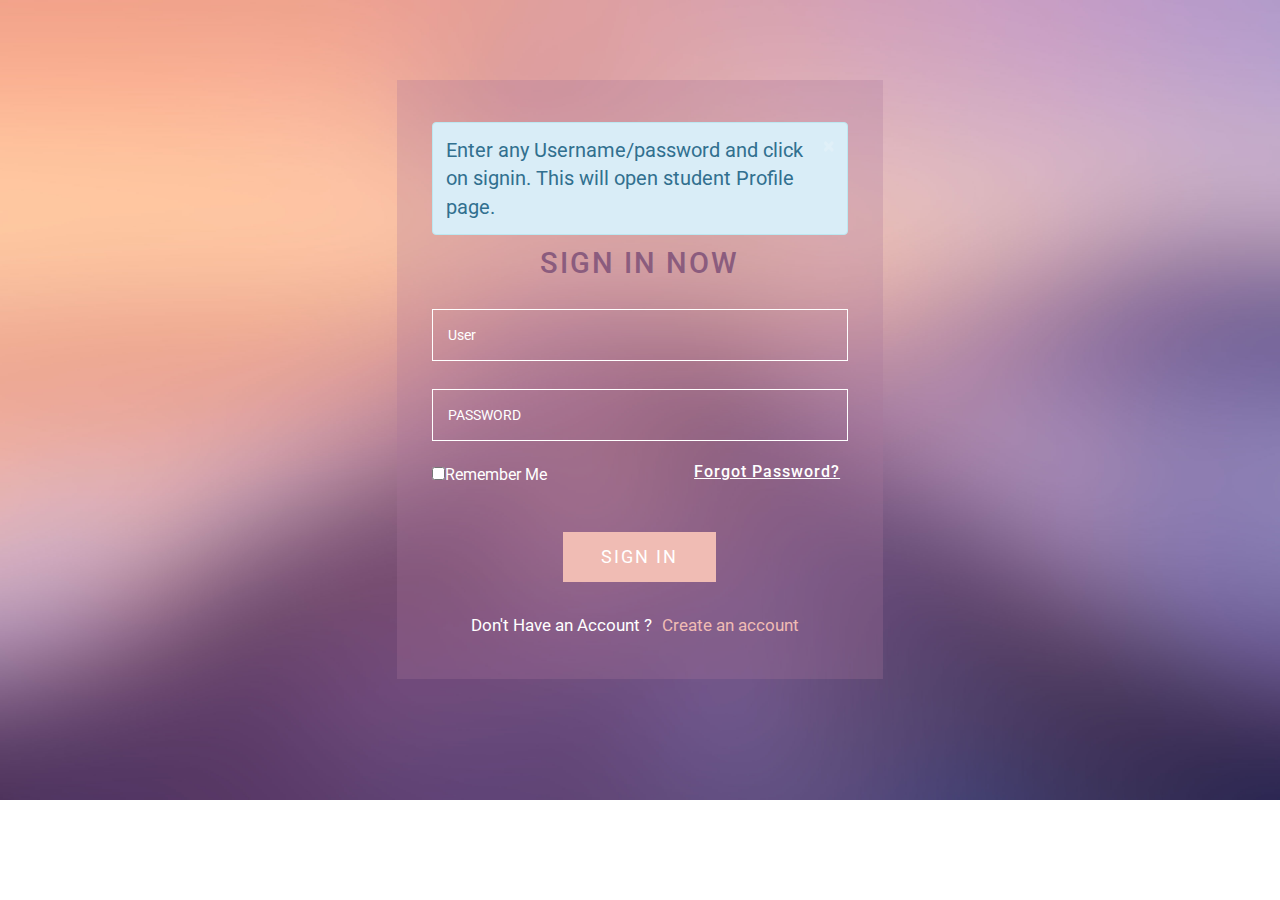
<file: index.html>
<!--A Design by W3layouts
Author: W3layout
Author URL: http://w3layouts.com
License: Creative Commons Attribution 3.0 Unported
License URL: http://creativecommons.org/licenses/by/3.0/
-->
<!DOCTYPE html>
<head>
<title>Visitors an Admin Panel Category Bootstrap Responsive Website Template | Login :: w3layouts</title>
<meta name="viewport" content="width=device-width, initial-scale=1">
<meta http-equiv="Content-Type" content="text/html; charset=utf-8" />
<meta name="keywords" content="Visitors Responsive web template, Bootstrap Web Templates, Flat Web Templates, Android Compatible web template, 
Smartphone Compatible web template, free webdesigns for Nokia, Samsung, LG, SonyEricsson, Motorola web design" />
<script type="application/x-javascript"> addEventListener("load", function() { setTimeout(hideURLbar, 0); }, false); function hideURLbar(){ window.scrollTo(0,1); } </script>
<!-- bootstrap-css -->
<link rel="stylesheet" href="css/bootstrap.min.css" >
<!-- //bootstrap-css -->
<!-- Custom CSS -->
<link href="css/style.css" rel='stylesheet' type='text/css' />
<link href="css/style-responsive.css" rel="stylesheet"/>
<!-- font CSS -->
<link href='//fonts.googleapis.com/css?family=Roboto:400,100,100italic,300,300italic,400italic,500,500italic,700,700italic,900,900italic' rel='stylesheet' type='text/css'>
<!-- font-awesome icons -->
<link rel="stylesheet" href="css/font.css" type="text/css"/>
<link href="css/font-awesome.css" rel="stylesheet"> 
<!-- //font-awesome icons -->
<script src="js/jquery2.0.3.min.js"></script>
</head>
<body>
<div class="log-w3">
<div class="w3layouts-main">
	<div class="alert alert-info" style="font-size: 20px">
		<a href="#" class="close" data-dismiss="alert" aria-label="close">&times;</a>
		Enter any Username/password and click on signin. This will open student Profile page.
	</div>
	<h2>Sign In Now</h2>
		<form target="_parent" action="home.html" method="post">
			<input type="text" class="ggg" name="User" placeholder="User" required="">
			<input type="password" class="ggg" name="Password" placeholder="PASSWORD" required="">
			<span><input type="checkbox" />Remember Me</span>
			<h6><a href="#">Forgot Password?</a></h6>
				<div class="clearfix"></div>
			<input type="submit" value="Sign In" name="login">
		</form>
		<p>Don't Have an Account ?<a href="registration.html">Create an account</a></p>
</div>
</div>
<script src="js/bootstrap.js"></script>
<script src="js/jquery.dcjqaccordion.2.7.js"></script>
<script src="js/scripts.js"></script>
<script src="js/jquery.slimscroll.js"></script>
<script src="js/jquery.nicescroll.js"></script>
<!--[if lte IE 8]><script language="javascript" type="text/javascript" src="js/flot-chart/excanvas.min.js"></script><![endif]-->
<script src="js/jquery.scrollTo.js"></script>
</body>
</html>
</file>
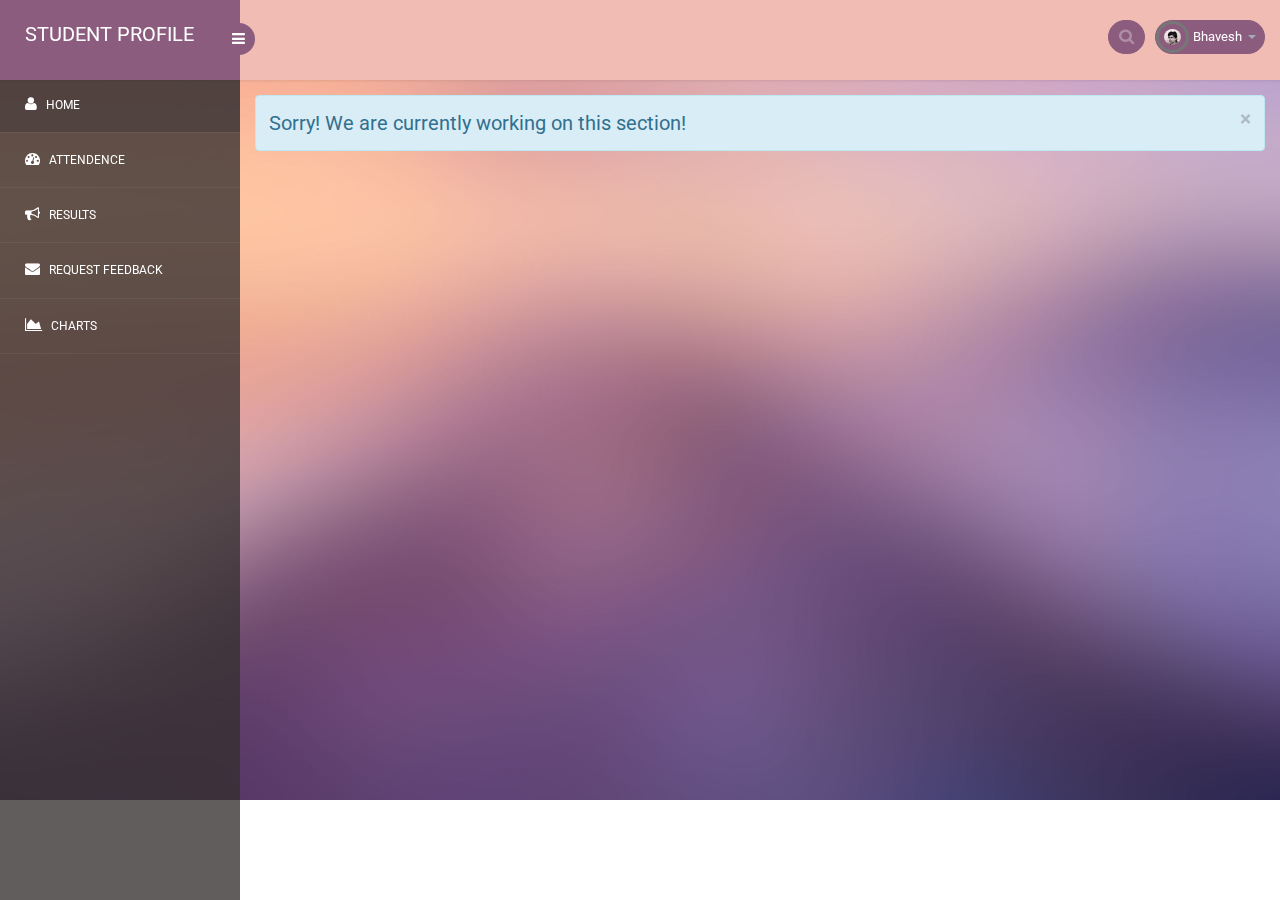
<file: attendence.html>
<!--A Design by W3layouts
Author: W3layout
Author URL: http://w3layouts.com
License: Creative Commons Attribution 3.0 Unported
License URL: http://creativecommons.org/licenses/by/3.0/
-->
<!--
					<li class="sub-menu">
						<a href="javascript:;">
							<i class=" fa fa-bar-chart-o"></i>
							<span>Charts</span>
						</a>
						<ul class="sub">
							<li><a href="chartjs.html">Chart js</a></li>
							<li><a href="flot_chart.html">Flot Charts</a></li>
						</ul>
					</li>
					-->
<!DOCTYPE html>
<head>
    <title>SchoolBase Admin Page</title>
    <meta name="viewport" content="width=device-width, initial-scale=1">
    <meta http-equiv="Content-Type" content="text/html; charset=utf-8" />
    <meta name="keywords" content="Visitors Responsive web template, Bootstrap Web Templates, Flat Web Templates, Android Compatible web template,
Smartphone Compatible web template, free webdesigns for Nokia, Samsung, LG, SonyEricsson, Motorola web design" />
    <script type="application/x-javascript"> addEventListener("load", function() { setTimeout(hideURLbar, 0); }, false); function hideURLbar(){ window.scrollTo(0,1); } </script>
    <!-- bootstrap-css -->
    <link rel="stylesheet" href="css/bootstrap.min.css" >
    <!-- //bootstrap-css -->
    <!-- Custom CSS -->
    <link href="css/style.css" rel='stylesheet' type='text/css' />
    <link href="css/style-responsive.css" rel="stylesheet"/>
    <!-- font CSS -->
    <link href='//fonts.googleapis.com/css?family=Roboto:400,100,100italic,300,300italic,400italic,500,500italic,700,700italic,900,900italic' rel='stylesheet' type='text/css'>
    <!-- font-awesome icons -->
    <link rel="stylesheet" href="css/font.css" type="text/css"/>
    <link href="css/font-awesome.css" rel="stylesheet">
    <link rel="stylesheet" href="css/morris.css" type="text/css"/>
    <!-- calendar -->
    <link rel="stylesheet" href="css/monthly.css">
    <!-- //calendar -->
    <!-- //font-awesome icons -->
    <script src="js/jquery2.0.3.min.js"></script>
    <script src="js/raphael-min.js"></script>
    <script src="js/morris.js"></script>
    <style>
        img {
            border: 3px solid #777;
            border-radius: 4px;
            padding: 5px;
        }
        img:hover{
            border: 3px solid #ddd ;
        }

        #floatingbox {
            float: left;
            width: 800px;
            height: 140px;
            margin-left: 10px;
            border: 5px solid lightpink;
        }
    </style>

</head>
<body>
<section id="container">
    <!--header start-->
    <header class="header fixed-top clearfix">
        <!--logo start-->
        <div class="brand">
            <a href="index.html" class="logo">
                <p style="font-size: 20px">Student Profile</p>
            </a>
            <div class="sidebar-toggle-box">
                <div class="fa fa-bars"></div>
            </div>
        </div>
        <!--logo end-->

        <div class="top-nav clearfix">
            <!--search & user info start-->
            <ul class="nav pull-right top-menu">
                <li>
                    <input type="text" class="form-control search" placeholder=" Search">
                </li>
                <!-- user login dropdown start-->
                <li class="dropdown">
                    <a data-toggle="dropdown" class="dropdown-toggle" href="#">
                        <img alt="" src="images/student.jpg">
                        <span class="username">Bhavesh</span>
                        <b class="caret"></b>
                    </a>
                    <ul class="dropdown-menu extended logout">

                        <li><a href="#"><i class="fa fa-cog"></i> Settings</a></li>
                        <li><a href="login.html"><i class="fa fa-key"></i> Log Out</a></li>
                    </ul>
                </li>
                <!-- user login dropdown end -->

            </ul>
            <!--search & user info end-->
        </div>
    </header>
    <!--header end-->
    <!--sidebar start-->
    <aside>
        <div id="sidebar" class="nav-collapse">
            <!-- sidebar menu start-->
            <div class="leftside-navigation">
                <ul class="sidebar-menu" id="nav-accordion">
                    <li>
                        <a class="active" href="home.html">
                            <i class="fa fa-user"></i>
                            <span>HOME</span>
                        </a>
                    </li>
                    <li>
                        <a href="attendence.html">
                            <i class="fa fa-dashboard"></i>
                            <span>ATTENDENCE </span>
                        </a>
                    </li>

                    <li>
                        <a href="result.html">
                            <i class="fa fa-bullhorn"></i>
                            <span>RESULTS </span>
                        </a>
                    </li>




                    <li class="sub">
                        <a href="requestfeedback.html">
                            <i class="fa fa-envelope"></i>
                            <span>REQUEST FEEDBACK </span>
                        </a>

                    </li>
                    <li class="sub">
                        <a href="charts.html">
                            <i class="fa fa-area-chart"></i>
                            <span>CHARTS</span>
                        </a>

                    </li>



                </ul>            </div>
            <!-- sidebar menu end-->
        </div>
    </aside>
    <!--sidebar end-->
    <!--main content start-->
    <section id="main-content">

        <section class="wrapper">

            <div class="alert alert-info" style="font-size: 20px">
                <a href="#" class="close" data-dismiss="alert" aria-label="close">&times;</a>
                Sorry! We are currently working on this section!
            </div>

        </section>
        <!--main content end-->
    </section>
    <script src="js/bootstrap.js"></script>
    <script src="js/jquery.dcjqaccordion.2.7.js"></script>
    <script src="js/scripts.js"></script>
    <script src="js/jquery.slimscroll.js"></script>
    <script src="js/jquery.nicescroll.js"></script>
    <!--[if lte IE 8]><script language="javascript" type="text/javascript" src="js/flot-chart/excanvas.min.js"></script><![endif]-->
    <script src="js/jquery.scrollTo.js"></script>
    <!-- morris JavaScript -->
    <script>
        $(document).ready(function() {
            //BOX BUTTON SHOW AND CLOSE
            jQuery('.small-graph-box').hover(function() {
                jQuery(this).find('.box-button').fadeIn('fast');
            }, function() {
                jQuery(this).find('.box-button').fadeOut('fast');
            });
            jQuery('.small-graph-box .box-close').click(function() {
                jQuery(this).closest('.small-graph-box').fadeOut(200);
                return false;
            });

            //CHARTS
            function gd(year, day, month) {
                return new Date(year, month - 1, day).getTime();
            }



        });


        });
    </script>
    <!-- calendar -->
    <script type="text/javascript" src="js/monthly.js"></script>
    <script type="text/javascript">
        $(window).load( function() {

            $('#mycalendar').monthly({
                mode: 'event',

            });

            $('#mycalendar2').monthly({
                mode: 'picker',
                target: '#mytarget',
                setWidth: '250px',
                startHidden: true,
                showTrigger: '#mytarget',
                stylePast: true,
                disablePast: true
            });



        });
    </script>
    <!-- //calendar -->
</body>
</html>
</file>
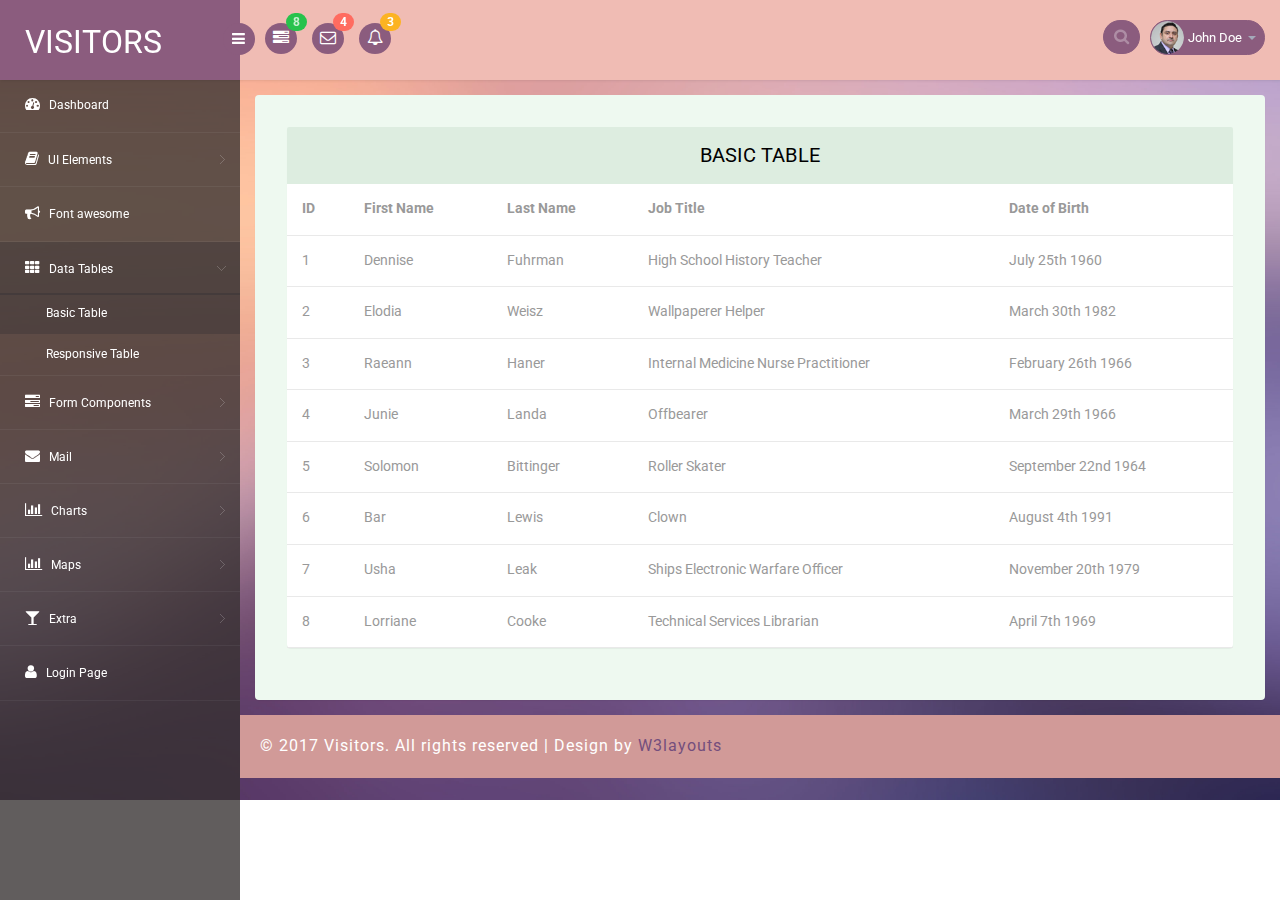
<file: basic_table.html>
<!--A Design by W3layouts
Author: W3layout
Author URL: http://w3layouts.com
License: Creative Commons Attribution 3.0 Unported
License URL: http://creativecommons.org/licenses/by/3.0/
-->
<!DOCTYPE html>
<head>
<title>Visitors an Admin Panel Category Bootstrap Responsive Website Template | Responsive_table :: w3layouts</title>
<meta name="viewport" content="width=device-width, initial-scale=1">
<meta http-equiv="Content-Type" content="text/html; charset=utf-8" />
<meta name="keywords" content="Visitors Responsive web template, Bootstrap Web Templates, Flat Web Templates, Android Compatible web template, 
Smartphone Compatible web template, free webdesigns for Nokia, Samsung, LG, SonyEricsson, Motorola web design" />
<script type="application/x-javascript"> addEventListener("load", function() { setTimeout(hideURLbar, 0); }, false); function hideURLbar(){ window.scrollTo(0,1); } </script>
<!-- bootstrap-css -->
<link rel="stylesheet" href="css/bootstrap.min.css" >
<!-- //bootstrap-css -->
<!-- Custom CSS -->
<link href="css/style.css" rel='stylesheet' type='text/css' />
<link href="css/style-responsive.css" rel="stylesheet"/>
<!-- font CSS -->
<link href='//fonts.googleapis.com/css?family=Roboto:400,100,100italic,300,300italic,400italic,500,500italic,700,700italic,900,900italic' rel='stylesheet' type='text/css'>
<!-- font-awesome icons -->
<link rel="stylesheet" href="css/font.css" type="text/css"/>
<link href="css/font-awesome.css" rel="stylesheet"> 
<!-- //font-awesome icons -->
<script src="js/jquery2.0.3.min.js"></script>
</head>
<body>
<section id="container">
<!--header start-->
<header class="header fixed-top clearfix">
<!--logo start-->
<div class="brand">

    <a href="index.html" class="logo">
        VISITORS
    </a>
    <div class="sidebar-toggle-box">
        <div class="fa fa-bars"></div>
    </div>
</div>
<!--logo end-->

<div class="nav notify-row" id="top_menu">
    <!--  notification start -->
    <ul class="nav top-menu">
        <!-- settings start -->
        <li class="dropdown">
            <a data-toggle="dropdown" class="dropdown-toggle" href="#">
                <i class="fa fa-tasks"></i>
                <span class="badge bg-success">8</span>
            </a>
            <ul class="dropdown-menu extended tasks-bar">
                <li>
                    <p class="">You have 8 pending tasks</p>
                </li>
                <li>
                    <a href="#">
                        <div class="task-info clearfix">
                            <div class="desc pull-left">
                                <h5>Target Sell</h5>
                                <p>25% , Deadline  12 June’13</p>
                            </div>
                                    <span class="notification-pie-chart pull-right" data-percent="45">
                            <span class="percent"></span>
                            </span>
                        </div>
                    </a>
                </li>
                <li>
                    <a href="#">
                        <div class="task-info clearfix">
                            <div class="desc pull-left">
                                <h5>Product Delivery</h5>
                                <p>45% , Deadline  12 June’13</p>
                            </div>
                                    <span class="notification-pie-chart pull-right" data-percent="78">
                            <span class="percent"></span>
                            </span>
                        </div>
                    </a>
                </li>
                <li>
                    <a href="#">
                        <div class="task-info clearfix">
                            <div class="desc pull-left">
                                <h5>Payment collection</h5>
                                <p>87% , Deadline  12 June’13</p>
                            </div>
                                    <span class="notification-pie-chart pull-right" data-percent="60">
                            <span class="percent"></span>
                            </span>
                        </div>
                    </a>
                </li>
                <li>
                    <a href="#">
                        <div class="task-info clearfix">
                            <div class="desc pull-left">
                                <h5>Target Sell</h5>
                                <p>33% , Deadline  12 June’13</p>
                            </div>
                                    <span class="notification-pie-chart pull-right" data-percent="90">
                            <span class="percent"></span>
                            </span>
                        </div>
                    </a>
                </li>

                <li class="external">
                    <a href="#">See All Tasks</a>
                </li>
            </ul>
        </li>
        <!-- settings end -->
        <!-- inbox dropdown start-->
        <li id="header_inbox_bar" class="dropdown">
            <a data-toggle="dropdown" class="dropdown-toggle" href="#">
                <i class="fa fa-envelope-o"></i>
                <span class="badge bg-important">4</span>
            </a>
            <ul class="dropdown-menu extended inbox">
                <li>
                    <p class="red">You have 4 Mails</p>
                </li>
                <li>
                    <a href="#">
                        <span class="photo"><img alt="avatar" src="images/3.png"></span>
                                <span class="subject">
                                <span class="from">Jonathan Smith</span>
                                <span class="time">Just now</span>
                                </span>
                                <span class="message">
                                    Hello, this is an example msg.
                                </span>
                    </a>
                </li>
                <li>
                    <a href="#">
                        <span class="photo"><img alt="avatar" src="images/1.png"></span>
                                <span class="subject">
                                <span class="from">Jane Doe</span>
                                <span class="time">2 min ago</span>
                                </span>
                                <span class="message">
                                    Nice admin template
                                </span>
                    </a>
                </li>
                <li>
                    <a href="#">
                        <span class="photo"><img alt="avatar" src="images/3.png"></span>
                                <span class="subject">
                                <span class="from">Tasi sam</span>
                                <span class="time">2 days ago</span>
                                </span>
                                <span class="message">
                                    This is an example msg.
                                </span>
                    </a>
                </li>
                <li>
                    <a href="#">
                        <span class="photo"><img alt="avatar" src="images/2.png"></span>
                                <span class="subject">
                                <span class="from">Mr. Perfect</span>
                                <span class="time">2 hour ago</span>
                                </span>
                                <span class="message">
                                    Hi there, its a test
                                </span>
                    </a>
                </li>
                <li>
                    <a href="#">See all messages</a>
                </li>
            </ul>
        </li>
        <!-- inbox dropdown end -->
        <!-- notification dropdown start-->
        <li id="header_notification_bar" class="dropdown">
            <a data-toggle="dropdown" class="dropdown-toggle" href="#">

                <i class="fa fa-bell-o"></i>
                <span class="badge bg-warning">3</span>
            </a>
            <ul class="dropdown-menu extended notification">
                <li>
                    <p>Notifications</p>
                </li>
                <li>
                    <div class="alert alert-info clearfix">
                        <span class="alert-icon"><i class="fa fa-bolt"></i></span>
                        <div class="noti-info">
                            <a href="#"> Server #1 overloaded.</a>
                        </div>
                    </div>
                </li>
                <li>
                    <div class="alert alert-danger clearfix">
                        <span class="alert-icon"><i class="fa fa-bolt"></i></span>
                        <div class="noti-info">
                            <a href="#"> Server #2 overloaded.</a>
                        </div>
                    </div>
                </li>
                <li>
                    <div class="alert alert-success clearfix">
                        <span class="alert-icon"><i class="fa fa-bolt"></i></span>
                        <div class="noti-info">
                            <a href="#"> Server #3 overloaded.</a>
                        </div>
                    </div>
                </li>

            </ul>
        </li>
        <!-- notification dropdown end -->
    </ul>
    <!--  notification end -->
</div>
<div class="top-nav clearfix">
    <!--search & user info start-->
    <ul class="nav pull-right top-menu">
        <li>
            <input type="text" class="form-control search" placeholder=" Search">
        </li>
        <!-- user login dropdown start-->
        <li class="dropdown">
            <a data-toggle="dropdown" class="dropdown-toggle" href="#">
                <img alt="" src="images/2.png">
                <span class="username">John Doe</span>
                <b class="caret"></b>
            </a>
            <ul class="dropdown-menu extended logout">
                <li><a href="#"><i class=" fa fa-suitcase"></i>Profile</a></li>
                <li><a href="#"><i class="fa fa-cog"></i> Settings</a></li>
                <li><a href="login.html"><i class="fa fa-key"></i> Log Out</a></li>
            </ul>
        </li>
        <!-- user login dropdown end -->
       
    </ul>
    <!--search & user info end-->
</div>
</header>
<!--header end-->
<!--sidebar start-->
<aside>
    <div id="sidebar" class="nav-collapse">
        <!-- sidebar menu start-->
        <div class="leftside-navigation">
            <ul class="sidebar-menu" id="nav-accordion">
                <li>
                    <a href="index.html">
                        <i class="fa fa-dashboard"></i>
                        <span>Dashboard</span>
                    </a>
                </li>
                
                <li class="sub-menu">
                    <a href="javascript:;">
                        <i class="fa fa-book"></i>
                        <span>UI Elements</span>
                    </a>
                    <ul class="sub">
						<li><a href="typography.html">Typography</a></li>
						<li><a href="glyphicon.html">glyphicon</a></li>
                        <li><a href="grids.html">Grids</a></li>
                    </ul>
                </li>
                <li>
                    <a href="fontawesome.html">
                        <i class="fa fa-bullhorn"></i>
                        <span>Font awesome </span>
                    </a>
                </li>
                <li class="sub-menu">
                    <a class="active" href="javascript:;">
                        <i class="fa fa-th"></i>
                        <span>Data Tables</span>
                    </a>
                    <ul class="sub">
                        <li><a class="active" href="basic_table.html">Basic Table</a></li>
                        <li><a href="responsive_table.html">Responsive Table</a></li>
                    </ul>
                </li>
                <li class="sub-menu">
                    <a href="javascript:;">
                        <i class="fa fa-tasks"></i>
                        <span>Form Components</span>
                    </a>
                    <ul class="sub">
                        <li><a href="form_component.html">Form Elements</a></li>
                        <li><a href="form_validation.html">Form Validation</a></li>
						<li><a href="dropzone.html">Dropzone</a></li>
                    </ul>
                </li>
                <li class="sub-menu">
                    <a href="javascript:;">
                        <i class="fa fa-envelope"></i>
                        <span>Mail </span>
                    </a>
                    <ul class="sub">
                        <li><a href="mail.html">Inbox</a></li>
                        <li><a href="mail_compose.html">Compose Mail</a></li>
                    </ul>
                </li>
                <li class="sub-menu">
                    <a href="javascript:;">
                        <i class=" fa fa-bar-chart-o"></i>
                        <span>Charts</span>
                    </a>
                    <ul class="sub">
                        <li><a href="chartjs.html">Chart js</a></li>
                        <li><a href="flot_chart.html">Flot Charts</a></li>
                    </ul>
                </li>
                <li class="sub-menu">
                    <a href="javascript:;">
                        <i class=" fa fa-bar-chart-o"></i>
                        <span>Maps</span>
                    </a>
                    <ul class="sub">
                        <li><a href="google_map.html">Google Map</a></li>
                        <li><a href="vector_map.html">Vector Map</a></li>
                    </ul>
                </li>
                <li class="sub-menu">
                    <a href="javascript:;">
                        <i class="fa fa-glass"></i>
                        <span>Extra</span>
                    </a>
                    <ul class="sub">
                        <li><a href="gallery.html">Gallery</a></li>
						<li><a href="404.html">404 Error</a></li>
                        <li><a href="registration.html">Registration</a></li>
                    </ul>
                </li>
                <li>
                    <a href="login.html">
                        <i class="fa fa-user"></i>
                        <span>Login Page</span>
                    </a>
                </li>
            </ul>            </div>
        <!-- sidebar menu end-->
    </div>
</aside>
<!--sidebar end-->
<!--main content start-->
<section id="main-content">
	<section class="wrapper">
		<div class="table-agile-info">
 <div class="panel panel-default">
    <div class="panel-heading">
     Basic table
    </div>
    <div>
      <table class="table" ui-jq="footable" ui-options='{
        "paging": {
          "enabled": true
        },
        "filtering": {
          "enabled": true
        },
        "sorting": {
          "enabled": true
        }}'>
        <thead>
          <tr>
            <th data-breakpoints="xs">ID</th>
            <th>First Name</th>
            <th>Last Name</th>
            <th data-breakpoints="xs">Job Title</th>
           
            <th data-breakpoints="xs sm md" data-title="DOB">Date of Birth</th>
          </tr>
        </thead>
        <tbody>
          <tr data-expanded="true">
            <td>1</td>
            <td>Dennise</td>
            <td>Fuhrman</td>
            <td>High School History Teacher</td>
            
            <td>July 25th 1960</td>
          </tr>
          <tr>
            <td>2</td>
            <td>Elodia</td>
            <td>Weisz</td>
            <td>Wallpaperer Helper</td>
          
            <td>March 30th 1982</td>
          </tr>
          <tr>
            <td>3</td>
            <td>Raeann</td>
            <td>Haner</td>
            <td>Internal Medicine Nurse Practitioner</td>
           
            <td>February 26th 1966</td>
          </tr>
          <tr>
            <td>4</td>
            <td>Junie</td>
            <td>Landa</td>
            <td>Offbearer</td>
           
            <td>March 29th 1966</td>
          </tr>
          <tr>
            <td>5</td>
            <td>Solomon</td>
            <td>Bittinger</td>
            <td>Roller Skater</td>
           
            <td>September 22nd 1964</td>
          </tr>
          <tr>
            <td>6</td>
            <td>Bar</td>
            <td>Lewis</td>
            <td>Clown</td>
           
            <td>August 4th 1991</td>
          </tr>
          <tr>
            <td>7</td>
            <td>Usha</td>
            <td>Leak</td>
            <td>Ships Electronic Warfare Officer</td>
          
            <td>November 20th 1979</td>
          </tr>
          <tr>
            <td>8</td>
            <td>Lorriane</td>
            <td>Cooke</td>
            <td>Technical Services Librarian</td>
           
            <td>April 7th 1969</td>
          </tr>
        </tbody>
      </table>
    </div>
  </div>
</div>
</section>
 <!-- footer -->
		  <div class="footer">
			<div class="wthree-copyright">
			  <p>© 2017 Visitors. All rights reserved | Design by <a href="http://w3layouts.com">W3layouts</a></p>
			</div>
		  </div>
  <!-- / footer -->
</section>

<!--main content end-->
</section>
<script src="js/bootstrap.js"></script>
<script src="js/jquery.dcjqaccordion.2.7.js"></script>
<script src="js/scripts.js"></script>
<script src="js/jquery.slimscroll.js"></script>
<script src="js/jquery.nicescroll.js"></script>
<!--[if lte IE 8]><script language="javascript" type="text/javascript" src="js/flot-chart/excanvas.min.js"></script><![endif]-->
<script src="js/jquery.scrollTo.js"></script>
</body>
</html>
</file>
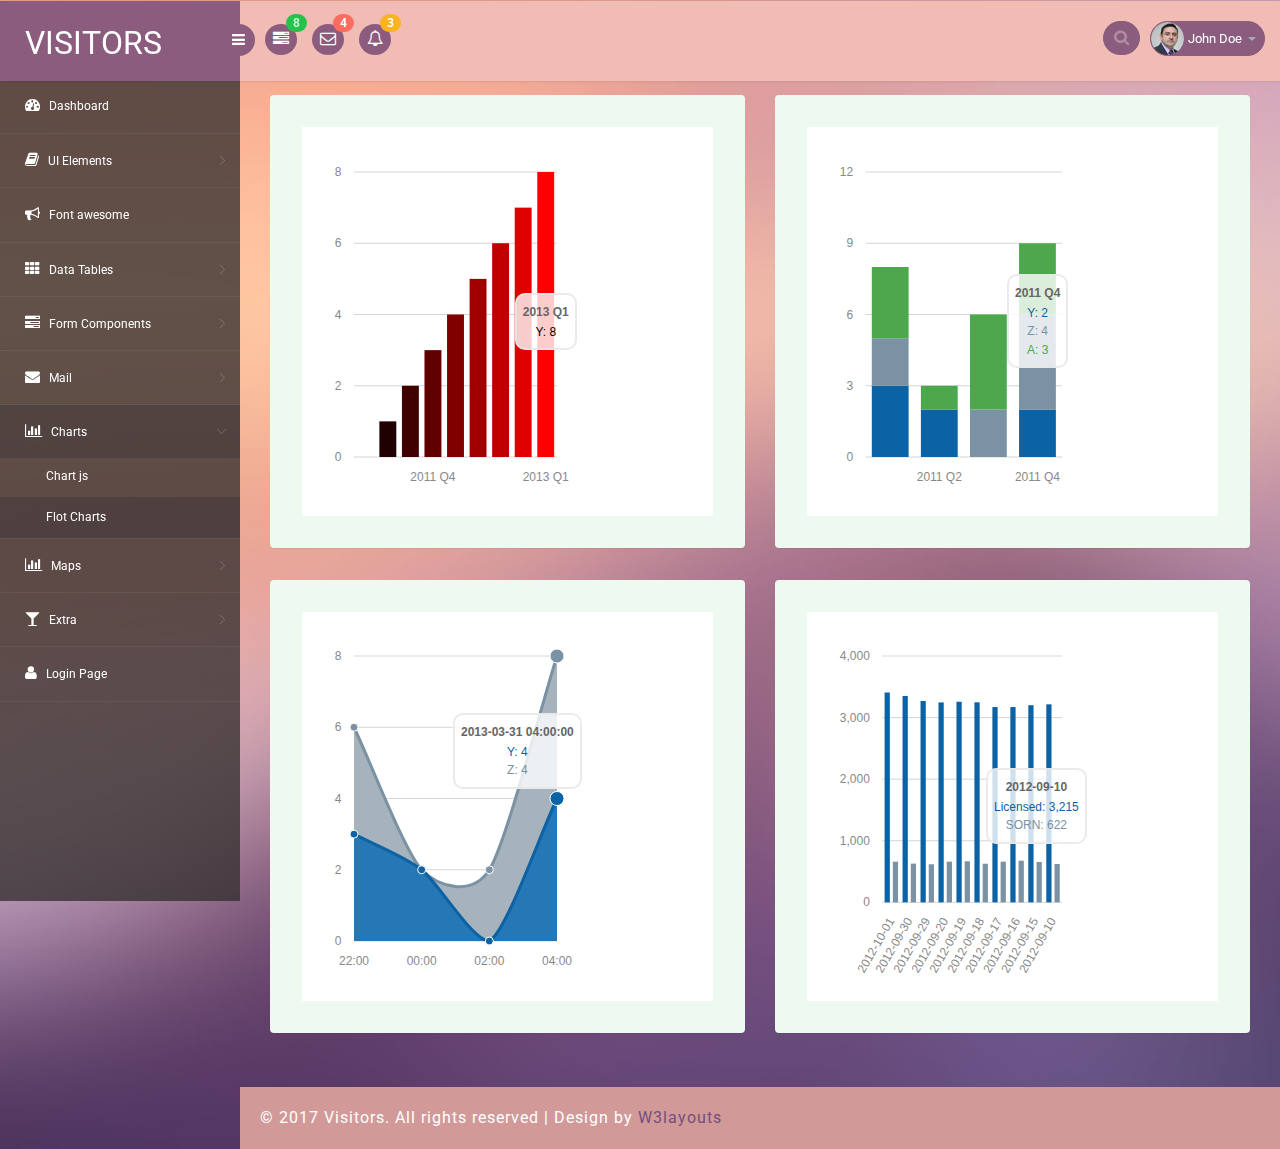
<file: flot_chart.html>
<!--A Design by W3layouts
Author: W3layout
Author URL: http://w3layouts.com
License: Creative Commons Attribution 3.0 Unported
License URL: http://creativecommons.org/licenses/by/3.0/
-->
<!DOCTYPE html>
<head>
<title>Visitors an Admin Panel Category Bootstrap Responsive Website Template | Flot_chart :: w3layouts</title>
<meta name="viewport" content="width=device-width, initial-scale=1">
<meta http-equiv="Content-Type" content="text/html; charset=utf-8" />
<meta name="keywords" content="Visitors Responsive web template, Bootstrap Web Templates, Flat Web Templates, Android Compatible web template, 
Smartphone Compatible web template, free webdesigns for Nokia, Samsung, LG, SonyEricsson, Motorola web design" />
<script type="application/x-javascript"> addEventListener("load", function() { setTimeout(hideURLbar, 0); }, false); function hideURLbar(){ window.scrollTo(0,1); } </script>
<!-- bootstrap-css -->
<link rel="stylesheet" href="css/bootstrap.min.css" >
<!-- //bootstrap-css -->
<!-- Custom CSS -->
<link href="css/style.css" rel='stylesheet' type='text/css' />
<link href="css/style-responsive.css" rel="stylesheet"/>
<!-- font CSS -->
<link href='//fonts.googleapis.com/css?family=Roboto:400,100,100italic,300,300italic,400italic,500,500italic,700,700italic,900,900italic' rel='stylesheet' type='text/css'>
<!-- font-awesome icons -->
<link rel="stylesheet" href="css/font.css" type="text/css"/>
<link href="css/font-awesome.css" rel="stylesheet"> 
<!-- //font-awesome icons -->
<script src="js/jquery2.0.3.min.js"></script>
<!-- charts -->
<script src="js/raphael-min.js"></script>
<script src="js/morris.js"></script>
<link rel="stylesheet" href="css/morris.css">
<!-- //charts -->

</head>
<body>
<section id="container">
<!--header start-->
<header class="header fixed-top clearfix">
<!--logo start-->
<div class="brand">
    <a href="index.html" class="logo">
        VISITORS
    </a>
    <div class="sidebar-toggle-box">
        <div class="fa fa-bars"></div>
    </div>
</div>
<!--logo end-->

<div class="nav notify-row" id="top_menu">
    <!--  notification start -->
    <ul class="nav top-menu">
        <!-- settings start -->
        <li class="dropdown">
            <a data-toggle="dropdown" class="dropdown-toggle" href="#">
                <i class="fa fa-tasks"></i>
                <span class="badge bg-success">8</span>
            </a>
            <ul class="dropdown-menu extended tasks-bar">
                <li>
                    <p class="">You have 8 pending tasks</p>
                </li>
                <li>
                    <a href="#">
                        <div class="task-info clearfix">
                            <div class="desc pull-left">
                                <h5>Target Sell</h5>
                                <p>25% , Deadline  12 June’13</p>
                            </div>
                                    <span class="notification-pie-chart pull-right" data-percent="45">
                            <span class="percent"></span>
                            </span>
                        </div>
                    </a>
                </li>
                <li>
                    <a href="#">
                        <div class="task-info clearfix">
                            <div class="desc pull-left">
                                <h5>Product Delivery</h5>
                                <p>45% , Deadline  12 June’13</p>
                            </div>
                                    <span class="notification-pie-chart pull-right" data-percent="78">
                            <span class="percent"></span>
                            </span>
                        </div>
                    </a>
                </li>
                <li>
                    <a href="#">
                        <div class="task-info clearfix">
                            <div class="desc pull-left">
                                <h5>Payment collection</h5>
                                <p>87% , Deadline  12 June’13</p>
                            </div>
                                    <span class="notification-pie-chart pull-right" data-percent="60">
                            <span class="percent"></span>
                            </span>
                        </div>
                    </a>
                </li>
                <li>
                    <a href="#">
                        <div class="task-info clearfix">
                            <div class="desc pull-left">
                                <h5>Target Sell</h5>
                                <p>33% , Deadline  12 June’13</p>
                            </div>
                                    <span class="notification-pie-chart pull-right" data-percent="90">
                            <span class="percent"></span>
                            </span>
                        </div>
                    </a>
                </li>

                <li class="external">
                    <a href="#">See All Tasks</a>
                </li>
            </ul>
        </li>
        <!-- settings end -->
        <!-- inbox dropdown start-->
        <li id="header_inbox_bar" class="dropdown">
            <a data-toggle="dropdown" class="dropdown-toggle" href="#">
                <i class="fa fa-envelope-o"></i>
                <span class="badge bg-important">4</span>
            </a>
            <ul class="dropdown-menu extended inbox">
                <li>
                    <p class="red">You have 4 Mails</p>
                </li>
                <li>
                    <a href="#">
                        <span class="photo"><img alt="avatar" src="images/3.png"></span>
                                <span class="subject">
                                <span class="from">Jonathan Smith</span>
                                <span class="time">Just now</span>
                                </span>
                                <span class="message">
                                    Hello, this is an example msg.
                                </span>
                    </a>
                </li>
                <li>
                    <a href="#">
                        <span class="photo"><img alt="avatar" src="images/1.png"></span>
                                <span class="subject">
                                <span class="from">Jane Doe</span>
                                <span class="time">2 min ago</span>
                                </span>
                                <span class="message">
                                    Nice admin template
                                </span>
                    </a>
                </li>
                <li>
                    <a href="#">
                        <span class="photo"><img alt="avatar" src="images/3.png"></span>
                                <span class="subject">
                                <span class="from">Tasi sam</span>
                                <span class="time">2 days ago</span>
                                </span>
                                <span class="message">
                                    This is an example msg.
                                </span>
                    </a>
                </li>
                <li>
                    <a href="#">
                        <span class="photo"><img alt="avatar" src="images/2.png"></span>
                                <span class="subject">
                                <span class="from">Mr. Perfect</span>
                                <span class="time">2 hour ago</span>
                                </span>
                                <span class="message">
                                    Hi there, its a test
                                </span>
                    </a>
                </li>
                <li>
                    <a href="#">See all messages</a>
                </li>
            </ul>
        </li>
        <!-- inbox dropdown end -->
        <!-- notification dropdown start-->
        <li id="header_notification_bar" class="dropdown">
            <a data-toggle="dropdown" class="dropdown-toggle" href="#">

                <i class="fa fa-bell-o"></i>
                <span class="badge bg-warning">3</span>
            </a>
            <ul class="dropdown-menu extended notification">
                <li>
                    <p>Notifications</p>
                </li>
                <li>
                    <div class="alert alert-info clearfix">
                        <span class="alert-icon"><i class="fa fa-bolt"></i></span>
                        <div class="noti-info">
                            <a href="#"> Server #1 overloaded.</a>
                        </div>
                    </div>
                </li>
                <li>
                    <div class="alert alert-danger clearfix">
                        <span class="alert-icon"><i class="fa fa-bolt"></i></span>
                        <div class="noti-info">
                            <a href="#"> Server #2 overloaded.</a>
                        </div>
                    </div>
                </li>
                <li>
                    <div class="alert alert-success clearfix">
                        <span class="alert-icon"><i class="fa fa-bolt"></i></span>
                        <div class="noti-info">
                            <a href="#"> Server #3 overloaded.</a>
                        </div>
                    </div>
                </li>

            </ul>
        </li>
        <!-- notification dropdown end -->
    </ul>
    <!--  notification end -->
</div>
<div class="top-nav clearfix">
    <!--search & user info start-->
    <ul class="nav pull-right top-menu">
        <li>
            <input type="text" class="form-control search" placeholder=" Search">
        </li>
        <!-- user login dropdown start-->
        <li class="dropdown">
            <a data-toggle="dropdown" class="dropdown-toggle" href="#">
                <img alt="" src="images/2.png">
                <span class="username">John Doe</span>
                <b class="caret"></b>
            </a>
            <ul class="dropdown-menu extended logout">
                <li><a href="#"><i class=" fa fa-suitcase"></i>Profile</a></li>
                <li><a href="#"><i class="fa fa-cog"></i> Settings</a></li>
                <li><a href="login.html"><i class="fa fa-key"></i> Log Out</a></li>
            </ul>
        </li>
        <!-- user login dropdown end -->
       
    </ul>
    <!--search & user info end-->
</div>
</header>
<!--header end-->
<!--sidebar start-->
<aside>
    <div id="sidebar" class="nav-collapse">
        <!-- sidebar menu start-->
        <div class="leftside-navigation">
            <ul class="sidebar-menu" id="nav-accordion">
                <li>
                    <a href="index.html">
                        <i class="fa fa-dashboard"></i>
                        <span>Dashboard</span>
                    </a>
                </li>
                
                <li class="sub-menu">
                    <a href="javascript:;">
                        <i class="fa fa-book"></i>
                        <span>UI Elements</span>
                    </a>
                    <ul class="sub">
						<li><a href="typography.html">Typography</a></li>
						<li><a href="glyphicon.html">glyphicon</a></li>
                        <li><a href="grids.html">Grids</a></li>
                    </ul>
                </li>
                <li>
                    <a href="fontawesome.html">
                        <i class="fa fa-bullhorn"></i>
                        <span>Font awesome </span>
                    </a>
                </li>
                <li class="sub-menu">
                    <a href="javascript:;">
                        <i class="fa fa-th"></i>
                        <span>Data Tables</span>
                    </a>
                    <ul class="sub">
                        <li><a href="basic_table.html">Basic Table</a></li>
                        <li><a href="responsive_table.html">Responsive Table</a></li>
                    </ul>
                </li>
                <li class="sub-menu">
                    <a href="javascript:;">
                        <i class="fa fa-tasks"></i>
                        <span>Form Components</span>
                    </a>
                    <ul class="sub">
                        <li><a href="form_component.html">Form Elements</a></li>
                        <li><a href="form_validation.html">Form Validation</a></li>
						<li><a href="dropzone.html">Dropzone</a></li>
                    </ul>
                </li>
                <li class="sub-menu">
                    <a href="javascript:;">
                        <i class="fa fa-envelope"></i>
                        <span>Mail </span>
                    </a>
                    <ul class="sub">
                        <li><a href="mail.html">Inbox</a></li>
                        <li><a href="mail_compose.html">Compose Mail</a></li>
                    </ul>
                </li>
                <li class="sub-menu">
                    <a class="active" href="javascript:;">
                        <i class=" fa fa-bar-chart-o"></i>
                        <span>Charts</span>
                    </a>
                    <ul class="sub">
                        <li><a href="chartjs.html">Chart js</a></li>
                        <li><a class="active" href="flot_chart.html">Flot Charts</a></li>
                    </ul>
                </li>
                <li class="sub-menu">
                    <a href="javascript:;">
                        <i class=" fa fa-bar-chart-o"></i>
                        <span>Maps</span>
                    </a>
                    <ul class="sub">
                        <li><a href="google_map.html">Google Map</a></li>
                        <li><a href="vector_map.html">Vector Map</a></li>
                    </ul>
                </li>
                <li class="sub-menu">
                    <a href="javascript:;">
                        <i class="fa fa-glass"></i>
                        <span>Extra</span>
                    </a>
                    <ul class="sub">
                        <li><a href="gallery.html">Gallery</a></li>
						<li><a href="404.html">404 Error</a></li>
                        <li><a href="registration.html">Registration</a></li>
                    </ul>
                </li>
                <li>
                    <a href="login.html">
                        <i class="fa fa-user"></i>
                        <span>Login Page</span>
                    </a>
                </li>
            </ul>            </div>
        <!-- sidebar menu end-->
    </div>
</aside>
<!--sidebar end-->
<!--main content start-->
<section id="main-content">
	<section class="wrapper">
		<div class="chart_agile">
			<div class="col-md-6 floatcharts_w3layouts_left">
				<div class="floatcharts_w3layouts_top">
					<div class="floatcharts_w3layouts_bottom">
						<div id="graph6"></div>
						<script>
						// Use Morris.Bar
						Morris.Bar({
						  element: 'graph6',
						  data: [
							{x: '2011 Q1', y: 0},
							{x: '2011 Q2', y: 1},
							{x: '2011 Q3', y: 2},
							{x: '2011 Q4', y: 3},
							{x: '2012 Q1', y: 4},
							{x: '2012 Q2', y: 5},
							{x: '2012 Q3', y: 6},
							{x: '2012 Q4', y: 7},
							{x: '2013 Q1', y: 8}
						  ],
						  xkey: 'x',
						  ykeys: ['y'],
						  labels: ['Y'],
						  barColors: function (row, series, type) {
							if (type === 'bar') {
							  var red = Math.ceil(255 * row.y / this.ymax);
							  return 'rgb(' + red + ',0,0)';
							}
							else {
							  return '#000';
							}
						  }
						});
						</script>

					</div>
				</div>
			</div>
			<div class="col-md-6 floatcharts_w3layouts_left">
				<div class="floatcharts_w3layouts_top">
					<div class="floatcharts_w3layouts_bottom">
						<div id="graph5"></div>
						<script>
						// Use Morris.Bar
						Morris.Bar({
						  element: 'graph5',
						  data: [
							{x: '2011 Q1', y: 3, z: 2, a: 3},
							{x: '2011 Q2', y: 2, z: null, a: 1},
							{x: '2011 Q3', y: 0, z: 2, a: 4},
							{x: '2011 Q4', y: 2, z: 4, a: 3}
						  ],
						  xkey: 'x',
						  ykeys: ['y', 'z', 'a'],
						  labels: ['Y', 'Z', 'A'],
						  stacked: true
						});
						</script>

					</div>

				</div>
			</div>
			<div class="col-md-6 floatcharts_w3layouts_left">
				<div class="floatcharts_w3layouts_top">
					<div class="floatcharts_w3layouts_bottom">
						<div id="graph7"></div>
						<script>
						// This crosses a DST boundary in the UK.
						Morris.Area({
						  element: 'graph7',
						  data: [
							{x: '2013-03-30 22:00:00', y: 3, z: 3},
							{x: '2013-03-31 00:00:00', y: 2, z: 0},
							{x: '2013-03-31 02:00:00', y: 0, z: 2},
							{x: '2013-03-31 04:00:00', y: 4, z: 4}
						  ],
						  xkey: 'x',
						  ykeys: ['y', 'z'],
						  labels: ['Y', 'Z']
						});
						</script>

					</div>
				</div>
			</div>
			<div class="col-md-6 floatcharts_w3layouts_left">
				<div class="floatcharts_w3layouts_top">
					<div class="floatcharts_w3layouts_bottom">
						<div id="graph8"></div>
						<script>
						/* data stolen from http://howmanyleft.co.uk/vehicle/jaguar_'e'_type */
						var day_data = [
						  {"period": "2012-10-01", "licensed": 3407, "sorned": 660},
						  {"period": "2012-09-30", "licensed": 3351, "sorned": 629},
						  {"period": "2012-09-29", "licensed": 3269, "sorned": 618},
						  {"period": "2012-09-20", "licensed": 3246, "sorned": 661},
						  {"period": "2012-09-19", "licensed": 3257, "sorned": 667},
						  {"period": "2012-09-18", "licensed": 3248, "sorned": 627},
						  {"period": "2012-09-17", "licensed": 3171, "sorned": 660},
						  {"period": "2012-09-16", "licensed": 3171, "sorned": 676},
						  {"period": "2012-09-15", "licensed": 3201, "sorned": 656},
						  {"period": "2012-09-10", "licensed": 3215, "sorned": 622}
						];
						Morris.Bar({
						  element: 'graph8',
						  data: day_data,
						  xkey: 'period',
						  ykeys: ['licensed', 'sorned'],
						  labels: ['Licensed', 'SORN'],
						  xLabelAngle: 60
						});
						</script>

					</div>
				</div>
			</div>
			<div class="clearfix"></div>
		</div>
</section>
 <!-- footer -->
		  <div class="footer">
			<div class="wthree-copyright">
			  <p>© 2017 Visitors. All rights reserved | Design by <a href="http://w3layouts.com">W3layouts</a></p>
			</div>
		  </div>
  <!-- / footer -->
</section>

<!--main content end-->
</section>
<script src="js/bootstrap.js"></script>
<script src="js/jquery.dcjqaccordion.2.7.js"></script>
<script src="js/scripts.js"></script>
<script src="js/jquery.slimscroll.js"></script>
<script src="js/jquery.nicescroll.js"></script>
<!--[if lte IE 8]><script language="javascript" type="text/javascript" src="js/flot-chart/excanvas.min.js"></script><![endif]-->
<script src="js/jquery.scrollTo.js"></script>
</body>
</html>
</file>
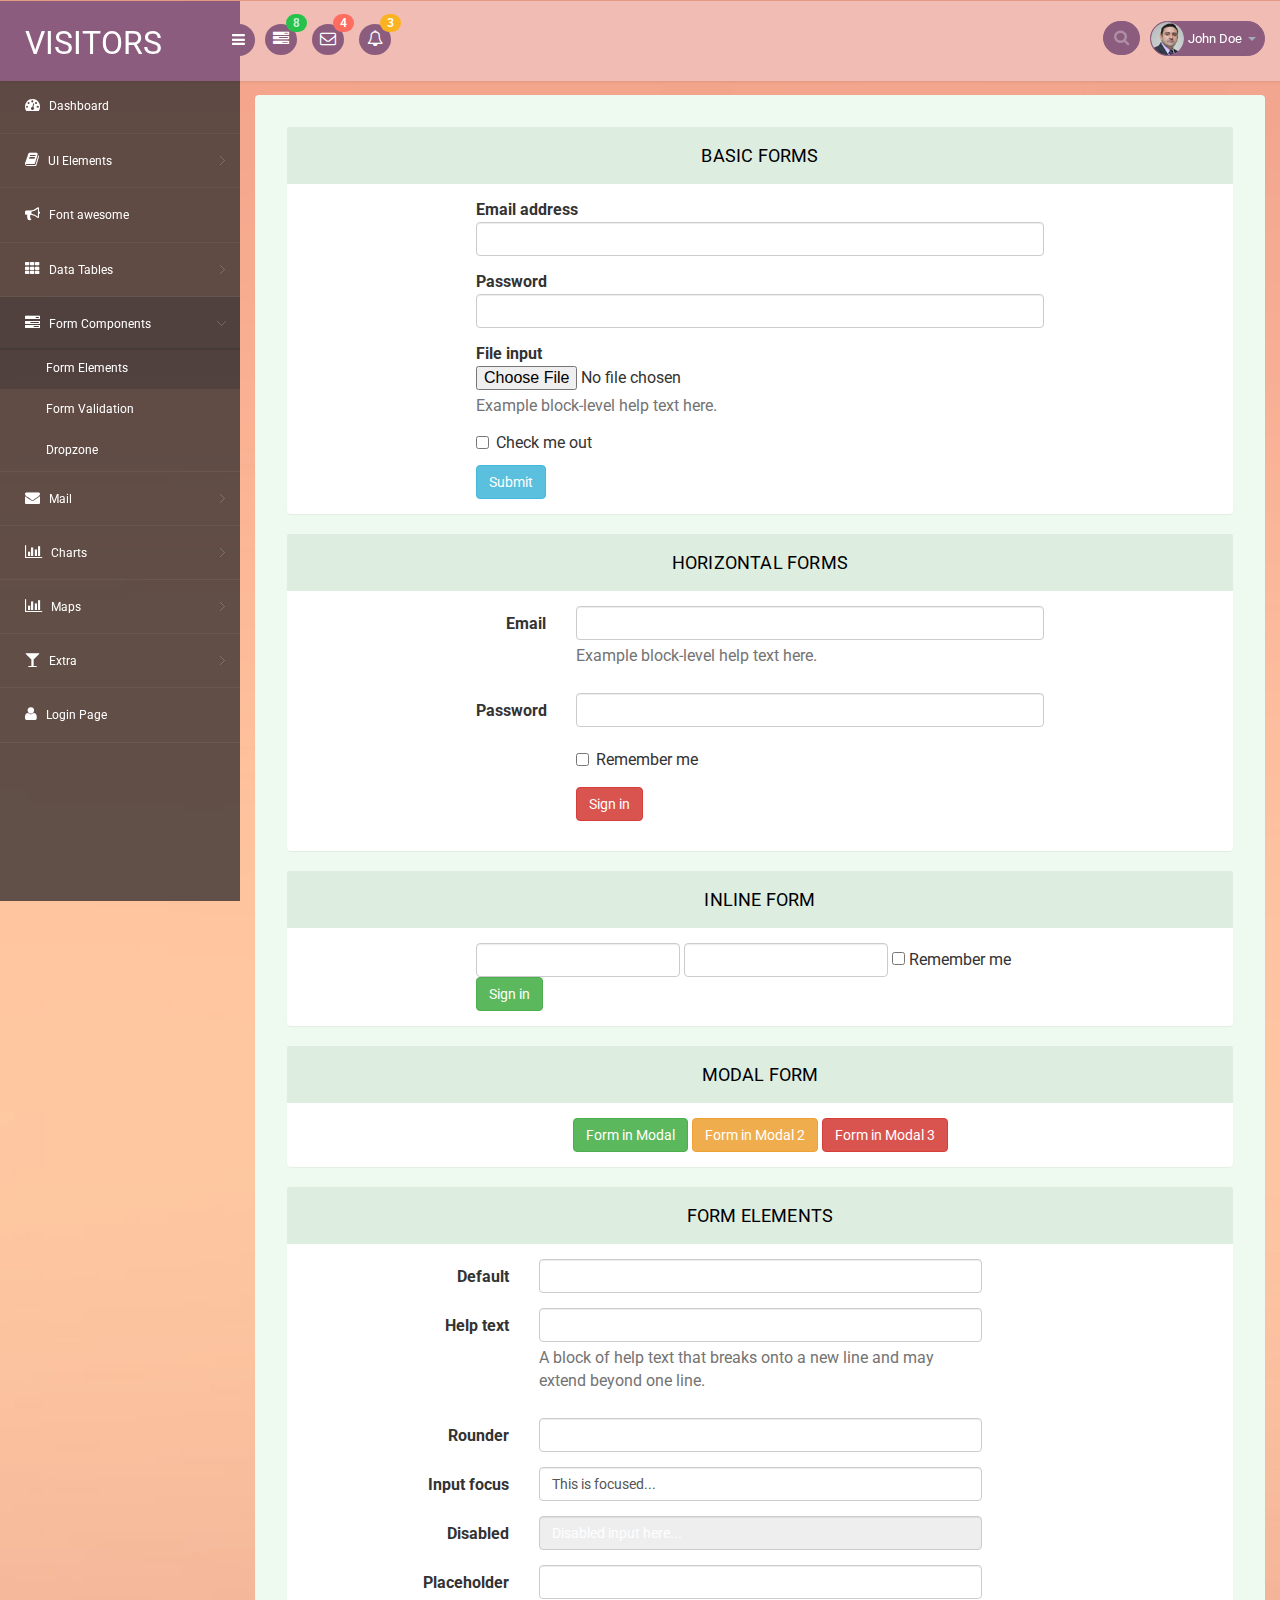
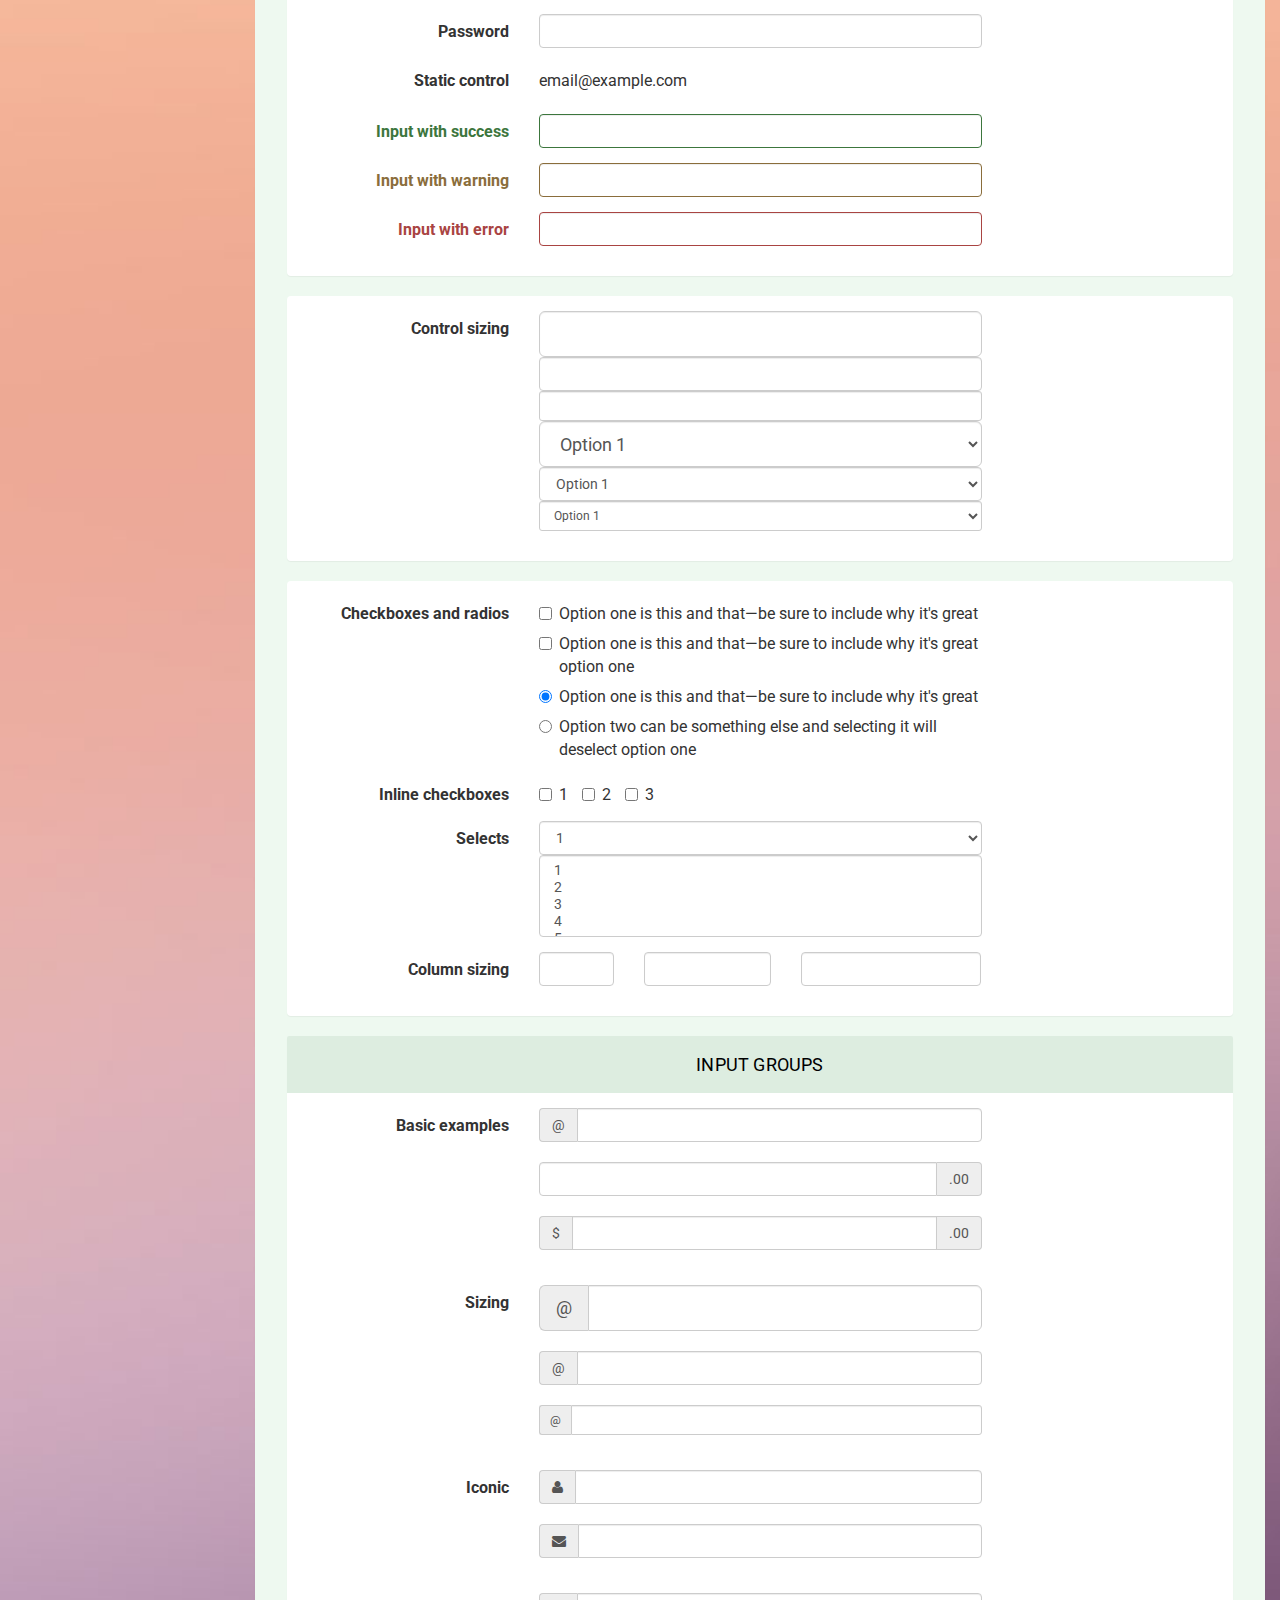
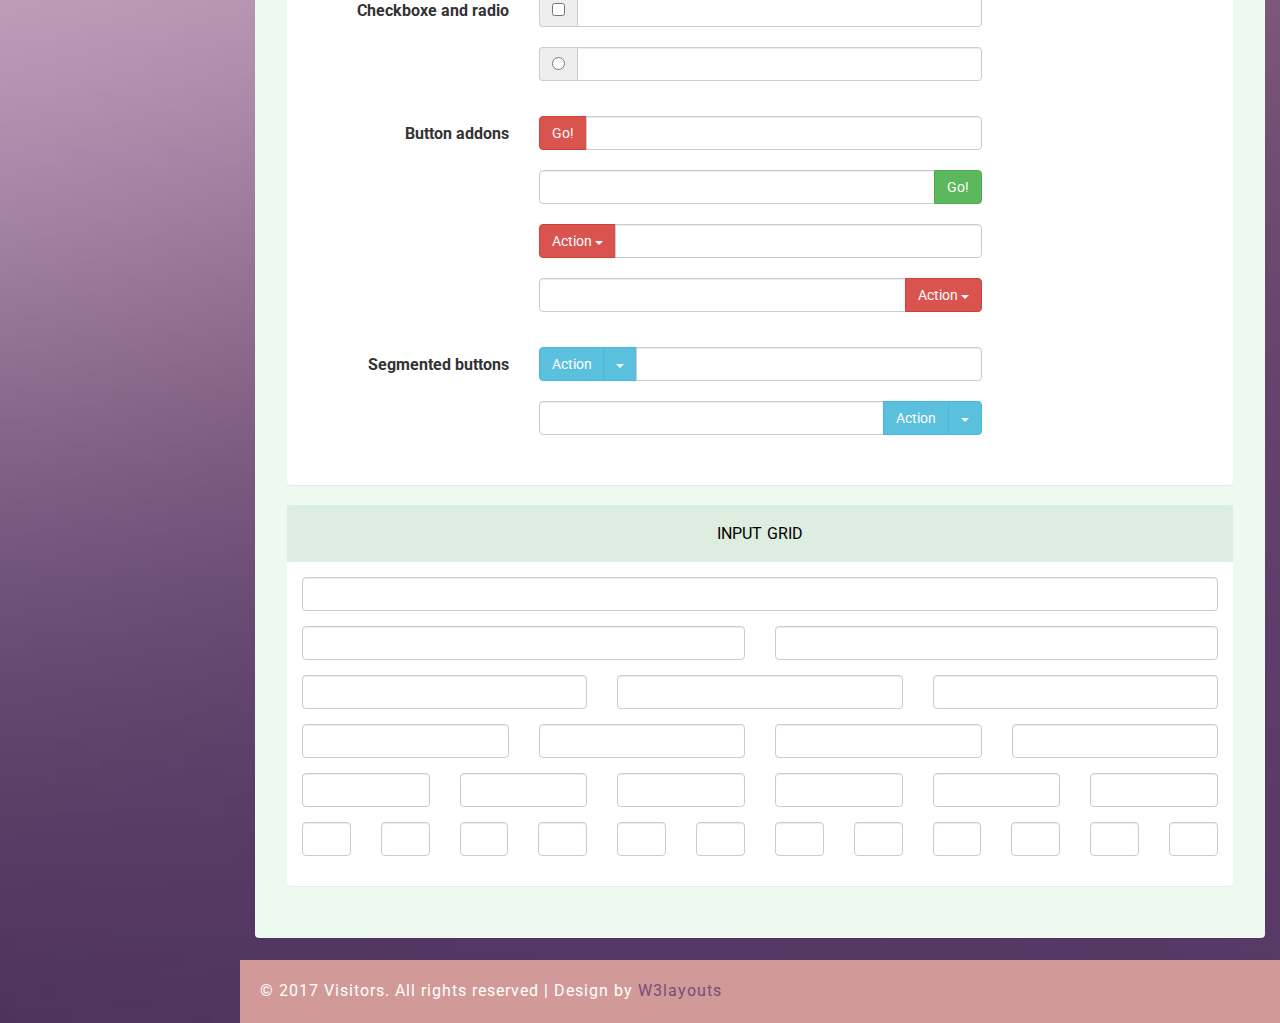
<file: form_component.html>
<!--A Design by W3layouts
Author: W3layout
Author URL: http://w3layouts.com
License: Creative Commons Attribution 3.0 Unported
License URL: http://creativecommons.org/licenses/by/3.0/
-->
<!DOCTYPE html>
<head>
<title>Visitors an Admin Panel Category Bootstrap Responsive Website Template | Form_component :: w3layouts</title>
<meta name="viewport" content="width=device-width, initial-scale=1">
<meta http-equiv="Content-Type" content="text/html; charset=utf-8" />
<meta name="keywords" content="Visitors Responsive web template, Bootstrap Web Templates, Flat Web Templates, Android Compatible web template, 
Smartphone Compatible web template, free webdesigns for Nokia, Samsung, LG, SonyEricsson, Motorola web design" />
<script type="application/x-javascript"> addEventListener("load", function() { setTimeout(hideURLbar, 0); }, false); function hideURLbar(){ window.scrollTo(0,1); } </script>
<!-- bootstrap-css -->
<link rel="stylesheet" href="css/bootstrap.min.css" >
<!-- //bootstrap-css -->
<!-- Custom CSS -->
<link href="css/style.css" rel='stylesheet' type='text/css' />
<link href="css/style-responsive.css" rel="stylesheet"/>
<!-- font CSS -->
<link href='//fonts.googleapis.com/css?family=Roboto:400,100,100italic,300,300italic,400italic,500,500italic,700,700italic,900,900italic' rel='stylesheet' type='text/css'>
<!-- font-awesome icons -->
<link rel="stylesheet" href="css/font.css" type="text/css"/>
<link href="css/font-awesome.css" rel="stylesheet"> 
<!-- //font-awesome icons -->
<script src="js/jquery2.0.3.min.js"></script>
</head>
<body>
<section id="container">
<!--header start-->
<header class="header fixed-top clearfix">
<!--logo start-->
<div class="brand">

    <a href="index.html" class="logo">
        VISITORS
    </a>
    <div class="sidebar-toggle-box">
        <div class="fa fa-bars"></div>
    </div>
</div>
<!--logo end-->

<div class="nav notify-row" id="top_menu">
    <!--  notification start -->
    <ul class="nav top-menu">
        <!-- settings start -->
        <li class="dropdown">
            <a data-toggle="dropdown" class="dropdown-toggle" href="#">
                <i class="fa fa-tasks"></i>
                <span class="badge bg-success">8</span>
            </a>
            <ul class="dropdown-menu extended tasks-bar">
                <li>
                    <p class="">You have 8 pending tasks</p>
                </li>
                <li>
                    <a href="#">
                        <div class="task-info clearfix">
                            <div class="desc pull-left">
                                <h5>Target Sell</h5>
                                <p>25% , Deadline  12 June’13</p>
                            </div>
                                    <span class="notification-pie-chart pull-right" data-percent="45">
                            <span class="percent"></span>
                            </span>
                        </div>
                    </a>
                </li>
                <li>
                    <a href="#">
                        <div class="task-info clearfix">
                            <div class="desc pull-left">
                                <h5>Product Delivery</h5>
                                <p>45% , Deadline  12 June’13</p>
                            </div>
                                    <span class="notification-pie-chart pull-right" data-percent="78">
                            <span class="percent"></span>
                            </span>
                        </div>
                    </a>
                </li>
                <li>
                    <a href="#">
                        <div class="task-info clearfix">
                            <div class="desc pull-left">
                                <h5>Payment collection</h5>
                                <p>87% , Deadline  12 June’13</p>
                            </div>
                                    <span class="notification-pie-chart pull-right" data-percent="60">
                            <span class="percent"></span>
                            </span>
                        </div>
                    </a>
                </li>
                <li>
                    <a href="#">
                        <div class="task-info clearfix">
                            <div class="desc pull-left">
                                <h5>Target Sell</h5>
                                <p>33% , Deadline  12 June’13</p>
                            </div>
                                    <span class="notification-pie-chart pull-right" data-percent="90">
                            <span class="percent"></span>
                            </span>
                        </div>
                    </a>
                </li>

                <li class="external">
                    <a href="#">See All Tasks</a>
                </li>
            </ul>
        </li>
        <!-- settings end -->
        <!-- inbox dropdown start-->
        <li id="header_inbox_bar" class="dropdown">
            <a data-toggle="dropdown" class="dropdown-toggle" href="#">
                <i class="fa fa-envelope-o"></i>
                <span class="badge bg-important">4</span>
            </a>
            <ul class="dropdown-menu extended inbox">
                <li>
                    <p class="red">You have 4 Mails</p>
                </li>
                <li>
                    <a href="#">
                        <span class="photo"><img alt="avatar" src="images/3.png"></span>
                                <span class="subject">
                                <span class="from">Jonathan Smith</span>
                                <span class="time">Just now</span>
                                </span>
                                <span class="message">
                                    Hello, this is an example msg.
                                </span>
                    </a>
                </li>
                <li>
                    <a href="#">
                        <span class="photo"><img alt="avatar" src="images/1.png"></span>
                                <span class="subject">
                                <span class="from">Jane Doe</span>
                                <span class="time">2 min ago</span>
                                </span>
                                <span class="message">
                                    Nice admin template
                                </span>
                    </a>
                </li>
                <li>
                    <a href="#">
                        <span class="photo"><img alt="avatar" src="images/3.png"></span>
                                <span class="subject">
                                <span class="from">Tasi sam</span>
                                <span class="time">2 days ago</span>
                                </span>
                                <span class="message">
                                    This is an example msg.
                                </span>
                    </a>
                </li>
                <li>
                    <a href="#">
                        <span class="photo"><img alt="avatar" src="images/2.png"></span>
                                <span class="subject">
                                <span class="from">Mr. Perfect</span>
                                <span class="time">2 hour ago</span>
                                </span>
                                <span class="message">
                                    Hi there, its a test
                                </span>
                    </a>
                </li>
                <li>
                    <a href="#">See all messages</a>
                </li>
            </ul>
        </li>
        <!-- inbox dropdown end -->
        <!-- notification dropdown start-->
        <li id="header_notification_bar" class="dropdown">
            <a data-toggle="dropdown" class="dropdown-toggle" href="#">

                <i class="fa fa-bell-o"></i>
                <span class="badge bg-warning">3</span>
            </a>
            <ul class="dropdown-menu extended notification">
                <li>
                    <p>Notifications</p>
                </li>
                <li>
                    <div class="alert alert-info clearfix">
                        <span class="alert-icon"><i class="fa fa-bolt"></i></span>
                        <div class="noti-info">
                            <a href="#"> Server #1 overloaded.</a>
                        </div>
                    </div>
                </li>
                <li>
                    <div class="alert alert-danger clearfix">
                        <span class="alert-icon"><i class="fa fa-bolt"></i></span>
                        <div class="noti-info">
                            <a href="#"> Server #2 overloaded.</a>
                        </div>
                    </div>
                </li>
                <li>
                    <div class="alert alert-success clearfix">
                        <span class="alert-icon"><i class="fa fa-bolt"></i></span>
                        <div class="noti-info">
                            <a href="#"> Server #3 overloaded.</a>
                        </div>
                    </div>
                </li>

            </ul>
        </li>
        <!-- notification dropdown end -->
    </ul>
    <!--  notification end -->
</div>
<div class="top-nav clearfix">
    <!--search & user info start-->
    <ul class="nav pull-right top-menu">
        <li>
            <input type="text" class="form-control search" placeholder=" Search">
        </li>
        <!-- user login dropdown start-->
        <li class="dropdown">
            <a data-toggle="dropdown" class="dropdown-toggle" href="#">
                <img alt="" src="images/2.png">
                <span class="username">John Doe</span>
                <b class="caret"></b>
            </a>
            <ul class="dropdown-menu extended logout">
                <li><a href="#"><i class=" fa fa-suitcase"></i>Profile</a></li>
                <li><a href="#"><i class="fa fa-cog"></i> Settings</a></li>
                <li><a href="login.html"><i class="fa fa-key"></i> Log Out</a></li>
            </ul>
        </li>
        <!-- user login dropdown end -->
       
    </ul>
    <!--search & user info end-->
</div>
</header>
<!--header end-->
<!--sidebar start-->
<aside>
    <div id="sidebar" class="nav-collapse">
        <!-- sidebar menu start-->
        <div class="leftside-navigation">
            <ul class="sidebar-menu" id="nav-accordion">
                <li>
                    <a href="index.html">
                        <i class="fa fa-dashboard"></i>
                        <span>Dashboard</span>
                    </a>
                </li>
                
                <li class="sub-menu">
                    <a href="javascript:;">
                        <i class="fa fa-book"></i>
                        <span>UI Elements</span>
                    </a>
                    <ul class="sub">
						<li><a href="typography.html">Typography</a></li>
						<li><a href="glyphicon.html">glyphicon</a></li>
                        <li><a href="grids.html">Grids</a></li>
                    </ul>
                </li>
                <li>
                    <a href="fontawesome.html">
                        <i class="fa fa-bullhorn"></i>
                        <span>Font awesome </span>
                    </a>
                </li>
                <li class="sub-menu">
                    <a href="javascript:;">
                        <i class="fa fa-th"></i>
                        <span>Data Tables</span>
                    </a>
                    <ul class="sub">
                        <li><a href="basic_table.html">Basic Table</a></li>
                        <li><a href="responsive_table.html">Responsive Table</a></li>
                    </ul>
                </li>
                <li class="sub-menu">
                    <a class="active" href="javascript:;">
                        <i class="fa fa-tasks"></i>
                        <span>Form Components</span>
                    </a>
                    <ul class="sub">
                        <li><a class="active" href="form_component.html">Form Elements</a></li>
                        <li><a href="form_validation.html">Form Validation</a></li>
						<li><a href="dropzone.html">Dropzone</a></li>
                    </ul>
                </li>
                <li class="sub-menu">
                    <a href="javascript:;">
                        <i class="fa fa-envelope"></i>
                        <span>Mail </span>
                    </a>
                    <ul class="sub">
                        <li><a href="mail.html">Inbox</a></li>
                        <li><a href="mail_compose.html">Compose Mail</a></li>
                    </ul>
                </li>
                <li class="sub-menu">
                    <a href="javascript:;">
                        <i class=" fa fa-bar-chart-o"></i>
                        <span>Charts</span>
                    </a>
                    <ul class="sub">
                        <li><a href="chartjs.html">Chart js</a></li>
                        <li><a href="flot_chart.html">Flot Charts</a></li>
                    </ul>
                </li>
                <li class="sub-menu">
                    <a href="javascript:;">
                        <i class=" fa fa-bar-chart-o"></i>
                        <span>Maps</span>
                    </a>
                    <ul class="sub">
                        <li><a href="google_map.html">Google Map</a></li>
                        <li><a href="vector_map.html">Vector Map</a></li>
                    </ul>
                </li>
                <li class="sub-menu">
                    <a href="javascript:;">
                        <i class="fa fa-glass"></i>
                        <span>Extra</span>
                    </a>
                    <ul class="sub">
                        <li><a href="gallery.html">Gallery</a></li>
						<li><a href="404.html">404 Error</a></li>
                        <li><a href="registration.html">Registration</a></li>
                    </ul>
                </li>
                <li>
                    <a href="login.html">
                        <i class="fa fa-user"></i>
                        <span>Login Page</span>
                    </a>
                </li>
            </ul>            </div>
        <!-- sidebar menu end-->
    </div>
</aside>
<!--sidebar end-->
<!--main content start-->
<section id="main-content">
	<section class="wrapper">
	<div class="form-w3layouts">
        <!-- page start-->
        <!-- page start-->
        <div class="row">
            <div class="col-lg-12">
                    <section class="panel">
                        <header class="panel-heading">
                            Basic Forms
                        </header>
                        <div class="panel-body">
                            <div class="position-center">
                                <form role="form">
                                <div class="form-group">
                                    <label for="exampleInputEmail1">Email address</label>
                                    <input type="email" class="form-control" id="exampleInputEmail1" placeholder="Enter email">
                                </div>
                                <div class="form-group">
                                    <label for="exampleInputPassword1">Password</label>
                                    <input type="password" class="form-control" id="exampleInputPassword1" placeholder="Password">
                                </div>
                                <div class="form-group">
                                    <label for="exampleInputFile">File input</label>
                                    <input type="file" id="exampleInputFile">
                                    <p class="help-block">Example block-level help text here.</p>
                                </div>
                                <div class="checkbox">
                                    <label>
                                        <input type="checkbox"> Check me out
                                    </label>
                                </div>
                                <button type="submit" class="btn btn-info">Submit</button>
                            </form>
                            </div>

                        </div>
                    </section>

            </div>
            <div class="col-lg-12">
                <section class="panel">
                    <header class="panel-heading">
                        Horizontal Forms
                    </header>
                    <div class="panel-body">
                        <div class="position-center">
                            <form class="form-horizontal" role="form">
                            <div class="form-group">
                                <label for="inputEmail1" class="col-lg-2 col-sm-2 control-label">Email</label>
                                <div class="col-lg-10">
                                    <input type="email" class="form-control" id="inputEmail1" placeholder="Email">
                                    <p class="help-block">Example block-level help text here.</p>
                                </div>
                            </div>
                            <div class="form-group">
                                <label for="inputPassword1" class="col-lg-2 col-sm-2 control-label">Password</label>
                                <div class="col-lg-10">
                                    <input type="password" class="form-control" id="inputPassword1" placeholder="Password">
                                </div>
                            </div>
                            <div class="form-group">
                                <div class="col-lg-offset-2 col-lg-10">
                                    <div class="checkbox">
                                        <label>
                                            <input type="checkbox"> Remember me
                                        </label>
                                    </div>
                                </div>
                            </div>
                            <div class="form-group">
                                <div class="col-lg-offset-2 col-lg-10">
                                    <button type="submit" class="btn btn-danger">Sign in</button>
                                </div>
                            </div>
                        </form>
                        </div>
                    </div>
                </section>

            </div>
        </div>
        <div class="row">
            <div class="col-lg-12">
                <section class="panel">
                    <header class="panel-heading">
                        Inline form
                    </header>
                    <div class="panel-body">
                        <div class="position-center">
                            <form class="form-inline" role="form">
                            <div class="form-group">
                                <label class="sr-only" for="exampleInputEmail2">Email address</label>
                                <input type="email" class="form-control" id="exampleInputEmail2" placeholder="Enter email">
                            </div>
                            <div class="form-group">
                                <label class="sr-only" for="exampleInputPassword2">Password</label>
                                <input type="password" class="form-control" id="exampleInputPassword2" placeholder="Password">
                            </div>
                            <div class="checkbox">
                                <label>
                                    <input type="checkbox"> Remember me
                                </label>
                            </div>
                            <button type="submit" class="btn btn-success">Sign in</button>
                        </form>
                        </div>
                    </div>
                </section>

            </div>
        </div>

        <div class="row">
            <div class="col-lg-12">
                <section class="panel">
                    <header class="panel-heading">
                        Modal form
                    </header>
                    <div class="panel-body">
                        <div class="position-center ">
                            <div class="text-center">
                                <a href="#myModal" data-toggle="modal" class="btn btn-success">
                                    Form in Modal
                                </a>
                                <a href="#myModal-1" data-toggle="modal" class="btn btn-warning">
                                    Form in Modal 2
                                </a>
                                <a href="#myModal-2" data-toggle="modal" class="btn btn-danger">
                                    Form in Modal 3
                                </a>
                            </div>

                            <div aria-hidden="true" aria-labelledby="myModalLabel" role="dialog" tabindex="-1" id="myModal" class="modal fade">
                            <div class="modal-dialog">
                                <div class="modal-content">
                                    <div class="modal-header">
                                        <button aria-hidden="true" data-dismiss="modal" class="close" type="button">×</button>
                                        <h4 class="modal-title">Form Tittle</h4>
                                    </div>
                                    <div class="modal-body">

                                        <form role="form">
                                            <div class="form-group">
                                                <label for="exampleInputEmail1">Email address</label>
                                                <input type="email" class="form-control" id="exampleInputEmail3" placeholder="Enter email">
                                            </div>
                                            <div class="form-group">
                                                <label for="exampleInputPassword1">Password</label>
                                                <input type="password" class="form-control" id="exampleInputPassword3" placeholder="Password">
                                            </div>
                                            <div class="form-group">
                                                <label for="exampleInputFile">File input</label>
                                                <input type="file" id="exampleInputFile3">
                                                <p class="help-block">Example block-level help text here.</p>
                                            </div>
                                            <div class="checkbox">
                                                <label>
                                                    <input type="checkbox"> Check me out
                                                </label>
                                            </div>
                                            <button type="submit" class="btn btn-default">Submit</button>
                                        </form>
                                    </div>
                                </div>
                            </div>
                        </div>
                            <div aria-hidden="true" aria-labelledby="myModalLabel" role="dialog" tabindex="-1" id="myModal-1" class="modal fade">
                            <div class="modal-dialog">
                                <div class="modal-content">
                                    <div class="modal-header">
                                        <button aria-hidden="true" data-dismiss="modal" class="close" type="button">×</button>
                                        <h4 class="modal-title">Form Tittle</h4>
                                    </div>
                                    <div class="modal-body">

                                        <form class="form-horizontal" role="form">
                                            <div class="form-group">
                                                <label for="inputEmail1" class="col-lg-2 col-sm-2 control-label">Email</label>
                                                <div class="col-lg-10">
                                                    <input type="email" class="form-control" id="inputEmail4" placeholder="Email">
                                                </div>
                                            </div>
                                            <div class="form-group">
                                                <label for="inputPassword1" class="col-lg-2 col-sm-2 control-label">Password</label>
                                                <div class="col-lg-10">
                                                    <input type="password" class="form-control" id="inputPassword4" placeholder="Password">
                                                </div>
                                            </div>
                                            <div class="form-group">
                                                <div class="col-lg-offset-2 col-lg-10">
                                                    <div class="checkbox">
                                                        <label>
                                                            <input type="checkbox"> Remember me
                                                        </label>
                                                    </div>
                                                </div>
                                            </div>
                                            <div class="form-group">
                                                <div class="col-lg-offset-2 col-lg-10">
                                                    <button type="submit" class="btn btn-default">Sign in</button>
                                                </div>
                                            </div>
                                        </form>

                                    </div>

                                </div>
                            </div>
                        </div>
                            <div aria-hidden="true" aria-labelledby="myModalLabel" role="dialog" tabindex="-1" id="myModal-2" class="modal fade">
                            <div class="modal-dialog">
                                <div class="modal-content">
                                    <div class="modal-header">
                                        <button aria-hidden="true" data-dismiss="modal" class="close" type="button">×</button>
                                        <h4 class="modal-title">Form Tittle</h4>
                                    </div>
                                    <div class="modal-body">
                                        <form class="form-inline" role="form">
                                            <div class="form-group">
                                                <label class="sr-only" for="exampleInputEmail2">Email address</label>
                                                <input type="email" class="form-control sm-input" id="exampleInputEmail5" placeholder="Enter email">
                                            </div>
                                            <div class="form-group">
                                                <label class="sr-only" for="exampleInputPassword2">Password</label>
                                                <input type="password" class="form-control sm-input" id="exampleInputPassword5" placeholder="Password">
                                            </div>
                                            <div class="checkbox">
                                                <label>
                                                    <input type="checkbox"> Remember me
                                                </label>
                                            </div>
                                            <button type="submit" class="btn btn-default">Sign in</button>
                                        </form>

                                    </div>

                                </div>
                            </div>
                        </div>

                        </div>
                    </div>
                </section>
            </div>
        </div>

        <div class="row">
        <div class="col-lg-12">
        <section class="panel">
            <header class="panel-heading">
                Form Elements
            </header>
            <div class="panel-body">
                <form class="form-horizontal bucket-form" method="get">
                    <div class="form-group">
                        <label class="col-sm-3 control-label">Default</label>
                        <div class="col-sm-6">
                            <input type="text" class="form-control">
                        </div>
                    </div>
                    <div class="form-group">
                        <label class="col-sm-3 control-label">Help text</label>
                        <div class="col-sm-6">
                            <input type="text" class="form-control">
                            <span class="help-block">A block of help text that breaks onto a new line and may extend beyond one line.</span>
                        </div>
                    </div>
                    <div class="form-group">
                        <label class="col-sm-3 control-label">Rounder</label>
                        <div class="col-sm-6">
                            <input type="text" class="form-control round-input">
                        </div>
                    </div>
                    <div class="form-group">
                        <label class="col-sm-3 control-label">Input focus</label>
                        <div class="col-sm-6">
                            <input class="form-control" id="focusedInput" type="text" value="This is focused...">
                        </div>
                    </div>
                    <div class="form-group">
                        <label class="col-sm-3 control-label">Disabled</label>
                        <div class="col-sm-6">
                            <input class="form-control" id="disabledInput" type="text" placeholder="Disabled input here..." disabled="">
                        </div>
                    </div>
                    <div class="form-group">
                        <label class="col-sm-3 control-label">Placeholder</label>
                        <div class="col-sm-6">
                            <input type="text" class="form-control" placeholder="placeholder">
                        </div>
                    </div>
                    <div class="form-group">
                        <label class="col-sm-3 control-label">Password</label>
                        <div class="col-sm-6">
                            <input type="password" class="form-control" placeholder="">
                        </div>
                    </div>
                    <div class="form-group">
                        <label class=" col-sm-3 control-label">Static control</label>
                        <div class="col-lg-6">
                            <p class="form-control-static">email@example.com</p>
                        </div>
                    </div>
                    <div class="form-group has-success">
                        <label class="col-sm-3 control-label col-lg-3" for="inputSuccess">Input with success</label>
                        <div class="col-lg-6">
                            <input type="text" class="form-control" id="inputSuccess">
                        </div>
                    </div>
                    <div class="form-group has-warning">
                        <label class="col-sm-3 control-label col-lg-3" for="inputWarning">Input with warning</label>
                        <div class="col-lg-6">
                            <input type="text" class="form-control" id="inputWarning">
                        </div>
                    </div>
                    <div class="form-group has-error">
                        <label class="col-sm-3 control-label col-lg-3" for="inputError">Input with error</label>
                        <div class="col-lg-6">
                            <input type="text" class="form-control" id="inputError">
                        </div>
                    </div>
                </form>
            </div>
        </section>

        <section class="panel">
            <div class="panel-body">
                <form class="form-horizontal bucket-form" method="get">
                    <div class="form-group">
                        <label class="col-sm-3 control-label col-lg-3" for="inputSuccess">Control sizing</label>
                        <div class="col-lg-6">
                            <input class="form-control input-lg m-bot15" type="text" placeholder=".input-lg">
                            <input class="form-control m-bot15" type="text" placeholder="Default input">
                            <input class="form-control input-sm m-bot15" type="text" placeholder=".input-sm">

                            <select class="form-control input-lg m-bot15">
                                <option>Option 1</option>
                                <option>Option 2</option>
                                <option>Option 3</option>
                            </select>
                            <select class="form-control m-bot15">
                                <option>Option 1</option>
                                <option>Option 2</option>
                                <option>Option 3</option>
                            </select>
                            <select class="form-control input-sm m-bot15">
                                <option>Option 1</option>
                                <option>Option 2</option>
                                <option>Option 3</option>
                            </select>
                        </div>
                    </div>
                </form>
            </div>
        </section>
        <section class="panel">
            <div class="panel-body">
                <form class="form-horizontal bucket-form" method="get">
                    <div class="form-group">
                        <label class="col-sm-3 control-label col-lg-3" for="inputSuccess">Checkboxes and radios</label>
                        <div class="col-lg-6">
                            <div class="checkbox">
                                <label>
                                    <input type="checkbox" value="">
                                    Option one is this and that—be sure to include why it's great
                                </label>
                            </div>

                            <div class="checkbox">
                                <label>
                                    <input type="checkbox" value="">
                                    Option one is this and that—be sure to include why it's great option one
                                </label>
                            </div>

                            <div class="radio">
                                <label>
                                    <input type="radio" name="optionsRadios" id="optionsRadios1" value="option1" checked="">
                                    Option one is this and that—be sure to include why it's great
                                </label>
                            </div>
                            <div class="radio">
                                <label>
                                    <input type="radio" name="optionsRadios" id="optionsRadios2" value="option2">
                                    Option two can be something else and selecting it will deselect option one
                                </label>
                            </div>

                        </div>
                    </div>
                    <div class="form-group">
                        <label class="col-sm-3 control-label col-lg-3" for="inputSuccess">Inline checkboxes</label>
                        <div class="col-lg-6">
                            <label class="checkbox-inline">
                                <input type="checkbox" id="inlineCheckbox1" value="option1"> 1
                            </label>
                            <label class="checkbox-inline">
                                <input type="checkbox" id="inlineCheckbox2" value="option2"> 2
                            </label>
                            <label class="checkbox-inline">
                                <input type="checkbox" id="inlineCheckbox3" value="option3"> 3
                            </label>

                        </div>
                    </div>
                    <div class="form-group">
                        <label class="col-sm-3 control-label col-lg-3" for="inputSuccess">Selects</label>
                        <div class="col-lg-6">
                            <select class="form-control m-bot15">
                                <option>1</option>
                                <option>2</option>
                                <option>3</option>
                                <option>4</option>
                                <option>5</option>
                            </select>

                            <select multiple="" class="form-control">
                                <option>1</option>
                                <option>2</option>
                                <option>3</option>
                                <option>4</option>
                                <option>5</option>
                            </select>
                        </div>
                    </div>

                    <div class="form-group">
                        <label class="col-sm-3 control-label col-lg-3" for="inputSuccess">Column sizing</label>
                        <div class="col-lg-8">
                            <div class="row">
                                <div class="col-lg-2">
                                    <input type="text" class="form-control" placeholder=".col-lg-2">
                                </div>
                                <div class="col-lg-3">
                                    <input type="text" class="form-control" placeholder=".col-lg-3">
                                </div>
                                <div class="col-lg-4">
                                    <input type="text" class="form-control" placeholder=".col-lg-4">
                                </div>
                            </div>

                        </div>
                    </div>

                </form>
            </div>
        </section>

        <section class="panel">
            <header class="panel-heading">
                Input groups
            </header>
            <div class="panel-body">
                <form class="form-horizontal bucket-form" method="get">
                    <div class="form-group">
                        <label class="col-sm-3 control-label col-lg-3">Basic examples</label>
                        <div class="col-lg-6">
                            <div class="input-group m-bot15">
                                <span class="input-group-addon btn-success">@</span>
                                <input type="text" class="form-control" placeholder="Username">
                            </div>

                            <div class="input-group m-bot15">
                                <input type="text" class="form-control">
                                <span class="input-group-addon btn-warning">.00</span>
                            </div>

                            <div class="input-group m-bot15">
                                <span class="input-group-addon">$</span>
                                <input type="text" class="form-control">
                                <span class="input-group-addon ">.00</span>
                            </div>
                        </div>
                    </div>
                    <div class="form-group">
                        <label class="col-sm-3 control-label col-lg-3">Sizing</label>
                        <div class="col-lg-6">
                            <div class="input-group input-group-lg m-bot15">
                                <span class="input-group-addon btn-danger">@</span>
                                <input type="text" class="form-control input-lg" placeholder="Username">
                            </div>

                            <div class="input-group m-bot15">
                                <span class="input-group-addon">@</span>
                                <input type="text" class="form-control" placeholder="Username">
                            </div>

                            <div class="input-group input-group-sm m-bot15">
                                <span class="input-group-addon">@</span>
                                <input type="text" class="form-control" placeholder="Username">
                            </div>

                        </div>
                    </div>
                    <div class="form-group">
                        <label class="col-sm-3 control-label col-lg-3">Iconic</label>
                        <div class="col-lg-6">
                            <div class="input-group m-bot15">
                                <span class="input-group-addon btn-white"><i class="fa fa-user"></i></span>
                                <input type="text" class="form-control" placeholder="Username">
                            </div>
                            <div class="input-group m-bot15">
                                <span class="input-group-addon btn-white"><i class="fa fa-envelope"></i></span>
                                <input type="text" class="form-control" placeholder="Email">
                            </div>
                        </div>
                    </div>
                    <div class="form-group">
                        <label class="col-sm-3 control-label col-lg-3">Checkboxe and radio</label>
                        <div class="col-lg-6">
                            <div class="input-group m-bot15">
                                              <span class="input-group-addon">
                                                <input type="checkbox">
                                              </span>
                                <input type="text" class="form-control">
                            </div>

                            <div class="input-group m-bot15">
                                              <span class="input-group-addon">
                                                <input type="radio">
                                              </span>
                                <input type="text" class="form-control">
                            </div>

                        </div>
                    </div>
                    <div class="form-group">
                        <label class="col-sm-3 control-label col-lg-3">Button addons</label>
                        <div class="col-lg-6">
                            <div class="input-group m-bot15">
                                              <span class="input-group-btn">
                                                <button class="btn btn-danger" type="button">Go!</button>
                                              </span>
                                <input type="text" class="form-control">
                            </div>

                            <div class="input-group m-bot15">
                                <input type="text" class="form-control">
                                              <span class="input-group-btn">
                                                <button class="btn btn-success" type="button">Go!</button>
                                              </span>
                            </div>

                            <div class="input-group m-bot15">
                                <div class="input-group-btn">
                                    <button type="button" class="btn btn-danger dropdown-toggle" data-toggle="dropdown">Action <span class="caret"></span></button>
                                    <ul class="dropdown-menu">
                                        <li><a href="#">Action</a></li>
                                        <li><a href="#">Another action</a></li>
                                        <li><a href="#">Something else here</a></li>
                                        <li class="divider"></li>
                                        <li><a href="#">Separated link</a></li>
                                    </ul>
                                </div>
                                <input type="text" class="form-control">
                            </div>
                            <div class="input-group m-bot15">
                                <input type="text" class="form-control">
                                <div class="input-group-btn">
                                    <button type="button" class="btn btn-danger dropdown-toggle" data-toggle="dropdown">Action <span class="caret"></span></button>
                                    <ul class="dropdown-menu pull-right">
                                        <li><a href="#">Action</a></li>
                                        <li><a href="#">Another action</a></li>
                                        <li><a href="#">Something else here</a></li>
                                        <li class="divider"></li>
                                        <li><a href="#">Separated link</a></li>
                                    </ul>
                                </div>
                            </div>

                        </div>
                    </div>

                    <div class="form-group">
                        <label class="col-sm-3 control-label col-lg-3">Segmented buttons</label>
                        <div class="col-lg-6">
                            <div class="input-group m-bot15">
                                <div class="input-group-btn">
                                    <button tabindex="-1" class="btn btn-info" type="button">Action</button>
                                    <button tabindex="-1" data-toggle="dropdown" class="btn btn-info dropdown-toggle" type="button">
                                        <span class="caret"></span>
                                    </button>
                                    <ul role="menu" class="dropdown-menu">
                                        <li><a href="#">Action</a></li>
                                        <li><a href="#">Another action</a></li>
                                        <li><a href="#">Something else here</a></li>
                                        <li class="divider"></li>
                                        <li><a href="#">Separated link</a></li>
                                    </ul>
                                </div>
                                <input type="text" class="form-control">
                            </div>

                            <div class="input-group m-bot15">
                                <input type="text" class="form-control">
                                <div class="input-group-btn">
                                    <button tabindex="-1" class="btn btn-info" type="button">Action</button>
                                    <button tabindex="-1" data-toggle="dropdown" class="btn btn-info dropdown-toggle" type="button">
                                        <span class="caret"></span>
                                    </button>
                                    <ul role="menu" class="dropdown-menu pull-right">
                                        <li><a href="#">Action</a></li>
                                        <li><a href="#">Another action</a></li>
                                        <li><a href="#">Something else here</a></li>
                                        <li class="divider"></li>
                                        <li><a href="#">Separated link</a></li>
                                    </ul>
                                </div>
                            </div>
                        </div>
                    </div>

                </form>
            </div>
        </section>

        </div>
        </div>

        <div class="row">
            <div class="col-md-12">

                <div data-collapsed="0" class="panel">

                    <div class="panel-heading">
                        <div class="panel-title">
                            Input Grid
                        </div>
                    </div>

                    <div class="panel-body">

                        <div class="row">

                            <div class="col-md-12 form-group">
                                <input type="text" placeholder=".col-md-12" class="form-control">
                            </div>

                            <div class="col-md-6 form-group">
                                <input type="text" placeholder=".col-md-6" class="form-control">
                            </div>

                            <div class="col-md-6 form-group">
                                <input type="text" placeholder=".col-md-6" class="form-control">
                            </div>


                            <div class="col-md-4 form-group">
                                <input type="text" placeholder=".col-md-4" class="form-control">
                            </div>

                            <div class="col-md-4 form-group">
                                <input type="text" placeholder=".col-md-4" class="form-control">
                            </div>

                            <div class="col-md-4 form-group">
                                <input type="text" placeholder=".col-md-4" class="form-control">
                            </div>


                            <div class="col-md-3 form-group">
                                <input type="text" placeholder=".col-md-3" class="form-control">
                            </div>

                            <div class="col-md-3 form-group">
                                <input type="text" placeholder=".col-md-3" class="form-control">
                            </div>

                            <div class="col-md-3 form-group">
                                <input type="text" placeholder=".col-md-3" class="form-control">
                            </div>

                            <div class="col-md-3 form-group">
                                <input type="text" placeholder=".col-md-3" class="form-control">
                            </div>


                            <div class="col-md-2 form-group">
                                <input type="text" placeholder=".col-md-2" class="form-control">
                            </div>

                            <div class="col-md-2 form-group">
                                <input type="text" placeholder=".col-md-2" class="form-control">
                            </div>

                            <div class="col-md-2 form-group">
                                <input type="text" placeholder=".col-md-2" class="form-control">
                            </div>

                            <div class="col-md-2 form-group">
                                <input type="text" placeholder=".col-md-2" class="form-control">
                            </div>

                            <div class="col-md-2 form-group">
                                <input type="text" placeholder=".col-md-2" class="form-control">
                            </div>

                            <div class="col-md-2 form-group">
                                <input type="text" placeholder=".col-md-2" class="form-control">
                            </div>


                            <div class="col-md-1 form-group">
                                <input type="text" placeholder=".col-md-1" class="form-control">
                            </div>

                            <div class="col-md-1 form-group">
                                <input type="text" placeholder=".col-md-1" class="form-control">
                            </div>

                            <div class="col-md-1 form-group">
                                <input type="text" placeholder=".col-md-1" class="form-control">
                            </div>

                            <div class="col-md-1 form-group">
                                <input type="text" placeholder=".col-md-1" class="form-control">
                            </div>

                            <div class="col-md-1 form-group">
                                <input type="text" placeholder=".col-md-1" class="form-control">
                            </div>

                            <div class="col-md-1 form-group">
                                <input type="text" placeholder=".col-md-1" class="form-control">
                            </div>

                            <div class="col-md-1 form-group">
                                <input type="text" placeholder=".col-md-1" class="form-control">
                            </div>

                            <div class="col-md-1 form-group">
                                <input type="text" placeholder=".col-md-1" class="form-control">
                            </div>

                            <div class="col-md-1 form-group">
                                <input type="text" placeholder=".col-md-1" class="form-control">
                            </div>

                            <div class="col-md-1 form-group">
                                <input type="text" placeholder=".col-md-1" class="form-control">
                            </div>

                            <div class="col-md-1 form-group">
                                <input type="text" placeholder=".col-md-1" class="form-control">
                            </div>

                            <div class="col-md-1 form-group">
                                <input type="text" placeholder=".col-md-1" class="form-control">
                            </div>
                        </div>

                    </div>

                </div>

            </div>
        </div>


        <!-- page end-->
        </div>
</section>
 <!-- footer -->
		  <div class="footer">
			<div class="wthree-copyright">
			  <p>© 2017 Visitors. All rights reserved | Design by <a href="http://w3layouts.com">W3layouts</a></p>
			</div>
		  </div>
  <!-- / footer -->
</section>

<!--main content end-->
</section>
<script src="js/bootstrap.js"></script>
<script src="js/jquery.dcjqaccordion.2.7.js"></script>
<script src="js/scripts.js"></script>
<script src="js/jquery.slimscroll.js"></script>
<script src="js/jquery.nicescroll.js"></script>
<!--[if lte IE 8]><script language="javascript" type="text/javascript" src="js/flot-chart/excanvas.min.js"></script><![endif]-->
<script src="js/jquery.scrollTo.js"></script>
</body>
</html>
</file>
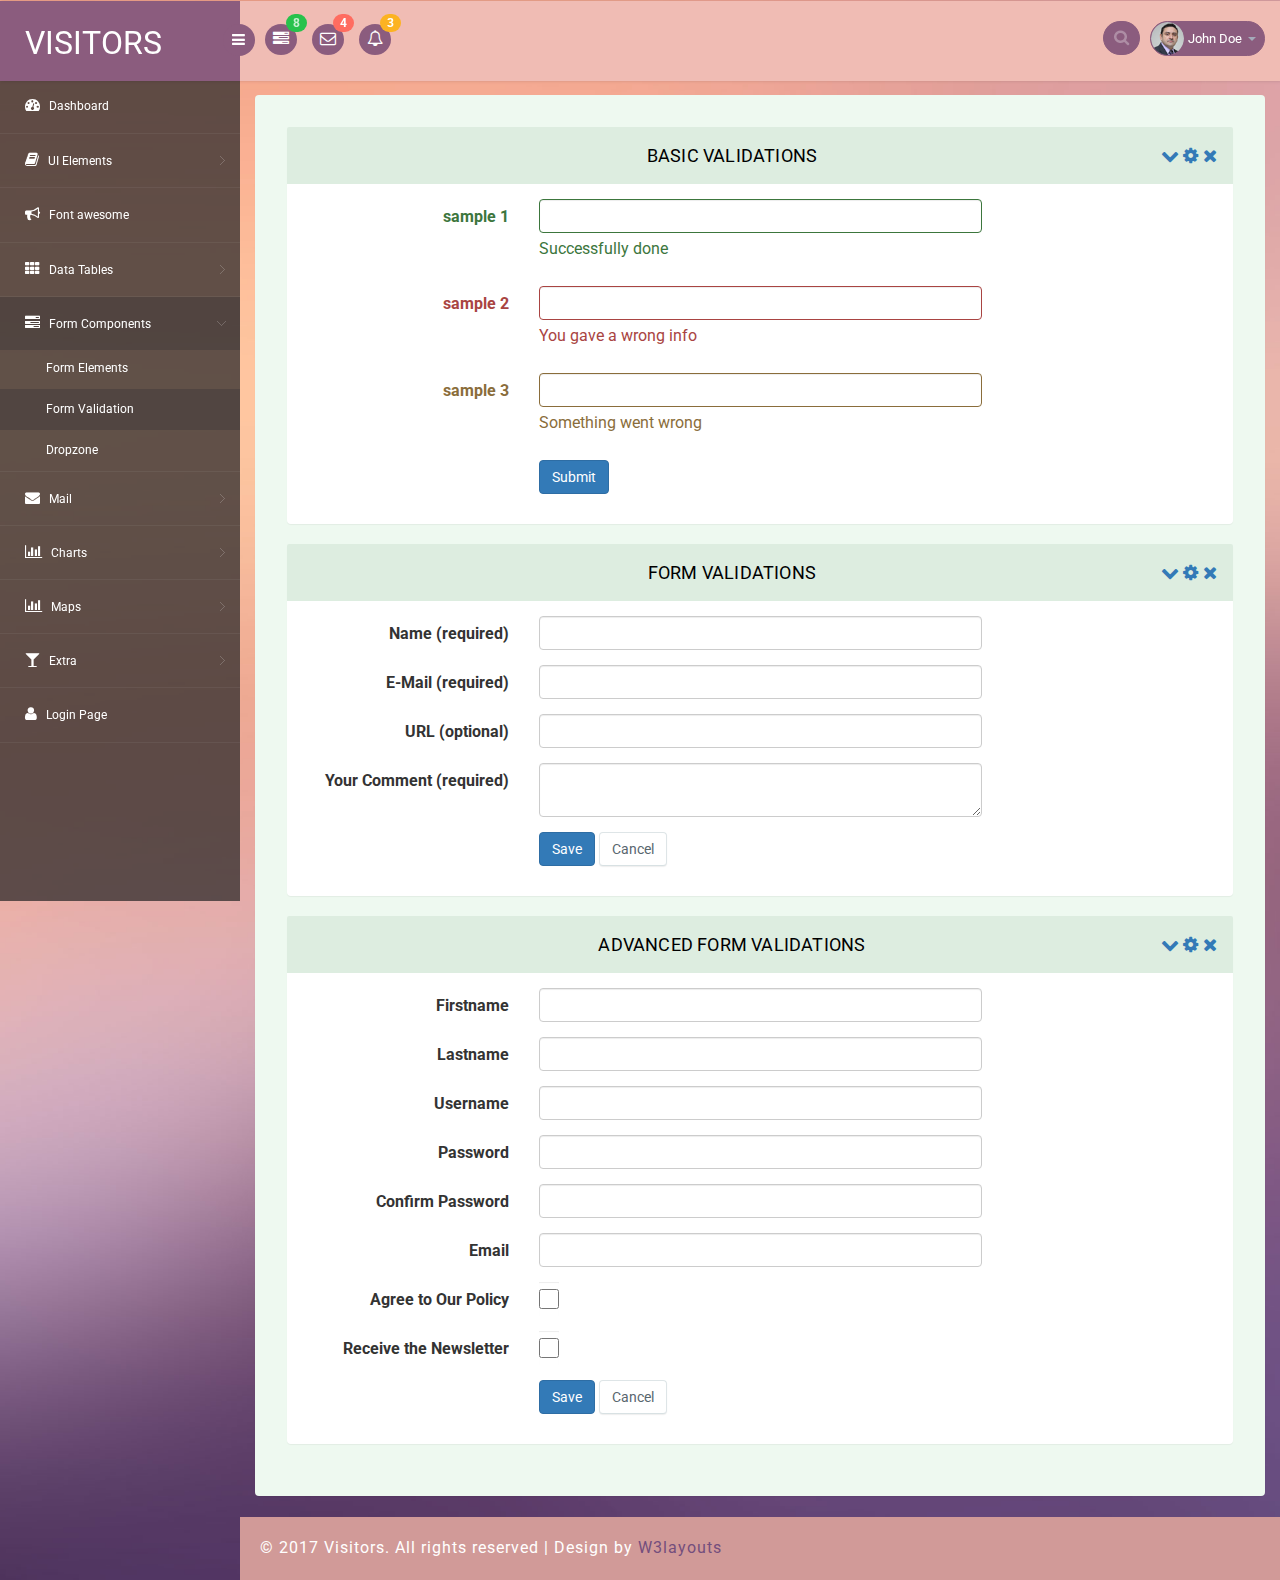
<file: form_validation.html>
<!--A Design by W3layouts
Author: W3layout
Author URL: http://w3layouts.com
License: Creative Commons Attribution 3.0 Unported
License URL: http://creativecommons.org/licenses/by/3.0/
-->
<!DOCTYPE html>
<head>
<title>Visitors an Admin Panel Category Bootstrap Responsive Website Template | Form_validation :: w3layouts</title>
<meta name="viewport" content="width=device-width, initial-scale=1">
<meta http-equiv="Content-Type" content="text/html; charset=utf-8" />
<meta name="keywords" content="Visitors Responsive web template, Bootstrap Web Templates, Flat Web Templates, Android Compatible web template, 
Smartphone Compatible web template, free webdesigns for Nokia, Samsung, LG, SonyEricsson, Motorola web design" />
<script type="application/x-javascript"> addEventListener("load", function() { setTimeout(hideURLbar, 0); }, false); function hideURLbar(){ window.scrollTo(0,1); } </script>
<!-- bootstrap-css -->
<link rel="stylesheet" href="css/bootstrap.min.css" >
<!-- //bootstrap-css -->
<!-- Custom CSS -->
<link href="css/style.css" rel='stylesheet' type='text/css' />
<link href="css/style-responsive.css" rel="stylesheet"/>
<!-- font CSS -->
<link href='//fonts.googleapis.com/css?family=Roboto:400,100,100italic,300,300italic,400italic,500,500italic,700,700italic,900,900italic' rel='stylesheet' type='text/css'>
<!-- font-awesome icons -->
<link rel="stylesheet" href="css/font.css" type="text/css"/>
<link href="css/font-awesome.css" rel="stylesheet"> 
<!-- //font-awesome icons -->
<script src="js/jquery2.0.3.min.js"></script>
</head>
<body>
<section id="container">
<!--header start-->
<header class="header fixed-top clearfix">
<!--logo start-->
<div class="brand">

    <a href="index.html" class="logo">
        VISITORS
    </a>
    <div class="sidebar-toggle-box">
        <div class="fa fa-bars"></div>
    </div>
</div>
<!--logo end-->

<div class="nav notify-row" id="top_menu">
    <!--  notification start -->
    <ul class="nav top-menu">
        <!-- settings start -->
        <li class="dropdown">
            <a data-toggle="dropdown" class="dropdown-toggle" href="#">
                <i class="fa fa-tasks"></i>
                <span class="badge bg-success">8</span>
            </a>
            <ul class="dropdown-menu extended tasks-bar">
                <li>
                    <p class="">You have 8 pending tasks</p>
                </li>
                <li>
                    <a href="#">
                        <div class="task-info clearfix">
                            <div class="desc pull-left">
                                <h5>Target Sell</h5>
                                <p>25% , Deadline  12 June’13</p>
                            </div>
                                    <span class="notification-pie-chart pull-right" data-percent="45">
                            <span class="percent"></span>
                            </span>
                        </div>
                    </a>
                </li>
                <li>
                    <a href="#">
                        <div class="task-info clearfix">
                            <div class="desc pull-left">
                                <h5>Product Delivery</h5>
                                <p>45% , Deadline  12 June’13</p>
                            </div>
                                    <span class="notification-pie-chart pull-right" data-percent="78">
                            <span class="percent"></span>
                            </span>
                        </div>
                    </a>
                </li>
                <li>
                    <a href="#">
                        <div class="task-info clearfix">
                            <div class="desc pull-left">
                                <h5>Payment collection</h5>
                                <p>87% , Deadline  12 June’13</p>
                            </div>
                                    <span class="notification-pie-chart pull-right" data-percent="60">
                            <span class="percent"></span>
                            </span>
                        </div>
                    </a>
                </li>
                <li>
                    <a href="#">
                        <div class="task-info clearfix">
                            <div class="desc pull-left">
                                <h5>Target Sell</h5>
                                <p>33% , Deadline  12 June’13</p>
                            </div>
                                    <span class="notification-pie-chart pull-right" data-percent="90">
                            <span class="percent"></span>
                            </span>
                        </div>
                    </a>
                </li>

                <li class="external">
                    <a href="#">See All Tasks</a>
                </li>
            </ul>
        </li>
        <!-- settings end -->
        <!-- inbox dropdown start-->
        <li id="header_inbox_bar" class="dropdown">
            <a data-toggle="dropdown" class="dropdown-toggle" href="#">
                <i class="fa fa-envelope-o"></i>
                <span class="badge bg-important">4</span>
            </a>
            <ul class="dropdown-menu extended inbox">
                <li>
                    <p class="red">You have 4 Mails</p>
                </li>
                <li>
                    <a href="#">
                        <span class="photo"><img alt="avatar" src="images/3.png"></span>
                                <span class="subject">
                                <span class="from">Jonathan Smith</span>
                                <span class="time">Just now</span>
                                </span>
                                <span class="message">
                                    Hello, this is an example msg.
                                </span>
                    </a>
                </li>
                <li>
                    <a href="#">
                        <span class="photo"><img alt="avatar" src="images/1.png"></span>
                                <span class="subject">
                                <span class="from">Jane Doe</span>
                                <span class="time">2 min ago</span>
                                </span>
                                <span class="message">
                                    Nice admin template
                                </span>
                    </a>
                </li>
                <li>
                    <a href="#">
                        <span class="photo"><img alt="avatar" src="images/3.png"></span>
                                <span class="subject">
                                <span class="from">Tasi sam</span>
                                <span class="time">2 days ago</span>
                                </span>
                                <span class="message">
                                    This is an example msg.
                                </span>
                    </a>
                </li>
                <li>
                    <a href="#">
                        <span class="photo"><img alt="avatar" src="images/2.png"></span>
                                <span class="subject">
                                <span class="from">Mr. Perfect</span>
                                <span class="time">2 hour ago</span>
                                </span>
                                <span class="message">
                                    Hi there, its a test
                                </span>
                    </a>
                </li>
                <li>
                    <a href="#">See all messages</a>
                </li>
            </ul>
        </li>
        <!-- inbox dropdown end -->
        <!-- notification dropdown start-->
        <li id="header_notification_bar" class="dropdown">
            <a data-toggle="dropdown" class="dropdown-toggle" href="#">

                <i class="fa fa-bell-o"></i>
                <span class="badge bg-warning">3</span>
            </a>
            <ul class="dropdown-menu extended notification">
                <li>
                    <p>Notifications</p>
                </li>
                <li>
                    <div class="alert alert-info clearfix">
                        <span class="alert-icon"><i class="fa fa-bolt"></i></span>
                        <div class="noti-info">
                            <a href="#"> Server #1 overloaded.</a>
                        </div>
                    </div>
                </li>
                <li>
                    <div class="alert alert-danger clearfix">
                        <span class="alert-icon"><i class="fa fa-bolt"></i></span>
                        <div class="noti-info">
                            <a href="#"> Server #2 overloaded.</a>
                        </div>
                    </div>
                </li>
                <li>
                    <div class="alert alert-success clearfix">
                        <span class="alert-icon"><i class="fa fa-bolt"></i></span>
                        <div class="noti-info">
                            <a href="#"> Server #3 overloaded.</a>
                        </div>
                    </div>
                </li>

            </ul>
        </li>
        <!-- notification dropdown end -->
    </ul>
    <!--  notification end -->
</div>
<div class="top-nav clearfix">
    <!--search & user info start-->
    <ul class="nav pull-right top-menu">
        <li>
            <input type="text" class="form-control search" placeholder=" Search">
        </li>
        <!-- user login dropdown start-->
        <li class="dropdown">
            <a data-toggle="dropdown" class="dropdown-toggle" href="#">
                <img alt="" src="images/2.png">
                <span class="username">John Doe</span>
                <b class="caret"></b>
            </a>
            <ul class="dropdown-menu extended logout">
                <li><a href="#"><i class=" fa fa-suitcase"></i>Profile</a></li>
                <li><a href="#"><i class="fa fa-cog"></i> Settings</a></li>
                <li><a href="login.html"><i class="fa fa-key"></i> Log Out</a></li>
            </ul>
        </li>
        <!-- user login dropdown end -->
       
    </ul>
    <!--search & user info end-->
</div>
</header>
<!--header end-->
<!--sidebar start-->
<aside>
    <div id="sidebar" class="nav-collapse">
        <!-- sidebar menu start-->
        <div class="leftside-navigation">
            <ul class="sidebar-menu" id="nav-accordion">
                <li>
                    <a href="index.html">
                        <i class="fa fa-dashboard"></i>
                        <span>Dashboard</span>
                    </a>
                </li>
                
                <li class="sub-menu">
                    <a href="javascript:;">
                        <i class="fa fa-book"></i>
                        <span>UI Elements</span>
                    </a>
                    <ul class="sub">
						<li><a href="typography.html">Typography</a></li>
						<li><a href="glyphicon.html">glyphicon</a></li>
                        <li><a href="grids.html">Grids</a></li>
                    </ul>
                </li>
                <li>
                    <a href="fontawesome.html">
                        <i class="fa fa-bullhorn"></i>
                        <span>Font awesome </span>
                    </a>
                </li>
                <li class="sub-menu">
                    <a href="javascript:;">
                        <i class="fa fa-th"></i>
                        <span>Data Tables</span>
                    </a>
                    <ul class="sub">
                        <li><a href="basic_table.html">Basic Table</a></li>
                        <li><a href="responsive_table.html">Responsive Table</a></li>
                    </ul>
                </li>
                <li class="sub-menu">
                    <a class="active" href="javascript:;">
                        <i class="fa fa-tasks"></i>
                        <span>Form Components</span>
                    </a>
                    <ul class="sub">
                        <li><a href="form_component.html">Form Elements</a></li>
                        <li><a class="active" href="form_validation.html">Form Validation</a></li>
						<li><a href="dropzone.html">Dropzone</a></li>
                    </ul>
                </li>
                <li class="sub-menu">
                    <a href="javascript:;">
                        <i class="fa fa-envelope"></i>
                        <span>Mail </span>
                    </a>
                    <ul class="sub">
                        <li><a href="mail.html">Inbox</a></li>
                        <li><a href="mail_compose.html">Compose Mail</a></li>
                    </ul>
                </li>
                <li class="sub-menu">
                    <a href="javascript:;">
                        <i class=" fa fa-bar-chart-o"></i>
                        <span>Charts</span>
                    </a>
                    <ul class="sub">
                        <li><a href="chartjs.html">Chart js</a></li>
                        <li><a href="flot_chart.html">Flot Charts</a></li>
                    </ul>
                </li>
                <li class="sub-menu">
                    <a href="javascript:;">
                        <i class=" fa fa-bar-chart-o"></i>
                        <span>Maps</span>
                    </a>
                    <ul class="sub">
                        <li><a href="google_map.html">Google Map</a></li>
                        <li><a href="vector_map.html">Vector Map</a></li>
                    </ul>
                </li>
                <li class="sub-menu">
                    <a href="javascript:;">
                        <i class="fa fa-glass"></i>
                        <span>Extra</span>
                    </a>
                    <ul class="sub">
                        <li><a href="gallery.html">Gallery</a></li>
						<li><a href="404.html">404 Error</a></li>
                        <li><a href="registration.html">Registration</a></li>
                    </ul>
                </li>
                <li>
                    <a href="login.html">
                        <i class="fa fa-user"></i>
                        <span>Login Page</span>
                    </a>
                </li>
            </ul>            </div>
        <!-- sidebar menu end-->
    </div>
</aside>
<!--sidebar end-->
<!--main content start-->
<section id="main-content">
	<section class="wrapper">
		<div class="form-w3layouts">
            <!-- page start-->
            <div class="row">
                <div class="col-lg-12">
                    <section class="panel">
                        <header class="panel-heading">
                            Basic validations
                            <span class="tools pull-right">
                                <a class="fa fa-chevron-down" href="javascript:;"></a>
                                <a class="fa fa-cog" href="javascript:;"></a>
                                <a class="fa fa-times" href="javascript:;"></a>
                             </span>
                        </header>
                        <div class="panel-body">
                            <form role="form" class="form-horizontal ">
                                <div class="form-group has-success">
                                    <label class="col-lg-3 control-label">sample 1</label>
                                    <div class="col-lg-6">
                                        <input type="text" placeholder="" id="f-name" class="form-control">
                                        <p class="help-block">Successfully done</p>
                                    </div>
                                </div>
                                <div class="form-group has-error">
                                    <label class="col-lg-3 control-label">sample 2</label>
                                    <div class="col-lg-6">
                                        <input type="text" placeholder="" id="l-name" class="form-control">
                                        <p class="help-block">You gave a wrong info</p>
                                    </div>
                                </div>
                                <div class="form-group has-warning">
                                    <label class="col-lg-3 control-label">sample 3</label>
                                    <div class="col-lg-6">
                                        <input type="email" placeholder="" id="email2" class="form-control">
                                        <p class="help-block">Something went wrong</p>
                                    </div>
                                </div>

                                <div class="form-group">
                                    <div class="col-lg-offset-3 col-lg-6">
                                        <button class="btn btn-primary" type="submit">Submit</button>
                                    </div>
                                </div>
                            </form>
                        </div>
                    </section>
                </div>
            </div>
            <div class="row">
                <div class="col-lg-12">
                    <section class="panel">
                        <header class="panel-heading">
                            Form validations
                            <span class="tools pull-right">
                                <a class="fa fa-chevron-down" href="javascript:;"></a>
                                <a class="fa fa-cog" href="javascript:;"></a>
                                <a class="fa fa-times" href="javascript:;"></a>
                             </span>
                        </header>
                        <div class="panel-body">
                            <div class=" form">
                                <form class="cmxform form-horizontal " id="commentForm" method="get" action="" novalidate="novalidate">
                                    <div class="form-group ">
                                        <label for="cname" class="control-label col-lg-3">Name (required)</label>
                                        <div class="col-lg-6">
                                            <input class=" form-control" id="cname" name="name" minlength="2" type="text" required="">
                                        </div>
                                    </div>
                                    <div class="form-group ">
                                        <label for="cemail" class="control-label col-lg-3">E-Mail (required)</label>
                                        <div class="col-lg-6">
                                            <input class="form-control " id="cemail" type="email" name="email" required="">
                                        </div>
                                    </div>
                                    <div class="form-group ">
                                        <label for="curl" class="control-label col-lg-3">URL (optional)</label>
                                        <div class="col-lg-6">
                                            <input class="form-control " id="curl" type="url" name="url">
                                        </div>
                                    </div>
                                    <div class="form-group ">
                                        <label for="ccomment" class="control-label col-lg-3">Your Comment (required)</label>
                                        <div class="col-lg-6">
                                            <textarea class="form-control " id="ccomment" name="comment" required=""></textarea>
                                        </div>
                                    </div>
                                    <div class="form-group">
                                        <div class="col-lg-offset-3 col-lg-6">
                                            <button class="btn btn-primary" type="submit">Save</button>
                                            <button class="btn btn-default" type="button">Cancel</button>
                                        </div>
                                    </div>
                                </form>
                            </div>

                        </div>
                    </section>
                </div>
            </div>
            <div class="row">
                <div class="col-lg-12">
                    <section class="panel">
                        <header class="panel-heading">
                            Advanced Form validations
                            <span class="tools pull-right">
                                <a class="fa fa-chevron-down" href="javascript:;"></a>
                                <a class="fa fa-cog" href="javascript:;"></a>
                                <a class="fa fa-times" href="javascript:;"></a>
                             </span>
                        </header>
                        <div class="panel-body">
                            <div class="form">
                                <form class="cmxform form-horizontal " id="signupForm" method="get" action="" novalidate="novalidate">
                                    <div class="form-group ">
                                        <label for="firstname" class="control-label col-lg-3">Firstname</label>
                                        <div class="col-lg-6">
                                            <input class=" form-control" id="firstname" name="firstname" type="text">
                                        </div>
                                    </div>
                                    <div class="form-group ">
                                        <label for="lastname" class="control-label col-lg-3">Lastname</label>
                                        <div class="col-lg-6">
                                            <input class=" form-control" id="lastname" name="lastname" type="text">
                                        </div>
                                    </div>
                                    <div class="form-group ">
                                        <label for="username" class="control-label col-lg-3">Username</label>
                                        <div class="col-lg-6">
                                            <input class="form-control " id="username" name="username" type="text">
                                        </div>
                                    </div>
                                    <div class="form-group ">
                                        <label for="password" class="control-label col-lg-3">Password</label>
                                        <div class="col-lg-6">
                                            <input class="form-control " id="password" name="password" type="password">
                                        </div>
                                    </div>
                                    <div class="form-group ">
                                        <label for="confirm_password" class="control-label col-lg-3">Confirm Password</label>
                                        <div class="col-lg-6">
                                            <input class="form-control " id="confirm_password" name="confirm_password" type="password">
                                        </div>
                                    </div>
                                    <div class="form-group ">
                                        <label for="email" class="control-label col-lg-3">Email</label>
                                        <div class="col-lg-6">
                                            <input class="form-control " id="email" name="email" type="email">
                                        </div>
                                    </div>
                                    <div class="form-group ">
                                        <label for="agree" class="control-label col-lg-3 col-sm-3">Agree to Our Policy</label>
                                        <div class="col-lg-6 col-sm-9">
                                            <input type="checkbox" style="width: 20px" class="checkbox form-control" id="agree" name="agree">
                                        </div>
                                    </div>
                                    <div class="form-group ">
                                        <label for="newsletter" class="control-label col-lg-3 col-sm-3">Receive the Newsletter</label>
                                        <div class="col-lg-6 col-sm-9">
                                            <input type="checkbox" style="width: 20px" class="checkbox form-control" id="newsletter" name="newsletter">
                                        </div>
                                    </div>

                                    <div class="form-group">
                                        <div class="col-lg-offset-3 col-lg-6">
                                            <button class="btn btn-primary" type="submit">Save</button>
                                            <button class="btn btn-default" type="button">Cancel</button>
                                        </div>
                                    </div>
                                </form>
                            </div>
                        </div>
                    </section>
                </div>
            </div>
            <!-- page end-->
        </div>
</section>
 <!-- footer -->
		  <div class="footer">
			<div class="wthree-copyright">
			  <p>© 2017 Visitors. All rights reserved | Design by <a href="http://w3layouts.com">W3layouts</a></p>
			</div>
		  </div>
  <!-- / footer -->
</section>

<!--main content end-->
</section>
<script src="js/bootstrap.js"></script>
<script src="js/jquery.dcjqaccordion.2.7.js"></script>
<script src="js/scripts.js"></script>
<script src="js/jquery.slimscroll.js"></script>
<script src="js/jquery.nicescroll.js"></script>
<!--[if lte IE 8]><script language="javascript" type="text/javascript" src="js/flot-chart/excanvas.min.js"></script><![endif]-->
<script src="js/jquery.scrollTo.js"></script>
</body>
</html>
</file>
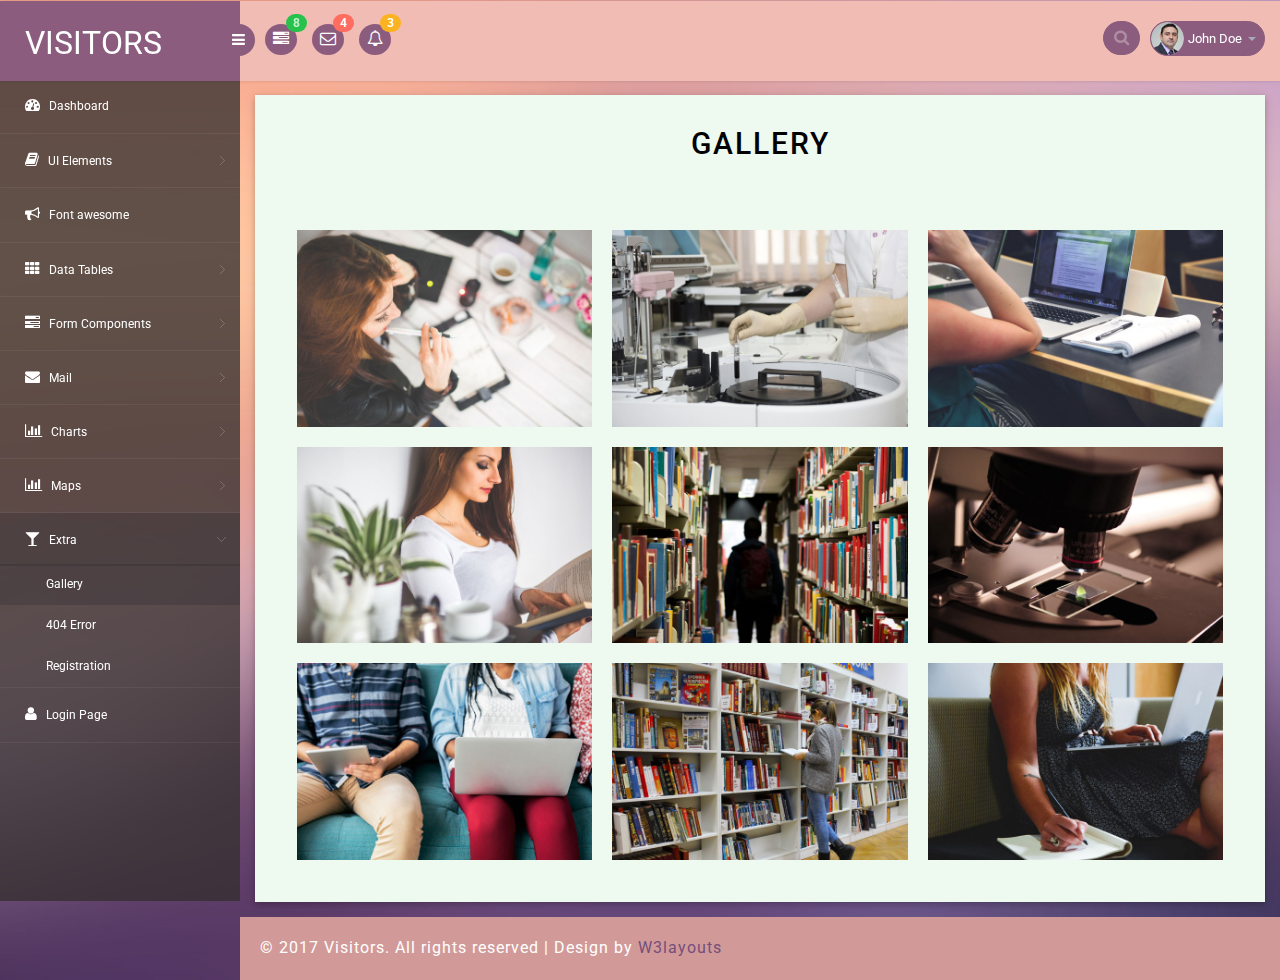
<file: gallery.html>
<!--A Design by W3layouts
Author: W3layout
Author URL: http://w3layouts.com
License: Creative Commons Attribution 3.0 Unported
License URL: http://creativecommons.org/licenses/by/3.0/
-->
<!DOCTYPE html>
<head>
<title>Visitors an Admin Panel Category Bootstrap Responsive Website Template | Gallery :: w3layouts</title>
<meta name="viewport" content="width=device-width, initial-scale=1">
<meta http-equiv="Content-Type" content="text/html; charset=utf-8" />
<meta name="keywords" content="Visitors Responsive web template, Bootstrap Web Templates, Flat Web Templates, Android Compatible web template, 
Smartphone Compatible web template, free webdesigns for Nokia, Samsung, LG, SonyEricsson, Motorola web design" />
<script type="application/x-javascript"> addEventListener("load", function() { setTimeout(hideURLbar, 0); }, false); function hideURLbar(){ window.scrollTo(0,1); } </script>
<!-- bootstrap-css -->
<link rel="stylesheet" href="css/bootstrap.min.css" >
<!-- //bootstrap-css -->
<!-- Custom CSS -->
<link href="css/style.css" rel='stylesheet' type='text/css' />
<link href="css/style-responsive.css" rel="stylesheet"/>
<link rel="stylesheet" href="css/lightbox.css">
<!-- font CSS -->
<link href='//fonts.googleapis.com/css?family=Roboto:400,100,100italic,300,300italic,400italic,500,500italic,700,700italic,900,900italic' rel='stylesheet' type='text/css'>
<!-- font-awesome icons -->
<link rel="stylesheet" href="css/font.css" type="text/css"/>
<link href="css/font-awesome.css" rel="stylesheet"> 
<!-- //font-awesome icons -->
<script src="js/jquery2.0.3.min.js"></script>
</head>
<body>
<section id="container">
<!--header start-->
<header class="header fixed-top clearfix">
<!--logo start-->
<div class="brand">

    <a href="index.html" class="logo">
        VISITORS
    </a>
    <div class="sidebar-toggle-box">
        <div class="fa fa-bars"></div>
    </div>
</div>
<!--logo end-->

<div class="nav notify-row" id="top_menu">
    <!--  notification start -->
    <ul class="nav top-menu">
        <!-- settings start -->
        <li class="dropdown">
            <a data-toggle="dropdown" class="dropdown-toggle" href="#">
                <i class="fa fa-tasks"></i>
                <span class="badge bg-success">8</span>
            </a>
            <ul class="dropdown-menu extended tasks-bar">
                <li>
                    <p class="">You have 8 pending tasks</p>
                </li>
                <li>
                    <a href="#">
                        <div class="task-info clearfix">
                            <div class="desc pull-left">
                                <h5>Target Sell</h5>
                                <p>25% , Deadline  12 June’13</p>
                            </div>
                                    <span class="notification-pie-chart pull-right" data-percent="45">
                            <span class="percent"></span>
                            </span>
                        </div>
                    </a>
                </li>
                <li>
                    <a href="#">
                        <div class="task-info clearfix">
                            <div class="desc pull-left">
                                <h5>Product Delivery</h5>
                                <p>45% , Deadline  12 June’13</p>
                            </div>
                                    <span class="notification-pie-chart pull-right" data-percent="78">
                            <span class="percent"></span>
                            </span>
                        </div>
                    </a>
                </li>
                <li>
                    <a href="#">
                        <div class="task-info clearfix">
                            <div class="desc pull-left">
                                <h5>Payment collection</h5>
                                <p>87% , Deadline  12 June’13</p>
                            </div>
                                    <span class="notification-pie-chart pull-right" data-percent="60">
                            <span class="percent"></span>
                            </span>
                        </div>
                    </a>
                </li>
                <li>
                    <a href="#">
                        <div class="task-info clearfix">
                            <div class="desc pull-left">
                                <h5>Target Sell</h5>
                                <p>33% , Deadline  12 June’13</p>
                            </div>
                                    <span class="notification-pie-chart pull-right" data-percent="90">
                            <span class="percent"></span>
                            </span>
                        </div>
                    </a>
                </li>

                <li class="external">
                    <a href="#">See All Tasks</a>
                </li>
            </ul>
        </li>
        <!-- settings end -->
        <!-- inbox dropdown start-->
        <li id="header_inbox_bar" class="dropdown">
            <a data-toggle="dropdown" class="dropdown-toggle" href="#">
                <i class="fa fa-envelope-o"></i>
                <span class="badge bg-important">4</span>
            </a>
            <ul class="dropdown-menu extended inbox">
                <li>
                    <p class="red">You have 4 Mails</p>
                </li>
                <li>
                    <a href="#">
                        <span class="photo"><img alt="avatar" src="images/3.png"></span>
                                <span class="subject">
                                <span class="from">Jonathan Smith</span>
                                <span class="time">Just now</span>
                                </span>
                                <span class="message">
                                    Hello, this is an example msg.
                                </span>
                    </a>
                </li>
                <li>
                    <a href="#">
                        <span class="photo"><img alt="avatar" src="images/1.png"></span>
                                <span class="subject">
                                <span class="from">Jane Doe</span>
                                <span class="time">2 min ago</span>
                                </span>
                                <span class="message">
                                    Nice admin template
                                </span>
                    </a>
                </li>
                <li>
                    <a href="#">
                        <span class="photo"><img alt="avatar" src="images/3.png"></span>
                                <span class="subject">
                                <span class="from">Tasi sam</span>
                                <span class="time">2 days ago</span>
                                </span>
                                <span class="message">
                                    This is an example msg.
                                </span>
                    </a>
                </li>
                <li>
                    <a href="#">
                        <span class="photo"><img alt="avatar" src="images/2.png"></span>
                                <span class="subject">
                                <span class="from">Mr. Perfect</span>
                                <span class="time">2 hour ago</span>
                                </span>
                                <span class="message">
                                    Hi there, its a test
                                </span>
                    </a>
                </li>
                <li>
                    <a href="#">See all messages</a>
                </li>
            </ul>
        </li>
        <!-- inbox dropdown end -->
        <!-- notification dropdown start-->
        <li id="header_notification_bar" class="dropdown">
            <a data-toggle="dropdown" class="dropdown-toggle" href="#">

                <i class="fa fa-bell-o"></i>
                <span class="badge bg-warning">3</span>
            </a>
            <ul class="dropdown-menu extended notification">
                <li>
                    <p>Notifications</p>
                </li>
                <li>
                    <div class="alert alert-info clearfix">
                        <span class="alert-icon"><i class="fa fa-bolt"></i></span>
                        <div class="noti-info">
                            <a href="#"> Server #1 overloaded.</a>
                        </div>
                    </div>
                </li>
                <li>
                    <div class="alert alert-danger clearfix">
                        <span class="alert-icon"><i class="fa fa-bolt"></i></span>
                        <div class="noti-info">
                            <a href="#"> Server #2 overloaded.</a>
                        </div>
                    </div>
                </li>
                <li>
                    <div class="alert alert-success clearfix">
                        <span class="alert-icon"><i class="fa fa-bolt"></i></span>
                        <div class="noti-info">
                            <a href="#"> Server #3 overloaded.</a>
                        </div>
                    </div>
                </li>

            </ul>
        </li>
        <!-- notification dropdown end -->
    </ul>
    <!--  notification end -->
</div>
<div class="top-nav clearfix">
    <!--search & user info start-->
    <ul class="nav pull-right top-menu">
        <li>
            <input type="text" class="form-control search" placeholder=" Search">
        </li>
        <!-- user login dropdown start-->
        <li class="dropdown">
            <a data-toggle="dropdown" class="dropdown-toggle" href="#">
                <img alt="" src="images/2.png">
                <span class="username">John Doe</span>
                <b class="caret"></b>
            </a>
            <ul class="dropdown-menu extended logout">
                <li><a href="#"><i class=" fa fa-suitcase"></i>Profile</a></li>
                <li><a href="#"><i class="fa fa-cog"></i> Settings</a></li>
                <li><a href="login.html"><i class="fa fa-key"></i> Log Out</a></li>
            </ul>
        </li>
        <!-- user login dropdown end -->
       
    </ul>
    <!--search & user info end-->
</div>
</header>
<!--header end-->
<!--sidebar start-->
<aside>
    <div id="sidebar" class="nav-collapse">
        <!-- sidebar menu start-->
        <div class="leftside-navigation">
            <ul class="sidebar-menu" id="nav-accordion">
                <li>
                    <a href="index.html">
                        <i class="fa fa-dashboard"></i>
                        <span>Dashboard</span>
                    </a>
                </li>
                
                <li class="sub-menu">
                    <a href="javascript:;">
                        <i class="fa fa-book"></i>
                        <span>UI Elements</span>
                    </a>
                    <ul class="sub">
						<li><a href="typography.html">Typography</a></li>
						<li><a href="glyphicon.html">glyphicon</a></li>
                        <li><a href="grids.html">Grids</a></li>
                    </ul>
                </li>
                <li>
                    <a href="fontawesome.html">
                        <i class="fa fa-bullhorn"></i>
                        <span>Font awesome </span>
                    </a>
                </li>
                <li class="sub-menu">
                    <a href="javascript:;">
                        <i class="fa fa-th"></i>
                        <span>Data Tables</span>
                    </a>
                    <ul class="sub">
                        <li><a href="basic_table.html">Basic Table</a></li>
                        <li><a href="responsive_table.html">Responsive Table</a></li>
                    </ul>
                </li>
                <li class="sub-menu">
                    <a href="javascript:;">
                        <i class="fa fa-tasks"></i>
                        <span>Form Components</span>
                    </a>
                    <ul class="sub">
                        <li><a href="form_component.html">Form Elements</a></li>
                        <li><a href="form_validation.html">Form Validation</a></li>
						<li><a href="dropzone.html">Dropzone</a></li>
                    </ul>
                </li>
                <li class="sub-menu">
                    <a href="javascript:;">
                        <i class="fa fa-envelope"></i>
                        <span>Mail </span>
                    </a>
                    <ul class="sub">
                        <li><a href="mail.html">Inbox</a></li>
                        <li><a href="mail_compose.html">Compose Mail</a></li>
                    </ul>
                </li>
                <li class="sub-menu">
                    <a href="javascript:;">
                        <i class=" fa fa-bar-chart-o"></i>
                        <span>Charts</span>
                    </a>
                    <ul class="sub">
                        <li><a href="chartjs.html">Chart js</a></li>
                        <li><a href="flot_chart.html">Flot Charts</a></li>
                    </ul>
                </li>
                <li class="sub-menu">
                    <a href="javascript:;">
                        <i class=" fa fa-bar-chart-o"></i>
                        <span>Maps</span>
                    </a>
                    <ul class="sub">
                        <li><a href="google_map.html">Google Map</a></li>
                        <li><a href="vector_map.html">Vector Map</a></li>
                    </ul>
                </li>
                <li class="sub-menu">
                    <a class="active" href="javascript:;">
                        <i class="fa fa-glass"></i>
                        <span>Extra</span>
                    </a>
                    <ul class="sub">
                        <li><a class="active" href="gallery.html">Gallery</a></li>
						<li><a href="404.html">404 Error</a></li>
                        <li><a href="registration.html">Registration</a></li>
                    </ul>
                </li>
                <li>
                    <a href="login.html">
                        <i class="fa fa-user"></i>
                        <span>Login Page</span>
                    </a>
                </li>
            </ul>            </div>
        <!-- sidebar menu end-->
    </div>
</aside>
<!--sidebar end-->
<!--main content start-->
<section id="main-content">
	<section class="wrapper">
		<!-- gallery -->
		<!-- gallery -->
	<div class="gallery">
		<h2 class="w3ls_head">Gallery</h2>
		<div class="gallery-grids">
				<div class="gallery-top-grids">
					<div class="col-sm-4 gallery-grids-left">
						<div class="gallery-grid">
							<a class="example-image-link" href="images/g1.jpg" data-lightbox="example-set" data-title="Lorem ipsum dolor sit amet, consectetur adipiscing elit. Phasellus vitae cursus ligula">
								<img src="images/g1.jpg" alt="" />
								<div class="captn">
									<h4>Visitors</h4>
									<p>Aliquam non</p>
								</div>
							</a>
						</div>
					</div>
					<div class="col-sm-4 gallery-grids-left">
						<div class="gallery-grid">
							<a class="example-image-link" href="images/g2.jpg" data-lightbox="example-set" data-title="Lorem ipsum dolor sit amet, consectetur adipiscing elit. Phasellus vitae cursus ligula">
								<img src="images/g2.jpg" alt="" />
								<div class="captn">
									<h4>Visitors</h4>
									<p>Aliquam non</p>
								</div>
							</a>
						</div>
					</div>
					<div class="col-sm-4 gallery-grids-left">
						<div class="gallery-grid">
							<a class="example-image-link" href="images/g3.jpg" data-lightbox="example-set" data-title="Lorem ipsum dolor sit amet, consectetur adipiscing elit. Phasellus vitae cursus ligula">
								<img src="images/g3.jpg" alt="" />
								<div class="captn">
									<h4>Visitors</h4>
									<p>Aliquam non</p>
								</div>
							</a>
						</div>
					</div>
					<div class="clearfix"> </div>
				</div>
				<div class="gallery-top-grids">
					<div class="col-sm-4 gallery-grids-left">
						<div class="gallery-grid">
							<a class="example-image-link" href="images/g5.jpg" data-lightbox="example-set" data-title="Lorem ipsum dolor sit amet, consectetur adipiscing elit. Phasellus vitae cursus ligula">
								<img src="images/g5.jpg" alt="" />
								<div class="captn">
									<h4>Visitors</h4>
									<p>Aliquam non</p>
								</div>
							</a>
						</div>
					</div>
					<div class="col-sm-4 gallery-grids-left">
						<div class="gallery-grid">
							<a class="example-image-link" href="images/g6.jpg" data-lightbox="example-set" data-title="Lorem ipsum dolor sit amet, consectetur adipiscing elit. Phasellus vitae cursus ligula">
								<img src="images/g6.jpg" alt="" />
								<div class="captn">
									<h4>Visitors</h4>
									<p>Aliquam non</p>
								</div>
							</a>
						</div>
					</div>
					<div class="col-sm-4 gallery-grids-left">
						<div class="gallery-grid">
							<a class="example-image-link" href="images/g7.jpg" data-lightbox="example-set" data-title="Lorem ipsum dolor sit amet, consectetur adipiscing elit. Phasellus vitae cursus ligula">
								<img src="images/g7.jpg" alt="" />
								<div class="captn">
									<h4>Visitors</h4>
									<p>Aliquam non</p>
								</div>
							</a>
						</div>
					</div>
					
					<div class="clearfix"> </div>
				</div>
				<div class="gallery-top-grids">
					<div class="col-sm-4 gallery-grids-left">
						<div class="gallery-grid">
							<a class="example-image-link" href="images/g8.jpg" data-lightbox="example-set" data-title="Lorem ipsum dolor sit amet, consectetur adipiscing elit. Phasellus vitae cursus ligula">
								<img src="images/g8.jpg" alt="" />
								<div class="captn">
									<h4>Visitors</h4>
									<p>Aliquam non</p>
								</div>
							</a>
						</div>
					</div>
					<div class="col-sm-4 gallery-grids-left">
						<div class="gallery-grid">
							<a class="example-image-link" href="images/g9.jpg" data-lightbox="example-set" data-title="Lorem ipsum dolor sit amet, consectetur adipiscing elit. Phasellus vitae cursus ligula">
								<img src="images/g9.jpg" alt="" />
								<div class="captn">
									<h4>Visitors</h4>
									<p>Aliquam non</p>
								</div>
							</a>
						</div>
					</div>
					<div class="col-sm-4 gallery-grids-left">
						<div class="gallery-grid">
							<a class="example-image-link" href="images/g4.jpg" data-lightbox="example-set" data-title="Lorem ipsum dolor sit amet, consectetur adipiscing elit. Phasellus vitae cursus ligula">
								<img src="images/g4.jpg" alt="" />
								<div class="captn">
									<h4>Visitors</h4>
									<p>Aliquam non</p>
								</div>
							</a>
						</div>
					</div>
					
					<div class="clearfix"> </div>
				</div>
				<div class="clearfix"> </div>
				<script src="js/lightbox-plus-jquery.min.js"> </script>
		
	</div>
	</div>
	<!-- //gallery -->

</section>
 <!-- footer -->
		  <div class="footer">
			<div class="wthree-copyright">
			  <p>© 2017 Visitors. All rights reserved | Design by <a href="http://w3layouts.com">W3layouts</a></p>
			</div>
		  </div>
  <!-- / footer -->
</section>

<!--main content end-->
</section>
<script src="js/bootstrap.js"></script>
<script src="js/jquery.dcjqaccordion.2.7.js"></script>
<script src="js/scripts.js"></script>
<script src="js/jquery.slimscroll.js"></script>
<script src="js/jquery.nicescroll.js"></script>
<!--[if lte IE 8]><script language="javascript" type="text/javascript" src="js/flot-chart/excanvas.min.js"></script><![endif]-->
<script src="js/jquery.scrollTo.js"></script>
<!-- gallery -->

</body>
</html>
</file>
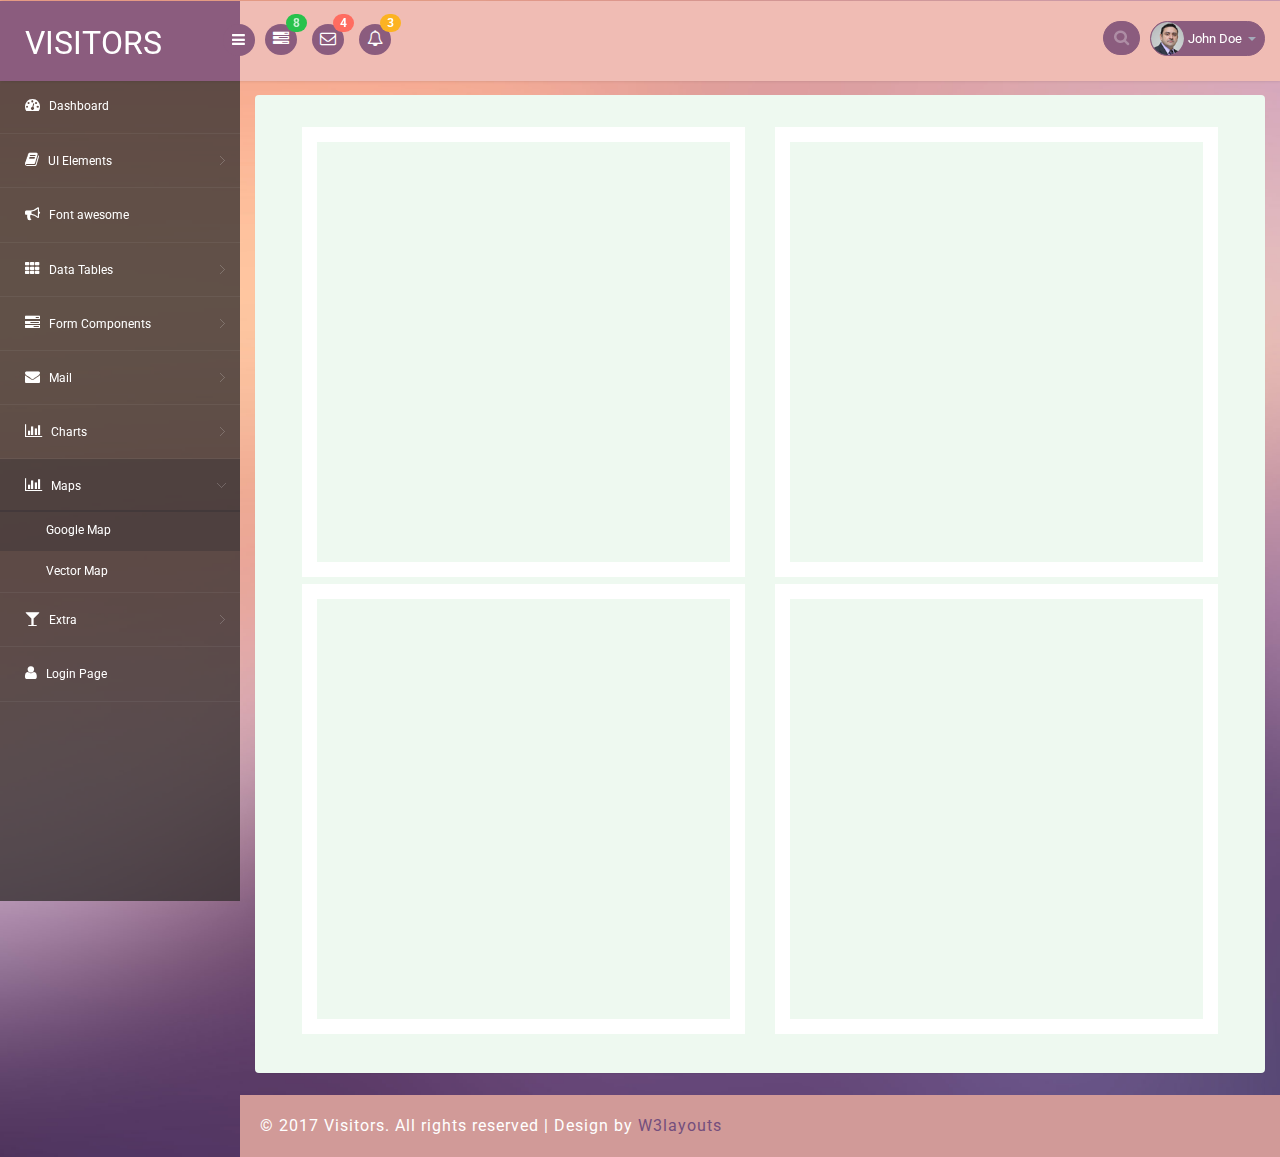
<file: google_map.html>
<!--A Design by W3layouts
Author: W3layout
Author URL: http://w3layouts.com
License: Creative Commons Attribution 3.0 Unported
License URL: http://creativecommons.org/licenses/by/3.0/
-->
<!DOCTYPE html>
<head>
<title>Visitors an Admin Panel Category Bootstrap Responsive Website Template | Google_map :: w3layouts</title>
<meta name="viewport" content="width=device-width, initial-scale=1">
<meta http-equiv="Content-Type" content="text/html; charset=utf-8" />
<meta name="keywords" content="Visitors Responsive web template, Bootstrap Web Templates, Flat Web Templates, Android Compatible web template, 
Smartphone Compatible web template, free webdesigns for Nokia, Samsung, LG, SonyEricsson, Motorola web design" />
<script type="application/x-javascript"> addEventListener("load", function() { setTimeout(hideURLbar, 0); }, false); function hideURLbar(){ window.scrollTo(0,1); } </script>
<!-- bootstrap-css -->
<link rel="stylesheet" href="css/bootstrap.min.css" >
<!-- //bootstrap-css -->
<!-- Custom CSS -->
<link href="css/style.css" rel='stylesheet' type='text/css' />
<link href="css/style-responsive.css" rel="stylesheet"/>
<!-- font CSS -->
<link href='//fonts.googleapis.com/css?family=Roboto:400,100,100italic,300,300italic,400italic,500,500italic,700,700italic,900,900italic' rel='stylesheet' type='text/css'>
<!-- font-awesome icons -->
<link rel="stylesheet" href="css/font.css" type="text/css"/>
<link href="css/font-awesome.css" rel="stylesheet"> 
<!-- //font-awesome icons -->
<script src="js/jquery2.0.3.min.js"></script>
</head>
<body>
<section id="container">
<!--header start-->
<header class="header fixed-top clearfix">
<!--logo start-->
<div class="brand">
    <a href="index.html" class="logo">
        VISITORS
    </a>
    <div class="sidebar-toggle-box">
        <div class="fa fa-bars"></div>
    </div>
</div>
<!--logo end-->
<div class="nav notify-row" id="top_menu">
    <!--  notification start -->
    <ul class="nav top-menu">
        <!-- settings start -->
        <li class="dropdown">
            <a data-toggle="dropdown" class="dropdown-toggle" href="#">
                <i class="fa fa-tasks"></i>
                <span class="badge bg-success">8</span>
            </a>
            <ul class="dropdown-menu extended tasks-bar">
                <li>
                    <p class="">You have 8 pending tasks</p>
                </li>
                <li>
                    <a href="#">
                        <div class="task-info clearfix">
                            <div class="desc pull-left">
                                <h5>Target Sell</h5>
                                <p>25% , Deadline  12 June’13</p>
                            </div>
                                    <span class="notification-pie-chart pull-right" data-percent="45">
                            <span class="percent"></span>
                            </span>
                        </div>
                    </a>
                </li>
                <li>
                    <a href="#">
                        <div class="task-info clearfix">
                            <div class="desc pull-left">
                                <h5>Product Delivery</h5>
                                <p>45% , Deadline  12 June’13</p>
                            </div>
                                    <span class="notification-pie-chart pull-right" data-percent="78">
                            <span class="percent"></span>
                            </span>
                        </div>
                    </a>
                </li>
                <li>
                    <a href="#">
                        <div class="task-info clearfix">
                            <div class="desc pull-left">
                                <h5>Payment collection</h5>
                                <p>87% , Deadline  12 June’13</p>
                            </div>
                                    <span class="notification-pie-chart pull-right" data-percent="60">
                            <span class="percent"></span>
                            </span>
                        </div>
                    </a>
                </li>
                <li>
                    <a href="#">
                        <div class="task-info clearfix">
                            <div class="desc pull-left">
                                <h5>Target Sell</h5>
                                <p>33% , Deadline  12 June’13</p>
                            </div>
                                    <span class="notification-pie-chart pull-right" data-percent="90">
                            <span class="percent"></span>
                            </span>
                        </div>
                    </a>
                </li>

                <li class="external">
                    <a href="#">See All Tasks</a>
                </li>
            </ul>
        </li>
        <!-- settings end -->
        <!-- inbox dropdown start-->
        <li id="header_inbox_bar" class="dropdown">
            <a data-toggle="dropdown" class="dropdown-toggle" href="#">
                <i class="fa fa-envelope-o"></i>
                <span class="badge bg-important">4</span>
            </a>
            <ul class="dropdown-menu extended inbox">
                <li>
                    <p class="red">You have 4 Mails</p>
                </li>
                <li>
                    <a href="#">
                        <span class="photo"><img alt="avatar" src="images/3.png"></span>
                                <span class="subject">
                                <span class="from">Jonathan Smith</span>
                                <span class="time">Just now</span>
                                </span>
                                <span class="message">
                                    Hello, this is an example msg.
                                </span>
                    </a>
                </li>
                <li>
                    <a href="#">
                        <span class="photo"><img alt="avatar" src="images/1.png"></span>
                                <span class="subject">
                                <span class="from">Jane Doe</span>
                                <span class="time">2 min ago</span>
                                </span>
                                <span class="message">
                                    Nice admin template
                                </span>
                    </a>
                </li>
                <li>
                    <a href="#">
                        <span class="photo"><img alt="avatar" src="images/3.png"></span>
                                <span class="subject">
                                <span class="from">Tasi sam</span>
                                <span class="time">2 days ago</span>
                                </span>
                                <span class="message">
                                    This is an example msg.
                                </span>
                    </a>
                </li>
                <li>
                    <a href="#">
                        <span class="photo"><img alt="avatar" src="images/2.png"></span>
                                <span class="subject">
                                <span class="from">Mr. Perfect</span>
                                <span class="time">2 hour ago</span>
                                </span>
                                <span class="message">
                                    Hi there, its a test
                                </span>
                    </a>
                </li>
                <li>
                    <a href="#">See all messages</a>
                </li>
            </ul>
        </li>
        <!-- inbox dropdown end -->
        <!-- notification dropdown start-->
        <li id="header_notification_bar" class="dropdown">
            <a data-toggle="dropdown" class="dropdown-toggle" href="#">

                <i class="fa fa-bell-o"></i>
                <span class="badge bg-warning">3</span>
            </a>
            <ul class="dropdown-menu extended notification">
                <li>
                    <p>Notifications</p>
                </li>
                <li>
                    <div class="alert alert-info clearfix">
                        <span class="alert-icon"><i class="fa fa-bolt"></i></span>
                        <div class="noti-info">
                            <a href="#"> Server #1 overloaded.</a>
                        </div>
                    </div>
                </li>
                <li>
                    <div class="alert alert-danger clearfix">
                        <span class="alert-icon"><i class="fa fa-bolt"></i></span>
                        <div class="noti-info">
                            <a href="#"> Server #2 overloaded.</a>
                        </div>
                    </div>
                </li>
                <li>
                    <div class="alert alert-success clearfix">
                        <span class="alert-icon"><i class="fa fa-bolt"></i></span>
                        <div class="noti-info">
                            <a href="#"> Server #3 overloaded.</a>
                        </div>
                    </div>
                </li>

            </ul>
        </li>
        <!-- notification dropdown end -->
    </ul>
    <!--  notification end -->
</div>
<div class="top-nav clearfix">
    <!--search & user info start-->
    <ul class="nav pull-right top-menu">
        <li>
            <input type="text" class="form-control search" placeholder=" Search">
        </li>
        <!-- user login dropdown start-->
        <li class="dropdown">
            <a data-toggle="dropdown" class="dropdown-toggle" href="#">
                <img alt="" src="images/2.png">
                <span class="username">John Doe</span>
                <b class="caret"></b>
            </a>
            <ul class="dropdown-menu extended logout">
                <li><a href="#"><i class=" fa fa-suitcase"></i>Profile</a></li>
                <li><a href="#"><i class="fa fa-cog"></i> Settings</a></li>
                <li><a href="login.html"><i class="fa fa-key"></i> Log Out</a></li>
            </ul>
        </li>
        <!-- user login dropdown end -->
       
    </ul>
    <!--search & user info end-->
</div>
</header>
<!--header end-->
<!--sidebar start-->
<aside>
    <div id="sidebar" class="nav-collapse">
        <!-- sidebar menu start-->
        <div class="leftside-navigation">
            <ul class="sidebar-menu" id="nav-accordion">
                <li>
                    <a href="index.html">
                        <i class="fa fa-dashboard"></i>
                        <span>Dashboard</span>
                    </a>
                </li>
                <li class="sub-menu">
                    <a href="javascript:;">
                        <i class="fa fa-book"></i>
                        <span>UI Elements</span>
                    </a>
                    <ul class="sub">
						<li><a href="typography.html">Typography</a></li>
						<li><a href="glyphicon.html">glyphicon</a></li>
                        <li><a href="grids.html">Grids</a></li>
                    </ul>
                </li>
                <li>
                    <a href="fontawesome.html">
                        <i class="fa fa-bullhorn"></i>
                        <span>Font awesome </span>
                    </a>
                </li>
                <li class="sub-menu">
                    <a href="javascript:;">
                        <i class="fa fa-th"></i>
                        <span>Data Tables</span>
                    </a>
                    <ul class="sub">
                        <li><a href="basic_table.html">Basic Table</a></li>
                        <li><a href="responsive_table.html">Responsive Table</a></li>
                    </ul>
                </li>
                <li class="sub-menu">
                    <a href="javascript:;">
                        <i class="fa fa-tasks"></i>
                        <span>Form Components</span>
                    </a>
                    <ul class="sub">
                        <li><a href="form_component.html">Form Elements</a></li>
                        <li><a href="form_validation.html">Form Validation</a></li>
						<li><a href="dropzone.html">Dropzone</a></li>
                    </ul>
                </li>
                <li class="sub-menu">
                    <a href="javascript:;">
                        <i class="fa fa-envelope"></i>
                        <span>Mail </span>
                    </a>
                    <ul class="sub">
                        <li><a href="mail.html">Inbox</a></li>
                        <li><a href="mail_compose.html">Compose Mail</a></li>
                    </ul>
                </li>
                <li class="sub-menu">
                    <a href="javascript:;">
                        <i class=" fa fa-bar-chart-o"></i>
                        <span>Charts</span>
                    </a>
                    <ul class="sub">
                        <li><a href="chartjs.html">Chart js</a></li>
                        <li><a href="flot_chart.html">Flot Charts</a></li>
                    </ul>
                </li>
                <li class="sub-menu">
                    <a class="active" href="javascript:;">
                        <i class=" fa fa-bar-chart-o"></i>
                        <span>Maps</span>
                    </a>
                    <ul class="sub">
                        <li><a class="active" href="google_map.html">Google Map</a></li>
                        <li><a href="vector_map.html">Vector Map</a></li>
                    </ul>
                </li>
                <li class="sub-menu">
                    <a href="javascript:;">
                        <i class="fa fa-glass"></i>
                        <span>Extra</span>
                    </a>
                    <ul class="sub">
                        <li><a href="gallery.html">Gallery</a></li>
						<li><a href="404.html">404 Error</a></li>
                        <li><a href="registration.html">Registration</a></li>
                    </ul>
                </li>
                <li>
                    <a href="login.html">
                        <i class="fa fa-user"></i>
                        <span>Login Page</span>
                    </a>
                </li>
            </ul>           
		</div>
        <!-- sidebar menu end-->
    </div>
</aside>
<!--sidebar end-->
<!--main content start-->
<section id="main-content">
	<section class="wrapper">
		<div class="w3-agile-google_map">
			<div class="col-md-6 w3-agile-map-left">
				<iframe src="https://www.google.com/maps/embed?pb=!1m18!1m12!1m3!1d2275.784541893285!2d151.2096437065745!3d-33.87025621433536!2m3!1f0!2f0!3f0!3m2!1i1024!2i768!4f13.1!3m3!1m2!1s0x6b12ae401e8b983f%3A0x5017d681632ccc0!2sSydney+NSW+2000%2C+Australia!5e0!3m2!1sen!2sin!4v1493293103988" allowfullscreen></iframe>
			</div>
			<div class="col-md-6 w3-agile-map-right">
				<iframe src="https://www.google.com/maps/embed?pb=!1m18!1m12!1m3!1d36405.44665128823!2d151.19658167210315!3d-33.88691102544868!2m3!1f0!2f0!3f0!3m2!1i1024!2i768!4f13.1!3m3!1m2!1s0x6b12ae401e8b983f%3A0x5017d681632ccc0!2sSydney+NSW+2000%2C+Australia!5e0!3m2!1sen!2sin!4v1493293123113" allowfullscreen></iframe>
			</div>
			<div class="col-md-6 w3-agile-map-left">
				<iframe src="https://www.google.com/maps/embed?pb=!1m18!1m12!1m3!1d72796.87928904165!2d151.19474656031795!3d-33.90332672040101!2m3!1f0!2f0!3f0!3m2!1i1024!2i768!4f13.1!3m3!1m2!1s0x6b12ae401e8b983f%3A0x5017d681632ccc0!2sSydney+NSW+2000%2C+Australia!5e0!3m2!1sen!2sin!4v1493293146656" allowfullscreen></iframe>
			</div>
			<div class="col-md-6 w3-agile-map-right">
				<iframe src="https://www.google.com/maps/embed?pb=!1m18!1m12!1m3!1d244844.63174305344!2d151.0819551321716!3d-33.90816874010408!2m3!1f0!2f0!3f0!3m2!1i1024!2i768!4f13.1!3m3!1m2!1s0x6b12ae401e8b983f%3A0x5017d681632ccc0!2sSydney+NSW+2000%2C+Australia!5e0!3m2!1sen!2sin!4v1493293172642" allowfullscreen></iframe>
			</div>
			<div class="clearfix"></div>
		</div>
</section>
 <!-- footer -->
	<div class="footer">
		<div class="wthree-copyright">
			<p>© 2017 Visitors. All rights reserved | Design by <a href="http://w3layouts.com">W3layouts</a></p>
		</div>
	</div>
  <!-- / footer -->
</section>

<!-- main content end -->
</section>
<script src="js/bootstrap.js"></script>
<script src="js/jquery.dcjqaccordion.2.7.js"></script>
<script src="js/scripts.js"></script>
<script src="js/jquery.slimscroll.js"></script>
<script src="js/jquery.nicescroll.js"></script>
<!--[if lte IE 8]><script language="javascript" type="text/javascript" src="js/flot-chart/excanvas.min.js"></script><![endif]-->
<script src="js/jquery.scrollTo.js"></script>
</body>
</html>
</file>
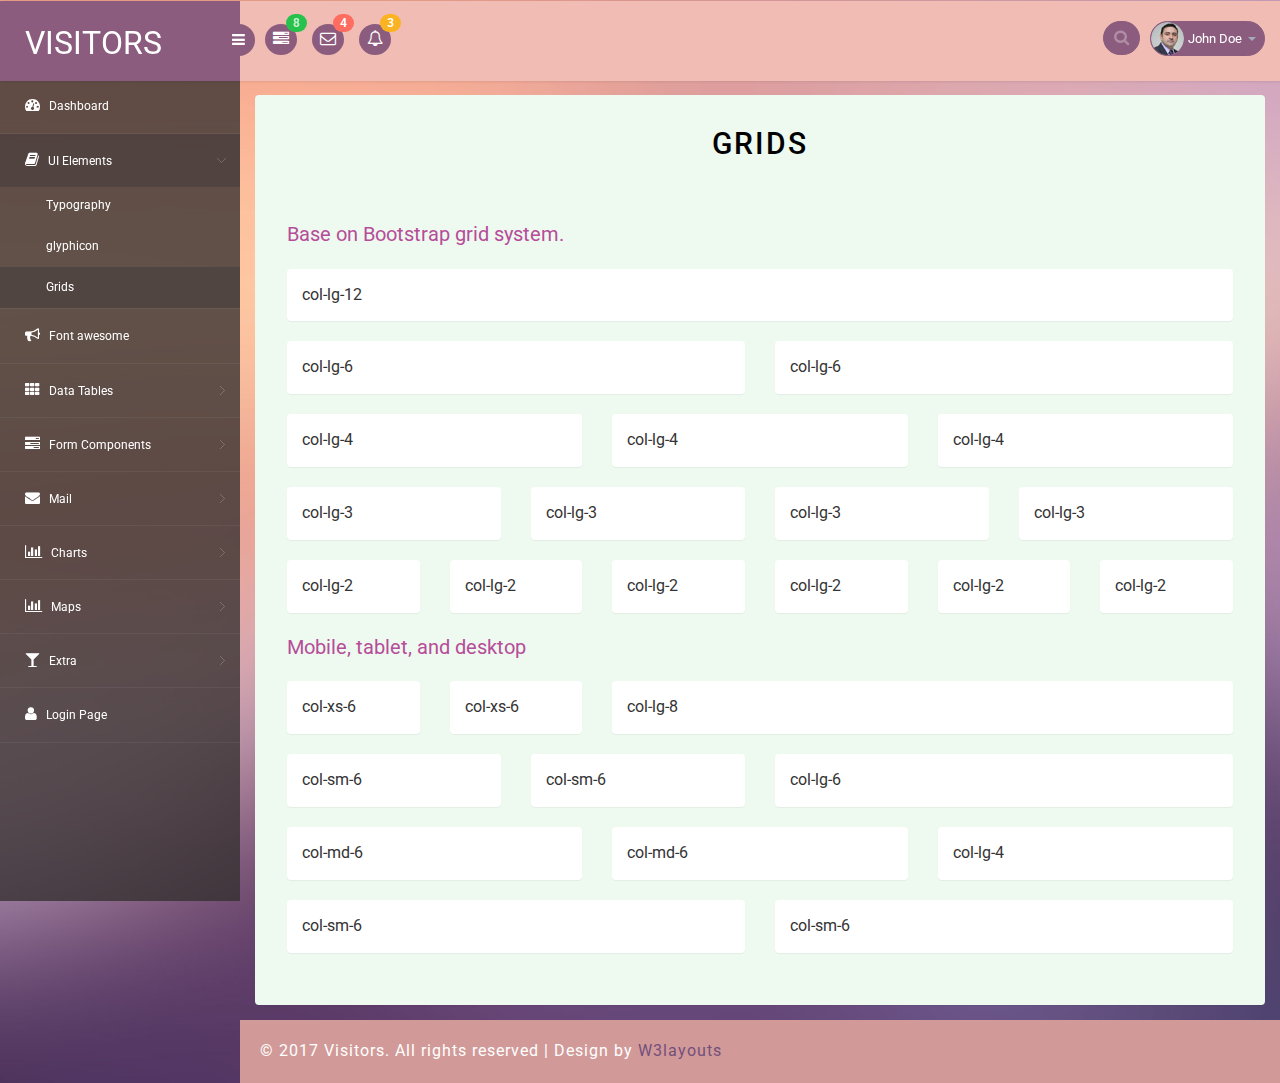
<file: grids.html>
<!--A Design by W3layouts
Author: W3layout
Author URL: http://w3layouts.com
License: Creative Commons Attribution 3.0 Unported
License URL: http://creativecommons.org/licenses/by/3.0/
-->
<!DOCTYPE html>
<head>
<title>Visitors an Admin Panel Category Bootstrap Responsive Website Template | Grids :: w3layouts</title>
<meta name="viewport" content="width=device-width, initial-scale=1">
<meta http-equiv="Content-Type" content="text/html; charset=utf-8" />
<meta name="keywords" content="Visitors Responsive web template, Bootstrap Web Templates, Flat Web Templates, Android Compatible web template, 
Smartphone Compatible web template, free webdesigns for Nokia, Samsung, LG, SonyEricsson, Motorola web design" />
<script type="application/x-javascript"> addEventListener("load", function() { setTimeout(hideURLbar, 0); }, false); function hideURLbar(){ window.scrollTo(0,1); } </script>
<!-- bootstrap-css -->
<link rel="stylesheet" href="css/bootstrap.min.css" >
<!-- //bootstrap-css -->
<!-- Custom CSS -->
<link href="css/style.css" rel='stylesheet' type='text/css' />
<link href="css/style-responsive.css" rel="stylesheet"/>
<!-- font CSS -->
<link href='//fonts.googleapis.com/css?family=Roboto:400,100,100italic,300,300italic,400italic,500,500italic,700,700italic,900,900italic' rel='stylesheet' type='text/css'>
<!-- font-awesome icons -->
<link rel="stylesheet" href="css/font.css" type="text/css"/>
<link href="css/font-awesome.css" rel="stylesheet"> 
<!-- //font-awesome icons -->
<script src="js/jquery2.0.3.min.js"></script>
</head>
<body>
<section id="container">
<!--header start-->
<header class="header fixed-top clearfix">
<!--logo start-->
<div class="brand">

    <a href="index.html" class="logo">
        VISITORS
    </a>
    <div class="sidebar-toggle-box">
        <div class="fa fa-bars"></div>
    </div>
</div>
<!--logo end-->

<div class="nav notify-row" id="top_menu">
    <!--  notification start -->
    <ul class="nav top-menu">
        <!-- settings start -->
        <li class="dropdown">
            <a data-toggle="dropdown" class="dropdown-toggle" href="#">
                <i class="fa fa-tasks"></i>
                <span class="badge bg-success">8</span>
            </a>
            <ul class="dropdown-menu extended tasks-bar">
                <li>
                    <p class="">You have 8 pending tasks</p>
                </li>
                <li>
                    <a href="#">
                        <div class="task-info clearfix">
                            <div class="desc pull-left">
                                <h5>Target Sell</h5>
                                <p>25% , Deadline  12 June’13</p>
                            </div>
                                    <span class="notification-pie-chart pull-right" data-percent="45">
                            <span class="percent"></span>
                            </span>
                        </div>
                    </a>
                </li>
                <li>
                    <a href="#">
                        <div class="task-info clearfix">
                            <div class="desc pull-left">
                                <h5>Product Delivery</h5>
                                <p>45% , Deadline  12 June’13</p>
                            </div>
                                    <span class="notification-pie-chart pull-right" data-percent="78">
                            <span class="percent"></span>
                            </span>
                        </div>
                    </a>
                </li>
                <li>
                    <a href="#">
                        <div class="task-info clearfix">
                            <div class="desc pull-left">
                                <h5>Payment collection</h5>
                                <p>87% , Deadline  12 June’13</p>
                            </div>
                                    <span class="notification-pie-chart pull-right" data-percent="60">
                            <span class="percent"></span>
                            </span>
                        </div>
                    </a>
                </li>
                <li>
                    <a href="#">
                        <div class="task-info clearfix">
                            <div class="desc pull-left">
                                <h5>Target Sell</h5>
                                <p>33% , Deadline  12 June’13</p>
                            </div>
                                    <span class="notification-pie-chart pull-right" data-percent="90">
                            <span class="percent"></span>
                            </span>
                        </div>
                    </a>
                </li>

                <li class="external">
                    <a href="#">See All Tasks</a>
                </li>
            </ul>
        </li>
        <!-- settings end -->
        <!-- inbox dropdown start-->
        <li id="header_inbox_bar" class="dropdown">
            <a data-toggle="dropdown" class="dropdown-toggle" href="#">
                <i class="fa fa-envelope-o"></i>
                <span class="badge bg-important">4</span>
            </a>
            <ul class="dropdown-menu extended inbox">
                <li>
                    <p class="red">You have 4 Mails</p>
                </li>
                <li>
                    <a href="#">
                        <span class="photo"><img alt="avatar" src="images/3.png"></span>
                                <span class="subject">
                                <span class="from">Jonathan Smith</span>
                                <span class="time">Just now</span>
                                </span>
                                <span class="message">
                                    Hello, this is an example msg.
                                </span>
                    </a>
                </li>
                <li>
                    <a href="#">
                        <span class="photo"><img alt="avatar" src="images/1.png"></span>
                                <span class="subject">
                                <span class="from">Jane Doe</span>
                                <span class="time">2 min ago</span>
                                </span>
                                <span class="message">
                                    Nice admin template
                                </span>
                    </a>
                </li>
                <li>
                    <a href="#">
                        <span class="photo"><img alt="avatar" src="images/3.png"></span>
                                <span class="subject">
                                <span class="from">Tasi sam</span>
                                <span class="time">2 days ago</span>
                                </span>
                                <span class="message">
                                    This is an example msg.
                                </span>
                    </a>
                </li>
                <li>
                    <a href="#">
                        <span class="photo"><img alt="avatar" src="images/2.png"></span>
                                <span class="subject">
                                <span class="from">Mr. Perfect</span>
                                <span class="time">2 hour ago</span>
                                </span>
                                <span class="message">
                                    Hi there, its a test
                                </span>
                    </a>
                </li>
                <li>
                    <a href="#">See all messages</a>
                </li>
            </ul>
        </li>
        <!-- inbox dropdown end -->
        <!-- notification dropdown start-->
        <li id="header_notification_bar" class="dropdown">
            <a data-toggle="dropdown" class="dropdown-toggle" href="#">

                <i class="fa fa-bell-o"></i>
                <span class="badge bg-warning">3</span>
            </a>
            <ul class="dropdown-menu extended notification">
                <li>
                    <p>Notifications</p>
                </li>
                <li>
                    <div class="alert alert-info clearfix">
                        <span class="alert-icon"><i class="fa fa-bolt"></i></span>
                        <div class="noti-info">
                            <a href="#"> Server #1 overloaded.</a>
                        </div>
                    </div>
                </li>
                <li>
                    <div class="alert alert-danger clearfix">
                        <span class="alert-icon"><i class="fa fa-bolt"></i></span>
                        <div class="noti-info">
                            <a href="#"> Server #2 overloaded.</a>
                        </div>
                    </div>
                </li>
                <li>
                    <div class="alert alert-success clearfix">
                        <span class="alert-icon"><i class="fa fa-bolt"></i></span>
                        <div class="noti-info">
                            <a href="#"> Server #3 overloaded.</a>
                        </div>
                    </div>
                </li>

            </ul>
        </li>
        <!-- notification dropdown end -->
    </ul>
    <!--  notification end -->
</div>
<div class="top-nav clearfix">
    <!--search & user info start-->
    <ul class="nav pull-right top-menu">
        <li>
            <input type="text" class="form-control search" placeholder=" Search">
        </li>
        <!-- user login dropdown start-->
        <li class="dropdown">
            <a data-toggle="dropdown" class="dropdown-toggle" href="#">
                <img alt="" src="images/2.png">
                <span class="username">John Doe</span>
                <b class="caret"></b>
            </a>
            <ul class="dropdown-menu extended logout">
                <li><a href="#"><i class=" fa fa-suitcase"></i>Profile</a></li>
                <li><a href="#"><i class="fa fa-cog"></i> Settings</a></li>
                <li><a href="login.html"><i class="fa fa-key"></i> Log Out</a></li>
            </ul>
        </li>
        <!-- user login dropdown end -->
       
    </ul>
    <!--search & user info end-->
</div>
</header>
<!--header end-->
<!--sidebar start-->
<aside>
    <div id="sidebar" class="nav-collapse">
        <!-- sidebar menu start-->
        <div class="leftside-navigation">
            <ul class="sidebar-menu" id="nav-accordion">
                <li>
                    <a href="index.html">
                        <i class="fa fa-dashboard"></i>
                        <span>Dashboard</span>
                    </a>
                </li>
                
                <li class="sub-menu">
                    <a class="active" href="javascript:;">
                        <i class="fa fa-book"></i>
                        <span>UI Elements</span>
                    </a>
                    <ul class="sub">
						<li><a href="typography.html">Typography</a></li>
						<li><a href="glyphicon.html">glyphicon</a></li>
                        <li><a class="active" href="grids.html">Grids</a></li>
                    </ul>
                </li>
                <li>
                    <a href="fontawesome.html">
                        <i class="fa fa-bullhorn"></i>
                        <span>Font awesome </span>
                    </a>
                </li>
                <li class="sub-menu">
                    <a href="javascript:;">
                        <i class="fa fa-th"></i>
                        <span>Data Tables</span>
                    </a>
                    <ul class="sub">
                        <li><a href="basic_table.html">Basic Table</a></li>
                        <li><a href="responsive_table.html">Responsive Table</a></li>
                    </ul>
                </li>
                <li class="sub-menu">
                    <a href="javascript:;">
                        <i class="fa fa-tasks"></i>
                        <span>Form Components</span>
                    </a>
                    <ul class="sub">
                        <li><a href="form_component.html">Form Elements</a></li>
                        <li><a href="form_validation.html">Form Validation</a></li>
						<li><a href="dropzone.html">Dropzone</a></li>
                    </ul>
                </li>
                <li class="sub-menu">
                    <a href="javascript:;">
                        <i class="fa fa-envelope"></i>
                        <span>Mail </span>
                    </a>
                    <ul class="sub">
                        <li><a href="mail.html">Inbox</a></li>
                        <li><a href="mail_compose.html">Compose Mail</a></li>
                    </ul>
                </li>
                <li class="sub-menu">
                    <a href="javascript:;">
                        <i class=" fa fa-bar-chart-o"></i>
                        <span>Charts</span>
                    </a>
                    <ul class="sub">
                        <li><a href="chartjs.html">Chart js</a></li>
                        <li><a href="flot_chart.html">Flot Charts</a></li>
                    </ul>
                </li>
                <li class="sub-menu">
                    <a href="javascript:;">
                        <i class=" fa fa-bar-chart-o"></i>
                        <span>Maps</span>
                    </a>
                    <ul class="sub">
                        <li><a href="google_map.html">Google Map</a></li>
                        <li><a href="vector_map.html">Vector Map</a></li>
                    </ul>
                </li>
                <li class="sub-menu">
                    <a href="javascript:;">
                        <i class="fa fa-glass"></i>
                        <span>Extra</span>
                    </a>
                    <ul class="sub">
                        <li><a href="gallery.html">Gallery</a></li>
						<li><a href="404.html">404 Error</a></li>
                        <li><a href="registration.html">Registration</a></li>
                    </ul>
                </li>
                <li>
                    <a href="login.html">
                        <i class="fa fa-user"></i>
                        <span>Login Page</span>
                    </a>
                </li>
            </ul>            </div>
        <!-- sidebar menu end-->
    </div>
</aside>
<!--sidebar end-->
<!--main content start-->
<section id="main-content">
	<section class=" wrapper">
		<div class="agile-grid">
		<h2 class="w3ls_head">Grids</h2>
            <div class="row">
                <div class="col-lg-12"> <p class="hd-title">Base on Bootstrap grid system.</p></div>
                <div class="col-lg-12">
                    <section class="panel">
                        <div class="panel-body">col-lg-12</div>
                    </section>
                </div>
            </div>
            <div class="row">
                <div class="col-lg-6">
                    <section class="panel">
                        <div class="panel-body">col-lg-6</div>
                    </section>
                </div>
                <div class="col-lg-6">
                    <section class="panel">
                        <div class="panel-body">col-lg-6</div>
                    </section>
                </div>
            </div>
            <div class="row">
                <div class="col-lg-4">
                    <section class="panel">
                        <div class="panel-body">col-lg-4</div>
                    </section>
                </div>
                <div class="col-lg-4">
                    <section class="panel">
                        <div class="panel-body">col-lg-4</div>
                    </section>
                </div>
                <div class="col-lg-4">
                    <section class="panel">
                        <div class="panel-body">col-lg-4</div>
                    </section>
                </div>
            </div>
            <div class="row">
                <div class="col-lg-3">
                    <section class="panel">
                        <div class="panel-body">col-lg-3</div>
                    </section>
                </div>
                <div class="col-lg-3">
                    <section class="panel">
                        <div class="panel-body">col-lg-3</div>
                    </section>
                </div>
                <div class="col-lg-3">
                    <section class="panel">
                        <div class="panel-body">col-lg-3</div>
                    </section>
                </div>
                <div class="col-lg-3">
                    <section class="panel">
                        <div class="panel-body">col-lg-3</div>
                    </section>
                </div>
            </div>

            <div class="row">
                <div class="col-lg-2">
                    <section class="panel">
                        <div class="panel-body">col-lg-2</div>
                    </section>
                </div>
                <div class="col-lg-2">
                    <section class="panel">
                        <div class="panel-body">col-lg-2</div>
                    </section>
                </div>
                <div class="col-lg-2">
                    <section class="panel">
                        <div class="panel-body">col-lg-2</div>
                    </section>
                </div>
                <div class="col-lg-2">
                    <section class="panel">
                        <div class="panel-body">col-lg-2</div>
                    </section>
                </div>
                <div class="col-lg-2">
                    <section class="panel">
                        <div class="panel-body">col-lg-2</div>
                    </section>
                </div>
                <div class="col-lg-2">
                    <section class="panel">
                        <div class="panel-body">col-lg-2</div>
                    </section>
                </div>
            </div>
            <div class="row">
                <div class="col-lg-12"> <p class="hd-title">Mobile, tablet, and desktop</p> </div>
            </div>
            <div class="row">
                <div class="col-lg-4">
                    <div class="row">
                        <div class="col-xs-6">
                            <section class="panel">
                                <div class="panel-body">col-xs-6</div>
                            </section>
                        </div>
                        <div class="col-xs-6">
                            <section class="panel">
                                <div class="panel-body">col-xs-6</div>
                            </section>
                        </div>
                    </div>
                </div>
                <div class="col-lg-8">
                    <section class="panel">
                        <div class="panel-body">col-lg-8</div>
                    </section>
                </div>
            </div>
            <div class="row">
                <div class="col-lg-6">
                    <div class="row">
                        <div class="col-sm-6">
                            <section class="panel">
                                <div class="panel-body">col-sm-6</div>
                            </section>
                        </div>
                        <div class="col-sm-6">
                            <section class="panel">
                                <div class="panel-body">col-sm-6</div>
                            </section>
                        </div>
                    </div>
                </div>
                <div class="col-lg-6">
                    <section class="panel">
                        <div class="panel-body">col-lg-6</div>
                    </section>
                </div>
            </div>
            <div class="row">
                <div class="col-lg-8">
                    <div class="row">
                        <div class="col-md-6">
                            <section class="panel">
                                <div class="panel-body">col-md-6</div>
                            </section>
                        </div>
                        <div class="col-md-6">
                            <section class="panel">
                                <div class="panel-body">col-md-6</div>
                            </section>
                        </div>
                    </div>
                </div>
                <div class="col-lg-4">
                    <section class="panel">
                        <div class="panel-body">col-lg-4</div>
                    </section>
                </div>
            </div>
            <div class="row">
                <div class="col-sm-6">
                    <section class="panel">
                        <div class="panel-body">col-sm-6</div>
                    </section>
                </div>
                <div class="col-sm-6">
                    <section class="panel">
                        <div class="panel-body">col-sm-6</div>
                    </section>
                </div>
            </div>
		</div>
        </section>
 <!-- footer -->
		  <div class="footer">
			<div class="wthree-copyright">
			  <p>© 2017 Visitors. All rights reserved | Design by <a href="http://w3layouts.com">W3layouts</a></p>
			</div>
		  </div>
  <!-- / footer -->
</section>

<!--main content end-->
</section>
<script src="js/bootstrap.js"></script>
<script src="js/jquery.dcjqaccordion.2.7.js"></script>
<script src="js/scripts.js"></script>
<script src="js/jquery.slimscroll.js"></script>
<script src="js/jquery.nicescroll.js"></script>
<!--[if lte IE 8]><script language="javascript" type="text/javascript" src="js/flot-chart/excanvas.min.js"></script><![endif]-->
<script src="js/jquery.scrollTo.js"></script>
</body>
</html>
</file>
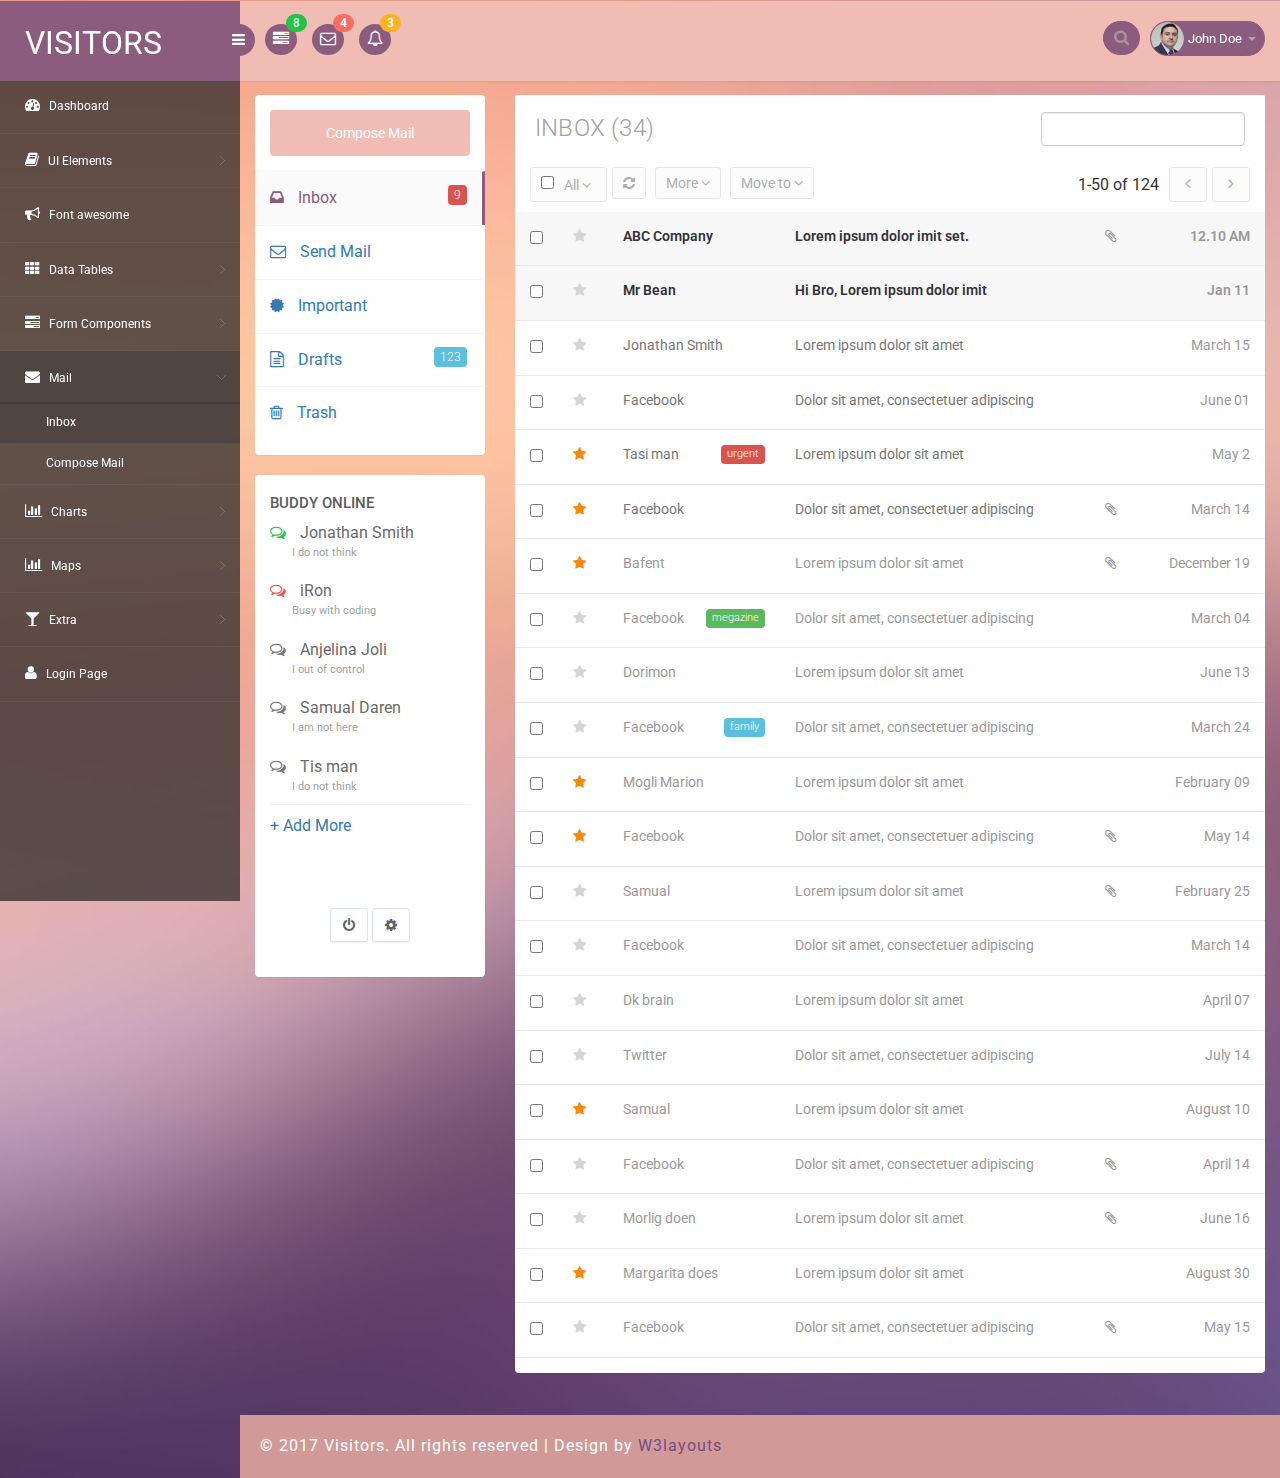
<file: mail.html>
<!--A Design by W3layouts
Author: W3layout
Author URL: http://w3layouts.com
License: Creative Commons Attribution 3.0 Unported
License URL: http://creativecommons.org/licenses/by/3.0/
-->
<!DOCTYPE html>
<head>
<title>Visitors an Admin Panel Category Bootstrap Responsive Website Template | Mail :: w3layouts</title>
<meta name="viewport" content="width=device-width, initial-scale=1">
<meta http-equiv="Content-Type" content="text/html; charset=utf-8" />
<meta name="keywords" content="Visitors Responsive web template, Bootstrap Web Templates, Flat Web Templates, Android Compatible web template, 
Smartphone Compatible web template, free webdesigns for Nokia, Samsung, LG, SonyEricsson, Motorola web design" />
<script type="application/x-javascript"> addEventListener("load", function() { setTimeout(hideURLbar, 0); }, false); function hideURLbar(){ window.scrollTo(0,1); } </script>
<!-- bootstrap-css -->
<link rel="stylesheet" href="css/bootstrap.min.css" >
<!-- //bootstrap-css -->
<!-- Custom CSS -->
<link href="css/style.css" rel='stylesheet' type='text/css' />
<link href="css/style-responsive.css" rel="stylesheet"/>
 <link href="css/minimal.css" rel="stylesheet">
<!-- font CSS -->
<link href='//fonts.googleapis.com/css?family=Roboto:400,100,100italic,300,300italic,400italic,500,500italic,700,700italic,900,900italic' rel='stylesheet' type='text/css'>
<!-- font-awesome icons -->
<link rel="stylesheet" href="css/font.css" type="text/css"/>
<link href="css/font-awesome.css" rel="stylesheet"> 
<!-- //font-awesome icons -->
<script src="js/jquery2.0.3.min.js"></script>
</head>
<body>
<section id="container">
<!--header start-->
<header class="header fixed-top clearfix">
<!--logo start-->
<div class="brand">

    <a href="index.html" class="logo">
        VISITORS
    </a>
    <div class="sidebar-toggle-box">
        <div class="fa fa-bars"></div>
    </div>
</div>
<!--logo end-->

<div class="nav notify-row" id="top_menu">
    <!--  notification start -->
    <ul class="nav top-menu">
        <!-- settings start -->
        <li class="dropdown">
            <a data-toggle="dropdown" class="dropdown-toggle" href="#">
                <i class="fa fa-tasks"></i>
                <span class="badge bg-success">8</span>
            </a>
            <ul class="dropdown-menu extended tasks-bar">
                <li>
                    <p class="">You have 8 pending tasks</p>
                </li>
                <li>
                    <a href="#">
                        <div class="task-info clearfix">
                            <div class="desc pull-left">
                                <h5>Target Sell</h5>
                                <p>25% , Deadline  12 June’13</p>
                            </div>
                                    <span class="notification-pie-chart pull-right" data-percent="45">
                            <span class="percent"></span>
                            </span>
                        </div>
                    </a>
                </li>
                <li>
                    <a href="#">
                        <div class="task-info clearfix">
                            <div class="desc pull-left">
                                <h5>Product Delivery</h5>
                                <p>45% , Deadline  12 June’13</p>
                            </div>
                                    <span class="notification-pie-chart pull-right" data-percent="78">
                            <span class="percent"></span>
                            </span>
                        </div>
                    </a>
                </li>
                <li>
                    <a href="#">
                        <div class="task-info clearfix">
                            <div class="desc pull-left">
                                <h5>Payment collection</h5>
                                <p>87% , Deadline  12 June’13</p>
                            </div>
                                    <span class="notification-pie-chart pull-right" data-percent="60">
                            <span class="percent"></span>
                            </span>
                        </div>
                    </a>
                </li>
                <li>
                    <a href="#">
                        <div class="task-info clearfix">
                            <div class="desc pull-left">
                                <h5>Target Sell</h5>
                                <p>33% , Deadline  12 June’13</p>
                            </div>
                                    <span class="notification-pie-chart pull-right" data-percent="90">
                            <span class="percent"></span>
                            </span>
                        </div>
                    </a>
                </li>

                <li class="external">
                    <a href="#">See All Tasks</a>
                </li>
            </ul>
        </li>
        <!-- settings end -->
        <!-- inbox dropdown start-->
        <li id="header_inbox_bar" class="dropdown">
            <a data-toggle="dropdown" class="dropdown-toggle" href="#">
                <i class="fa fa-envelope-o"></i>
                <span class="badge bg-important">4</span>
            </a>
            <ul class="dropdown-menu extended inbox">
                <li>
                    <p class="red">You have 4 Mails</p>
                </li>
                <li>
                    <a href="#">
                        <span class="photo"><img alt="avatar" src="images/3.png"></span>
                                <span class="subject">
                                <span class="from">Jonathan Smith</span>
                                <span class="time">Just now</span>
                                </span>
                                <span class="message">
                                    Hello, this is an example msg.
                                </span>
                    </a>
                </li>
                <li>
                    <a href="#">
                        <span class="photo"><img alt="avatar" src="images/1.png"></span>
                                <span class="subject">
                                <span class="from">Jane Doe</span>
                                <span class="time">2 min ago</span>
                                </span>
                                <span class="message">
                                    Nice admin template
                                </span>
                    </a>
                </li>
                <li>
                    <a href="#">
                        <span class="photo"><img alt="avatar" src="images/3.png"></span>
                                <span class="subject">
                                <span class="from">Tasi sam</span>
                                <span class="time">2 days ago</span>
                                </span>
                                <span class="message">
                                    This is an example msg.
                                </span>
                    </a>
                </li>
                <li>
                    <a href="#">
                        <span class="photo"><img alt="avatar" src="images/2.png"></span>
                                <span class="subject">
                                <span class="from">Mr. Perfect</span>
                                <span class="time">2 hour ago</span>
                                </span>
                                <span class="message">
                                    Hi there, its a test
                                </span>
                    </a>
                </li>
                <li>
                    <a href="#">See all messages</a>
                </li>
            </ul>
        </li>
        <!-- inbox dropdown end -->
        <!-- notification dropdown start-->
        <li id="header_notification_bar" class="dropdown">
            <a data-toggle="dropdown" class="dropdown-toggle" href="#">

                <i class="fa fa-bell-o"></i>
                <span class="badge bg-warning">3</span>
            </a>
            <ul class="dropdown-menu extended notification">
                <li>
                    <p>Notifications</p>
                </li>
                <li>
                    <div class="alert alert-info clearfix">
                        <span class="alert-icon"><i class="fa fa-bolt"></i></span>
                        <div class="noti-info">
                            <a href="#"> Server #1 overloaded.</a>
                        </div>
                    </div>
                </li>
                <li>
                    <div class="alert alert-danger clearfix">
                        <span class="alert-icon"><i class="fa fa-bolt"></i></span>
                        <div class="noti-info">
                            <a href="#"> Server #2 overloaded.</a>
                        </div>
                    </div>
                </li>
                <li>
                    <div class="alert alert-success clearfix">
                        <span class="alert-icon"><i class="fa fa-bolt"></i></span>
                        <div class="noti-info">
                            <a href="#"> Server #3 overloaded.</a>
                        </div>
                    </div>
                </li>

            </ul>
        </li>
        <!-- notification dropdown end -->
    </ul>
    <!--  notification end -->
</div>
<div class="top-nav clearfix">
    <!--search & user info start-->
    <ul class="nav pull-right top-menu">
        <li>
            <input type="text" class="form-control search" placeholder=" Search">
        </li>
        <!-- user login dropdown start-->
        <li class="dropdown">
            <a data-toggle="dropdown" class="dropdown-toggle" href="#">
                <img alt="" src="images/2.png">
                <span class="username">John Doe</span>
                <b class="caret"></b>
            </a>
            <ul class="dropdown-menu extended logout">
                <li><a href="#"><i class=" fa fa-suitcase"></i>Profile</a></li>
                <li><a href="#"><i class="fa fa-cog"></i> Settings</a></li>
                <li><a href="login.html"><i class="fa fa-key"></i> Log Out</a></li>
            </ul>
        </li>
        <!-- user login dropdown end -->
       
    </ul>
    <!--search & user info end-->
</div>
</header>
<!--header end-->
<!--sidebar start-->
<aside>
    <div id="sidebar" class="nav-collapse">
        <!-- sidebar menu start-->
        <div class="leftside-navigation">
            <ul class="sidebar-menu" id="nav-accordion">
                <li>
                    <a href="index.html">
                        <i class="fa fa-dashboard"></i>
                        <span>Dashboard</span>
                    </a>
                </li>
                
                <li class="sub-menu">
                    <a href="javascript:;">
                        <i class="fa fa-book"></i>
                        <span>UI Elements</span>
                    </a>
                    <ul class="sub">
						<li><a href="typography.html">Typography</a></li>
						<li><a href="glyphicon.html">glyphicon</a></li>
                        <li><a href="grids.html">Grids</a></li>
                    </ul>
                </li>
                <li>
                    <a href="fontawesome.html">
                        <i class="fa fa-bullhorn"></i>
                        <span>Font awesome </span>
                    </a>
                </li>
                <li class="sub-menu">
                    <a href="javascript:;">
                        <i class="fa fa-th"></i>
                        <span>Data Tables</span>
                    </a>
                    <ul class="sub">
                        <li><a href="basic_table.html">Basic Table</a></li>
                        <li><a href="responsive_table.html">Responsive Table</a></li>
                    </ul>
                </li>
                <li class="sub-menu">
                    <a href="javascript:;">
                        <i class="fa fa-tasks"></i>
                        <span>Form Components</span>
                    </a>
                    <ul class="sub">
                        <li><a href="form_component.html">Form Elements</a></li>
                        <li><a href="form_validation.html">Form Validation</a></li>
						<li><a href="dropzone.html">Dropzone</a></li>
                    </ul>
                </li>
                <li class="sub-menu">
                    <a class="active" href="javascript:;">
                        <i class="fa fa-envelope"></i>
                        <span>Mail </span>
                    </a>
                    <ul class="sub">
                        <li><a class="active" href="mail.html">Inbox</a></li>
                        <li><a href="mail_compose.html">Compose Mail</a></li>
                    </ul>
                </li>
                <li class="sub-menu">
                    <a href="javascript:;">
                        <i class=" fa fa-bar-chart-o"></i>
                        <span>Charts</span>
                    </a>
                    <ul class="sub">
                        <li><a href="chartjs.html">Chart js</a></li>
                        <li><a href="flot_chart.html">Flot Charts</a></li>
                    </ul>
                </li>
                <li class="sub-menu">
                    <a href="javascript:;">
                        <i class=" fa fa-bar-chart-o"></i>
                        <span>Maps</span>
                    </a>
                    <ul class="sub">
                        <li><a href="google_map.html">Google Map</a></li>
                        <li><a href="vector_map.html">Vector Map</a></li>
                    </ul>
                </li>
                <li class="sub-menu">
                    <a href="javascript:;">
                        <i class="fa fa-glass"></i>
                        <span>Extra</span>
                    </a>
                    <ul class="sub">
                        <li><a href="gallery.html">Gallery</a></li>
						<li><a href="404.html">404 Error</a></li>
                        <li><a href="registration.html">Registration</a></li>
                    </ul>
                </li>
                <li>
                    <a href="login.html">
                        <i class="fa fa-user"></i>
                        <span>Login Page</span>
                    </a>
                </li>
            </ul>            </div>
        <!-- sidebar menu end-->
    </div>
</aside>
<!--sidebar end-->
<!--main content start-->
<section id="main-content">
	<section class="wrapper">
		<div class="mail-w3agile">
        <!-- page start-->
        <div class="row">
            <div class="col-sm-3 com-w3ls">
                <section class="panel">
                    <div class="panel-body">
                        <a href="mail_compose.html"  class="btn btn-compose">
                            Compose Mail
                        </a>
                        <ul class="nav nav-pills nav-stacked mail-nav">
                            <li class="active"><a href="mail.html"> <i class="fa fa-inbox"></i> Inbox  <span class="label label-danger pull-right inbox-notification">9</span></a></li>
                            <li><a href="#"> <i class="fa fa-envelope-o"></i> Send Mail</a></li>
                            <li><a href="#"> <i class="fa fa-certificate"></i> Important</a></li>
                            <li><a href="#"> <i class="fa fa-file-text-o"></i> Drafts <span class="label label-info pull-right inbox-notification">123</span></a></a></li>
                            <li><a href="#"> <i class="fa fa-trash-o"></i> Trash</a></li>
                        </ul>
                    </div>
                </section>

                <section class="panel">
                    <div class="panel-body">
                        <ul class="nav nav-pills nav-stacked labels-info ">
                            <li> <h4>Buddy online</h4> </li>
                            <li> <a href="#"> <i class="fa fa-comments-o text-success"></i> Jonathan Smith <p>I do not think</p></a>  </li>
                            <li> <a href="#"> <i class="fa fa-comments-o text-danger"></i> iRon <p>Busy with coding</p></a> </li>
                            <li> <a href="#"> <i class="fa fa-comments-o text-muted "></i> Anjelina Joli <p>I out of control</p></a></li>
                            <li> <a href="#"> <i class="fa fa-comments-o text-muted "></i> Samual Daren <p>I am not here</p></a></li>
                            <li> <a href="#"> <i class="fa fa-comments-o text-muted "></i> Tis man <p>I do not think</p></a>  </li>
                        </ul>
                        <a href="#"> + Add More</a>

                        <div class="inbox-body text-center inbox-action">
                            <div class="btn-group">
                                <a class="btn mini btn-default" href="javascript:;">
                                    <i class="fa fa-power-off"></i>
                                </a>
                            </div>
                            <div class="btn-group">
                                <a class="btn mini btn-default" href="javascript:;">
                                    <i class="fa fa-cog"></i>
                                </a>
                            </div>
                        </div>
                    </div>
                </section>
            </div>
            <div class="col-sm-9 mail-w3agile">
                <section class="panel">
                    <header class="panel-heading wht-bg">
                       <h4 class="gen-case">Inbox (34)
                        <form action="#" class="pull-right mail-src-position">
                            <div class="input-append">
                                <input type="text" class="form-control " placeholder="Search Mail">
                            </div>
                        </form>
                       </h4>
                    </header>
                    <div class="panel-body minimal">
                        <div class="mail-option">
                            <div class="chk-all">
                                <div class="pull-left mail-checkbox ">
                                    <input type="checkbox" class="">
                                </div>

                                <div class="btn-group">
                                    <a data-toggle="dropdown" href="#" class="btn mini all">
                                        All
                                        <i class="fa fa-angle-down "></i>
                                    </a>
                                    <ul class="dropdown-menu">
                                        <li><a href="#"> None</a></li>
                                        <li><a href="#"> Read</a></li>
                                        <li><a href="#"> Unread</a></li>
                                    </ul>
                                </div>
                            </div>

                            <div class="btn-group">
                                <a data-original-title="Refresh" data-placement="top" data-toggle="dropdown" href="#" class="btn mini tooltips">
                                    <i class=" fa fa-refresh"></i>
                                </a>
                            </div>
                            <div class="btn-group hidden-phone">
                                <a data-toggle="dropdown" href="#" class="btn mini blue">
                                    More
                                    <i class="fa fa-angle-down "></i>
                                </a>
                                <ul class="dropdown-menu">
                                    <li><a href="#"><i class="fa fa-pencil"></i> Mark as Read</a></li>
                                    <li><a href="#"><i class="fa fa-ban"></i> Spam</a></li>
                                    <li class="divider"></li>
                                    <li><a href="#"><i class="fa fa-trash-o"></i> Delete</a></li>
                                </ul>
                            </div>
                            <div class="btn-group">
                                <a data-toggle="dropdown" href="#" class="btn mini blue">
                                    Move to
                                    <i class="fa fa-angle-down "></i>
                                </a>
                                <ul class="dropdown-menu">
                                    <li><a href="#"><i class="fa fa-pencil"></i> Mark as Read</a></li>
                                    <li><a href="#"><i class="fa fa-ban"></i> Spam</a></li>
                                    <li class="divider"></li>
                                    <li><a href="#"><i class="fa fa-trash-o"></i> Delete</a></li>
                                </ul>
                            </div>

                            <ul class="unstyled inbox-pagination">
                                <li><span>1-50 of 124</span></li>
                                <li>
                                    <a class="np-btn" href="#"><i class="fa fa-angle-left  pagination-left"></i></a>
                                </li>
                                <li>
                                    <a class="np-btn" href="#"><i class="fa fa-angle-right pagination-right"></i></a>
                                </li>
                            </ul>
                        </div>
                        <div class="table-inbox-wrap ">
                            <table class="table table-inbox table-hover">
                        <tbody>
                        <tr class="unread">
                            <td class="inbox-small-cells">
                                <input type="checkbox" class="mail-checkbox">
                            </td>
                            <td class="inbox-small-cells"><i class="fa fa-star"></i></td>
                            <td class="view-message  dont-show"><a href="#">ABC Company</a></td>
                            <td class="view-message "><a href="#">Lorem ipsum dolor imit set.</a></td>
                            <td class="view-message  inbox-small-cells"><i class="fa fa-paperclip"></i></td>
                            <td class="view-message  text-right">12.10 AM</td>
                        </tr>
                        <tr class="unread">
                            <td class="inbox-small-cells">
                                <input type="checkbox" class="mail-checkbox">
                            </td>
                            <td class="inbox-small-cells"><i class="fa fa-star"></i></td>
                            <td class="view-message dont-show"><a href="#">Mr Bean</a></td>
                            <td class="view-message"><a href="#">Hi Bro, Lorem ipsum dolor imit</a></td>
                            <td class="view-message inbox-small-cells"></td>
                            <td class="view-message text-right">Jan 11</td>
                        </tr>
                        <tr class="">
                            <td class="inbox-small-cells">
                                <input type="checkbox" class="mail-checkbox">
                            </td>
                            <td class="inbox-small-cells"><i class="fa fa-star"></i></td>
                            <td class="view-message dont-show"><a href="#">Jonathan Smith</a></td>
                            <td class="view-message"><a href="#">Lorem ipsum dolor sit amet</a></td>
                            <td class="view-message inbox-small-cells"></td>
                            <td class="view-message text-right">March 15</td>
                        </tr>
                        <tr class="">
                            <td class="inbox-small-cells">
                                <input type="checkbox" class="mail-checkbox">
                            </td>
                            <td class="inbox-small-cells"><i class="fa fa-star"></i></td>
                            <td class="view-message dont-show"><a href="#">Facebook</a></td>
                            <td class="view-message"><a href="#">Dolor sit amet, consectetuer adipiscing</a></td>
                            <td class="view-message inbox-small-cells"></td>
                            <td class="view-message text-right">June 01</td>
                        </tr>
                        <tr class="">
                            <td class="inbox-small-cells">
                                <input type="checkbox" class="mail-checkbox">
                            </td>
                            <td class="inbox-small-cells"><i class="fa fa-star inbox-started"></i></td>
                            <td class="view-message dont-show"><a href="#">Tasi man <span class="label label-danger pull-right">urgent</span></a></td>
                            <td class="view-message"><a href="#">Lorem ipsum dolor sit amet</a></td>
                            <td class="view-message inbox-small-cells"></td>
                            <td class="view-message text-right">May 2</td>
                        </tr>
                        <tr class="">
                            <td class="inbox-small-cells">
                                <input type="checkbox" class="mail-checkbox">
                            </td>
                            <td class="inbox-small-cells"><i class="fa fa-star inbox-started"></i></td>
                            <td class="view-message dont-show"><a href="#">Facebook</a></td>
                            <td class="view-message"><a href="#">Dolor sit amet, consectetuer adipiscing</a></td>
                            <td class="view-message inbox-small-cells"><i class="fa fa-paperclip"></i></td>
                            <td class="view-message text-right">March 14</td>
                        </tr>
                        <tr class="">
                            <td class="inbox-small-cells">
                                <input type="checkbox" class="mail-checkbox">
                            </td>
                            <td class="inbox-small-cells"><i class="fa fa-star inbox-started"></i></td>
                            <td class="view-message dont-show">Bafent</td>
                            <td class="view-message">Lorem ipsum dolor sit amet</td>
                            <td class="view-message inbox-small-cells"><i class="fa fa-paperclip"></i></td>
                            <td class="view-message text-right">December 19</td>
                        </tr>
                        <tr class="">
                            <td class="inbox-small-cells">
                                <input type="checkbox" class="mail-checkbox">
                            </td>
                            <td class="inbox-small-cells"><i class="fa fa-star"></i></td>
                            <td class="view-message dont-show">Facebook <span class="label label-success pull-right">megazine</span></td>
                            <td class="view-message view-message">Dolor sit amet, consectetuer adipiscing</td>
                            <td class="view-message inbox-small-cells"></td>
                            <td class="view-message text-right">March 04</td>
                        </tr>
                        <tr class="">
                            <td class="inbox-small-cells">
                                <input type="checkbox" class="mail-checkbox">
                            </td>
                            <td class="inbox-small-cells"><i class="fa fa-star"></i></td>
                            <td class="view-message dont-show">Dorimon</td>
                            <td class="view-message view-message">Lorem ipsum dolor sit amet</td>
                            <td class="view-message inbox-small-cells"></td>
                            <td class="view-message text-right">June 13</td>
                        </tr>
                        <tr class="">
                            <td class="inbox-small-cells">
                                <input type="checkbox" class="mail-checkbox">
                            </td>
                            <td class="inbox-small-cells"><i class="fa fa-star"></i></td>
                            <td class="view-message dont-show">Facebook <span class="label label-info pull-right">family</span></td>
                            <td class="view-message view-message">Dolor sit amet, consectetuer adipiscing</td>
                            <td class="view-message inbox-small-cells"></td>
                            <td class="view-message text-right">March 24</td>
                        </tr>
                        <tr class="">
                            <td class="inbox-small-cells">
                                <input type="checkbox" class="mail-checkbox">
                            </td>
                            <td class="inbox-small-cells"><i class="fa fa-star inbox-started"></i></td>
                            <td class="view-message dont-show">Mogli Marion</td>
                            <td class="view-message">Lorem ipsum dolor sit amet</td>
                            <td class="view-message inbox-small-cells"></td>
                            <td class="view-message text-right">February 09</td>
                        </tr>
                        <tr class="">
                            <td class="inbox-small-cells">
                                <input type="checkbox" class="mail-checkbox">
                            </td>
                            <td class="inbox-small-cells"><i class="fa fa-star inbox-started"></i></td>
                            <td class="dont-show">Facebook</td>
                            <td class="view-message">Dolor sit amet, consectetuer adipiscing</td>
                            <td class="view-message inbox-small-cells"><i class="fa fa-paperclip"></i></td>
                            <td class="view-message text-right">May 14</td>
                        </tr>
                        <tr class="">
                            <td class="inbox-small-cells">
                                <input type="checkbox" class="mail-checkbox">
                            </td>
                            <td class="inbox-small-cells"><i class="fa fa-star"></i></td>
                            <td class="view-message dont-show">Samual</td>
                            <td class="view-message">Lorem ipsum dolor sit amet</td>
                            <td class="view-message inbox-small-cells"><i class="fa fa-paperclip"></i></td>
                            <td class="view-message text-right">February 25</td>
                        </tr>
                        <tr class="">
                            <td class="inbox-small-cells">
                                <input type="checkbox" class="mail-checkbox">
                            </td>
                            <td class="inbox-small-cells"><i class="fa fa-star"></i></td>
                            <td class="dont-show">Facebook</td>
                            <td class="view-message view-message">Dolor sit amet, consectetuer adipiscing</td>
                            <td class="view-message inbox-small-cells"></td>
                            <td class="view-message text-right">March 14</td>
                        </tr>
                        <tr class="">
                            <td class="inbox-small-cells">
                                <input type="checkbox" class="mail-checkbox">
                            </td>
                            <td class="inbox-small-cells"><i class="fa fa-star"></i></td>
                            <td class="view-message dont-show">Dk brain</td>
                            <td class="view-message">Lorem ipsum dolor sit amet</td>
                            <td class="view-message inbox-small-cells"></td>
                            <td class="view-message text-right">April 07</td>
                        </tr>
                        <tr class="">
                            <td class="inbox-small-cells">
                                <input type="checkbox" class="mail-checkbox">
                            </td>
                            <td class="inbox-small-cells"><i class="fa fa-star"></i></td>
                            <td class="view-message dont-show">Twitter</td>
                            <td class="view-message">Dolor sit amet, consectetuer adipiscing</td>
                            <td class="view-message inbox-small-cells"></td>
                            <td class="view-message text-right">July 14</td>
                        </tr>
                        <tr class="">
                            <td class="inbox-small-cells">
                                <input type="checkbox" class="mail-checkbox">
                            </td>
                            <td class="inbox-small-cells"><i class="fa fa-star inbox-started"></i></td>
                            <td class="view-message dont-show">Samual</td>
                            <td class="view-message">Lorem ipsum dolor sit amet</td>
                            <td class="view-message inbox-small-cells"></td>
                            <td class="view-message text-right">August 10</td>
                        </tr>
                        <tr class="">
                            <td class="inbox-small-cells">
                                <input type="checkbox" class="mail-checkbox">
                            </td>
                            <td class="inbox-small-cells"><i class="fa fa-star"></i></td>
                            <td class="view-message dont-show">Facebook</td>
                            <td class="view-message view-message">Dolor sit amet, consectetuer adipiscing</td>
                            <td class="view-message inbox-small-cells"><i class="fa fa-paperclip"></i></td>
                            <td class="view-message text-right">April 14</td>
                        </tr>
                        <tr class="">
                            <td class="inbox-small-cells">
                                <input type="checkbox" class="mail-checkbox">
                            </td>
                            <td class="inbox-small-cells"><i class="fa fa-star"></i></td>
                            <td class="view-message dont-show">Morlig doen</td>
                            <td class="view-message">Lorem ipsum dolor sit amet</td>
                            <td class="view-message inbox-small-cells"><i class="fa fa-paperclip"></i></td>
                            <td class="view-message text-right">June 16</td>
                        </tr>
                        <tr class="">
                            <td class="inbox-small-cells">
                                <input type="checkbox" class="mail-checkbox">
                            </td>
                            <td class="inbox-small-cells"><i class="fa fa-star inbox-started"></i></td>
                            <td class="view-message dont-show">Margarita does</td>
                            <td class="view-message">Lorem ipsum dolor sit amet</td>
                            <td class="view-message inbox-small-cells"></td>
                            <td class="view-message text-right">August 30</td>
                        </tr>
                        <tr class="">
                            <td class="inbox-small-cells">
                                <input type="checkbox" class="mail-checkbox">
                            </td>
                            <td class="inbox-small-cells"><i class="fa fa-star"></i></td>
                            <td class="view-message dont-show">Facebook</td>
                            <td class="view-message view-message">Dolor sit amet, consectetuer adipiscing</td>
                            <td class="view-message inbox-small-cells"><i class="fa fa-paperclip"></i></td>
                            <td class="view-message text-right">May 15</td>
                        </tr>
                        </tbody>
                        </table>

                        </div>
                    </div>
                </section>
            </div>
        </div>

        <!-- page end-->
        </div>
</section>
 <!-- footer -->
		  <div class="footer">
			<div class="wthree-copyright">
			  <p>© 2017 Visitors. All rights reserved | Design by <a href="http://w3layouts.com">W3layouts</a></p>
			</div>
		  </div>
  <!-- / footer -->
</section>
<!--main content end-->
</section>
<script src="js/bootstrap.js"></script>
<script src="js/jquery.dcjqaccordion.2.7.js"></script>
<script src="js/scripts.js"></script>
<script src="js/jquery.slimscroll.js"></script>
<script src="js/jquery.nicescroll.js"></script>
<!--[if lte IE 8]><script language="javascript" type="text/javascript" src="js/flot-chart/excanvas.min.js"></script><![endif]-->
<script src="js/jquery.scrollTo.js"></script>
</body>
</html>
</file>
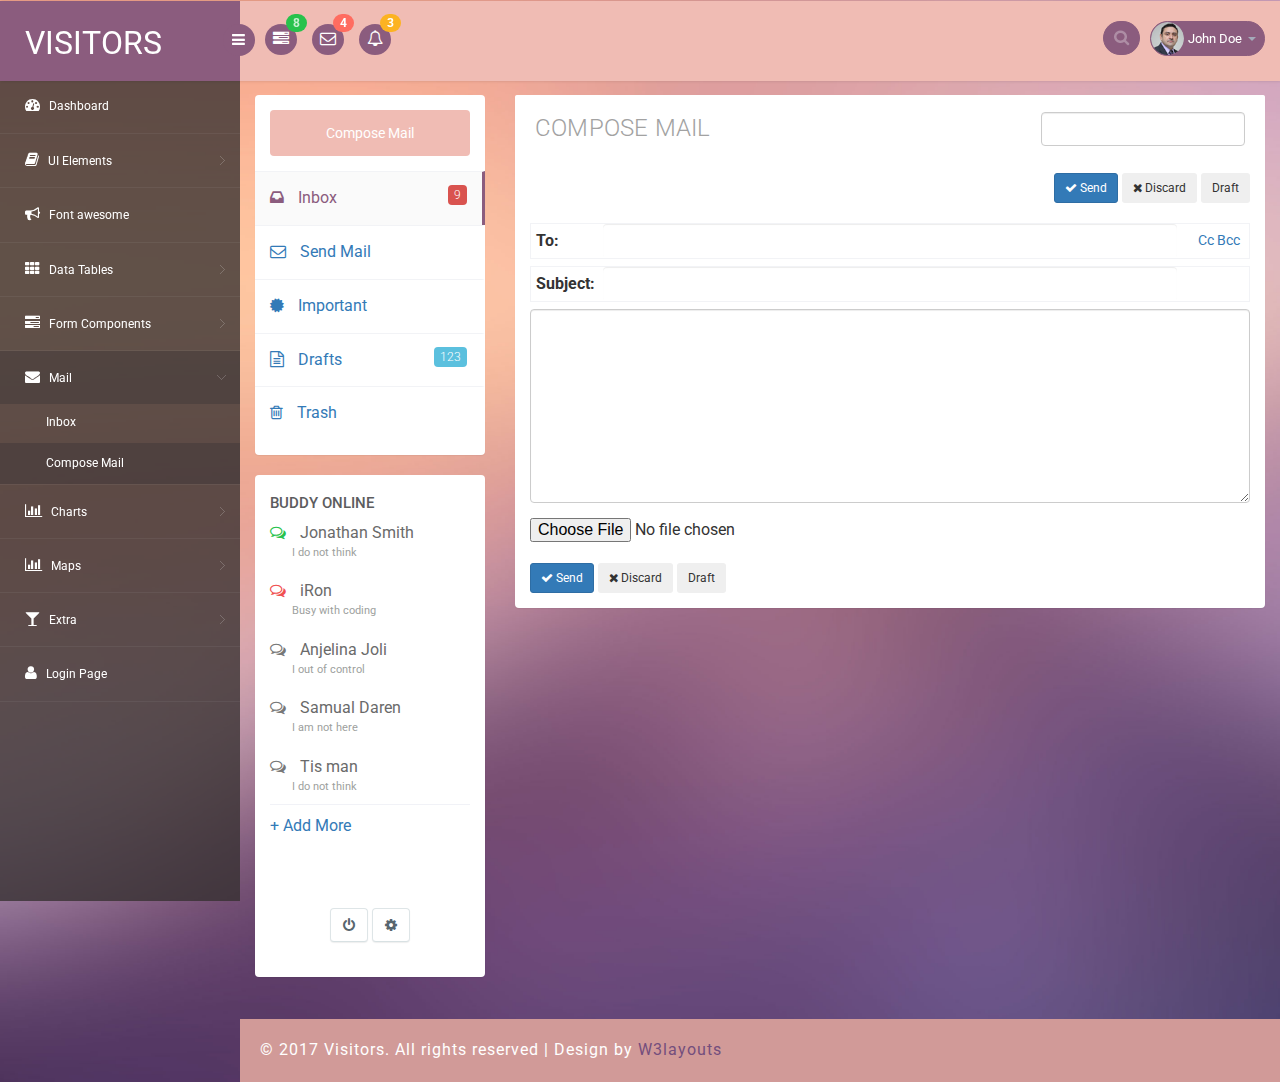
<file: mail_compose.html>
<!--A Design by W3layouts
Author: W3layout
Author URL: http://w3layouts.com
License: Creative Commons Attribution 3.0 Unported
License URL: http://creativecommons.org/licenses/by/3.0/
-->
<!DOCTYPE html>
<head>
<title>Visitors an Admin Panel Category Bootstrap Responsive Website Template | Mail_compose :: w3layouts</title>
<meta name="viewport" content="width=device-width, initial-scale=1">
<meta http-equiv="Content-Type" content="text/html; charset=utf-8" />
<meta name="keywords" content="Visitors Responsive web template, Bootstrap Web Templates, Flat Web Templates, Android Compatible web template, 
Smartphone Compatible web template, free webdesigns for Nokia, Samsung, LG, SonyEricsson, Motorola web design" />
<script type="application/x-javascript"> addEventListener("load", function() { setTimeout(hideURLbar, 0); }, false); function hideURLbar(){ window.scrollTo(0,1); } </script>
<!-- bootstrap-css -->
<link rel="stylesheet" href="css/bootstrap.min.css" >
<!-- //bootstrap-css -->
<!-- Custom CSS -->
<link href="css/style.css" rel='stylesheet' type='text/css' />
<link href="css/style-responsive.css" rel="stylesheet"/>
<!-- font CSS -->
<link href='//fonts.googleapis.com/css?family=Roboto:400,100,100italic,300,300italic,400italic,500,500italic,700,700italic,900,900italic' rel='stylesheet' type='text/css'>
<!-- font-awesome icons -->
<link rel="stylesheet" href="css/font.css" type="text/css"/>
<link href="css/font-awesome.css" rel="stylesheet"> 
<!-- //font-awesome icons -->
<script src="js/jquery2.0.3.min.js"></script>
</head>
<body>
<section id="container">
<!--header start-->
<header class="header fixed-top clearfix">
<!--logo start-->
<div class="brand">

    <a href="index.html" class="logo">
        VISITORS
    </a>
    <div class="sidebar-toggle-box">
        <div class="fa fa-bars"></div>
    </div>
</div>
<!--logo end-->

<div class="nav notify-row" id="top_menu">
    <!--  notification start -->
    <ul class="nav top-menu">
        <!-- settings start -->
        <li class="dropdown">
            <a data-toggle="dropdown" class="dropdown-toggle" href="#">
                <i class="fa fa-tasks"></i>
                <span class="badge bg-success">8</span>
            </a>
            <ul class="dropdown-menu extended tasks-bar">
                <li>
                    <p class="">You have 8 pending tasks</p>
                </li>
                <li>
                    <a href="#">
                        <div class="task-info clearfix">
                            <div class="desc pull-left">
                                <h5>Target Sell</h5>
                                <p>25% , Deadline  12 June’13</p>
                            </div>
                                    <span class="notification-pie-chart pull-right" data-percent="45">
                            <span class="percent"></span>
                            </span>
                        </div>
                    </a>
                </li>
                <li>
                    <a href="#">
                        <div class="task-info clearfix">
                            <div class="desc pull-left">
                                <h5>Product Delivery</h5>
                                <p>45% , Deadline  12 June’13</p>
                            </div>
                                    <span class="notification-pie-chart pull-right" data-percent="78">
                            <span class="percent"></span>
                            </span>
                        </div>
                    </a>
                </li>
                <li>
                    <a href="#">
                        <div class="task-info clearfix">
                            <div class="desc pull-left">
                                <h5>Payment collection</h5>
                                <p>87% , Deadline  12 June’13</p>
                            </div>
                                    <span class="notification-pie-chart pull-right" data-percent="60">
                            <span class="percent"></span>
                            </span>
                        </div>
                    </a>
                </li>
                <li>
                    <a href="#">
                        <div class="task-info clearfix">
                            <div class="desc pull-left">
                                <h5>Target Sell</h5>
                                <p>33% , Deadline  12 June’13</p>
                            </div>
                                    <span class="notification-pie-chart pull-right" data-percent="90">
                            <span class="percent"></span>
                            </span>
                        </div>
                    </a>
                </li>

                <li class="external">
                    <a href="#">See All Tasks</a>
                </li>
            </ul>
        </li>
        <!-- settings end -->
        <!-- inbox dropdown start-->
        <li id="header_inbox_bar" class="dropdown">
            <a data-toggle="dropdown" class="dropdown-toggle" href="#">
                <i class="fa fa-envelope-o"></i>
                <span class="badge bg-important">4</span>
            </a>
            <ul class="dropdown-menu extended inbox">
                <li>
                    <p class="red">You have 4 Mails</p>
                </li>
                <li>
                    <a href="#">
                        <span class="photo"><img alt="avatar" src="images/3.png"></span>
                                <span class="subject">
                                <span class="from">Jonathan Smith</span>
                                <span class="time">Just now</span>
                                </span>
                                <span class="message">
                                    Hello, this is an example msg.
                                </span>
                    </a>
                </li>
                <li>
                    <a href="#">
                        <span class="photo"><img alt="avatar" src="images/1.png"></span>
                                <span class="subject">
                                <span class="from">Jane Doe</span>
                                <span class="time">2 min ago</span>
                                </span>
                                <span class="message">
                                    Nice admin template
                                </span>
                    </a>
                </li>
                <li>
                    <a href="#">
                        <span class="photo"><img alt="avatar" src="images/3.png"></span>
                                <span class="subject">
                                <span class="from">Tasi sam</span>
                                <span class="time">2 days ago</span>
                                </span>
                                <span class="message">
                                    This is an example msg.
                                </span>
                    </a>
                </li>
                <li>
                    <a href="#">
                        <span class="photo"><img alt="avatar" src="images/2.png"></span>
                                <span class="subject">
                                <span class="from">Mr. Perfect</span>
                                <span class="time">2 hour ago</span>
                                </span>
                                <span class="message">
                                    Hi there, its a test
                                </span>
                    </a>
                </li>
                <li>
                    <a href="#">See all messages</a>
                </li>
            </ul>
        </li>
        <!-- inbox dropdown end -->
        <!-- notification dropdown start-->
        <li id="header_notification_bar" class="dropdown">
            <a data-toggle="dropdown" class="dropdown-toggle" href="#">

                <i class="fa fa-bell-o"></i>
                <span class="badge bg-warning">3</span>
            </a>
            <ul class="dropdown-menu extended notification">
                <li>
                    <p>Notifications</p>
                </li>
                <li>
                    <div class="alert alert-info clearfix">
                        <span class="alert-icon"><i class="fa fa-bolt"></i></span>
                        <div class="noti-info">
                            <a href="#"> Server #1 overloaded.</a>
                        </div>
                    </div>
                </li>
                <li>
                    <div class="alert alert-danger clearfix">
                        <span class="alert-icon"><i class="fa fa-bolt"></i></span>
                        <div class="noti-info">
                            <a href="#"> Server #2 overloaded.</a>
                        </div>
                    </div>
                </li>
                <li>
                    <div class="alert alert-success clearfix">
                        <span class="alert-icon"><i class="fa fa-bolt"></i></span>
                        <div class="noti-info">
                            <a href="#"> Server #3 overloaded.</a>
                        </div>
                    </div>
                </li>

            </ul>
        </li>
        <!-- notification dropdown end -->
    </ul>
    <!--  notification end -->
</div>
<div class="top-nav clearfix">
    <!--search & user info start-->
    <ul class="nav pull-right top-menu">
        <li>
            <input type="text" class="form-control search" placeholder=" Search">
        </li>
        <!-- user login dropdown start-->
        <li class="dropdown">
            <a data-toggle="dropdown" class="dropdown-toggle" href="#">
                <img alt="" src="images/2.png">
                <span class="username">John Doe</span>
                <b class="caret"></b>
            </a>
            <ul class="dropdown-menu extended logout">
                <li><a href="#"><i class=" fa fa-suitcase"></i>Profile</a></li>
                <li><a href="#"><i class="fa fa-cog"></i> Settings</a></li>
                <li><a href="login.html"><i class="fa fa-key"></i> Log Out</a></li>
            </ul>
        </li>
        <!-- user login dropdown end -->
       
    </ul>
    <!--search & user info end-->
</div>
</header>
<!--header end-->
<!--sidebar start-->
<aside>
    <div id="sidebar" class="nav-collapse">
        <!-- sidebar menu start-->
        <div class="leftside-navigation">
            <ul class="sidebar-menu" id="nav-accordion">
                <li>
                    <a href="index.html">
                        <i class="fa fa-dashboard"></i>
                        <span>Dashboard</span>
                    </a>
                </li>
                
                <li class="sub-menu">
                    <a href="javascript:;">
                        <i class="fa fa-book"></i>
                        <span>UI Elements</span>
                    </a>
                    <ul class="sub">

						<li><a href="typography.html">Typography</a></li>
						<li><a href="glyphicon.html">glyphicon</a></li>
                        <li><a href="grids.html">Grids</a></li>
                    </ul>
                </li>
                <li>
                    <a href="fontawesome.html">
                        <i class="fa fa-bullhorn"></i>
                        <span>Font awesome </span>
                    </a>
                </li>
                <li class="sub-menu">
                    <a href="javascript:;">
                        <i class="fa fa-th"></i>
                        <span>Data Tables</span>
                    </a>
                    <ul class="sub">
                        <li><a href="basic_table.html">Basic Table</a></li>
                        <li><a href="responsive_table.html">Responsive Table</a></li>
                    </ul>
                </li>
                <li class="sub-menu">
                    <a href="javascript:;">
                        <i class="fa fa-tasks"></i>
                        <span>Form Components</span>
                    </a>
                    <ul class="sub">
                        <li><a href="form_component.html">Form Elements</a></li>
                        <li><a href="form_validation.html">Form Validation</a></li>
						<li><a href="dropzone.html">Dropzone</a></li>
                    </ul>
                </li>
                <li class="sub-menu">
                    <a class="active" href="javascript:;">
                        <i class="fa fa-envelope"></i>
                        <span>Mail </span>
                    </a>
                    <ul class="sub">
                        <li><a href="mail.html">Inbox</a></li>
                        <li><a class="active" href="mail_compose.html">Compose Mail</a></li>
                    </ul>
                </li>
                <li class="sub-menu">
                    <a href="javascript:;">
                        <i class=" fa fa-bar-chart-o"></i>
                        <span>Charts</span>
                    </a>
                    <ul class="sub">
                        <li><a href="chartjs.html">Chart js</a></li>
                        <li><a href="flot_chart.html">Flot Charts</a></li>
                    </ul>
                </li>
                <li class="sub-menu">
                    <a href="javascript:;">
                        <i class=" fa fa-bar-chart-o"></i>
                        <span>Maps</span>
                    </a>
                    <ul class="sub">
                        <li><a href="google_map.html">Google Map</a></li>
                        <li><a href="vector_map.html">Vector Map</a></li>
                    </ul>
                </li>
                <li class="sub-menu">
                    <a href="javascript:;">
                        <i class="fa fa-glass"></i>
                        <span>Extra</span>
                    </a>
                   <ul class="sub">
                        <li><a href="gallery.html">Gallery</a></li>
						<li><a href="404.html">404 Error</a></li>
                        <li><a href="registration.html">Registration</a></li>
                    </ul>
                </li>
                <li>
                    <a href="login.html">
                        <i class="fa fa-user"></i>
                        <span>Login Page</span>
                    </a>
                </li>
            </ul>            </div>
        <!-- sidebar menu end-->
    </div>
</aside>
<!--sidebar end-->
<!--main content start-->
<section id="main-content">
	<section class="wrapper">
		<!-- page start-->
		<div class="mail-w3agile">
        <div class="row">
            <div class="col-sm-3 com-w3ls">
                <section class="panel">
                    <div class="panel-body">
                        <a href="mail_compose.html"  class="btn btn-compose">
                            Compose Mail
                        </a>
                        <ul class="nav nav-pills nav-stacked mail-nav">
                            <li class="active"><a href="mail.html"> <i class="fa fa-inbox"></i> Inbox  <span class="label label-danger pull-right inbox-notification">9</span></a></li>
                            <li><a href="#"> <i class="fa fa-envelope-o"></i> Send Mail</a></li>
                            <li><a href="#"> <i class="fa fa-certificate"></i> Important</a></li>
                            <li><a href="#"> <i class="fa fa-file-text-o"></i> Drafts <span class="label label-info pull-right inbox-notification">123</span></a></a></li>
                            <li><a href="#"> <i class="fa fa-trash-o"></i> Trash</a></li>
                        </ul>
                    </div>
                </section>

                <section class="panel">
                    <div class="panel-body">
                        <ul class="nav nav-pills nav-stacked labels-info ">
                            <li> <h4>Buddy online</h4> </li>
                            <li> <a href="#"> <i class="fa fa-comments-o text-success"></i> Jonathan Smith <p>I do not think</p></a>  </li>
                            <li> <a href="#"> <i class="fa fa-comments-o text-danger"></i> iRon <p>Busy with coding</p></a> </li>
                            <li> <a href="#"> <i class="fa fa-comments-o text-muted "></i> Anjelina Joli <p>I out of control</p></a></li>
                            <li> <a href="#"> <i class="fa fa-comments-o text-muted "></i> Samual Daren <p>I am not here</p></a></li>
                            <li> <a href="#"> <i class="fa fa-comments-o text-muted "></i> Tis man <p>I do not think</p></a>  </li>
                        </ul>
                        <a href="#"> + Add More</a>

                        <div class="inbox-body text-center inbox-action">
                            <div class="btn-group">
                                <a class="btn mini btn-default" href="javascript:;">
                                    <i class="fa fa-power-off"></i>
                                </a>
                            </div>
                            <div class="btn-group">
                                <a class="btn mini btn-default" href="javascript:;">
                                    <i class="fa fa-cog"></i>
                                </a>
                            </div>
                        </div>
                    </div>
                </section>
            </div>
            <div class="col-sm-9 mail-w3agile">
                <section class="panel">
                    <header class="panel-heading wht-bg">
                       <h4 class="gen-case"> Compose Mail
                           <form action="#" class="pull-right mail-src-position">
                            <div class="input-append">
                                <input type="text" class="form-control " placeholder="Search Mail">
                            </div>
                        </form>
                       </h4>
                    </header>
                    <div class="panel-body">
                        <div class="compose-btn pull-right">
                            <button class="btn btn-primary btn-sm"><i class="fa fa-check"></i> Send</button>
                            <button class="btn btn-sm"><i class="fa fa-times"></i> Discard</button>
                            <button class="btn btn-sm">Draft</button>
                        </div>
                        <div class="compose-mail">
                            <form role="form-horizontal" method="post">
                                <div class="form-group">
                                    <label for="to" class="">To:</label>
                                    <input type="text" tabindex="1" id="to" class="form-control">

                                    <div class="compose-options">
                                        <a onclick="$(this).hide(); $('#cc').parent().removeClass('hidden'); $('#cc').focus();" href="javascript:;">Cc</a>
                                        <a onclick="$(this).hide(); $('#bcc').parent().removeClass('hidden'); $('#bcc').focus();" href="javascript:;">Bcc</a>
                                    </div>
                                </div>

                                <div class="form-group hidden">
                                    <label for="cc" class="">Cc:</label>
                                    <input type="text" tabindex="2" id="cc" class="form-control">
                                </div>

                                <div class="form-group hidden">
                                    <label for="bcc" class="">Bcc:</label>
                                    <input type="text" tabindex="2" id="bcc" class="form-control">
                                </div>

                                <div class="form-group">
                                    <label for="subject" class="">Subject:</label>
                                    <input type="text" tabindex="1" id="subject" class="form-control">
                                </div>

                                <div class="compose-editor">
                                    <textarea class="wysihtml5 form-control" rows="9"></textarea>
                                    <input type="file" class="default">
                                </div>
                                <div class="compose-btn">
                                    <button class="btn btn-primary btn-sm"><i class="fa fa-check"></i> Send</button>
                                    <button class="btn btn-sm"><i class="fa fa-times"></i> Discard</button>
                                    <button class="btn btn-sm">Draft</button>
                                </div>

                            </form>
                        </div>
                    </div>
                </section>
            </div>
        </div>

        <!-- page end-->
		 </div>
</section>
 <!-- footer -->
		  <div class="footer">
			<div class="wthree-copyright">
			  <p>© 2017 Visitors. All rights reserved | Design by <a href="http://w3layouts.com">W3layouts</a></p>
			</div>
		  </div>
  <!-- / footer -->
</section>

<!--main content end-->
</section>
<script src="js/bootstrap.js"></script>
<script src="js/jquery.dcjqaccordion.2.7.js"></script>
<script src="js/scripts.js"></script>
<script src="js/jquery.slimscroll.js"></script>
<script src="js/jquery.nicescroll.js"></script>
<!--[if lte IE 8]><script language="javascript" type="text/javascript" src="js/flot-chart/excanvas.min.js"></script><![endif]-->
<script src="js/jquery.scrollTo.js"></script>
</body>
</html>
</file>
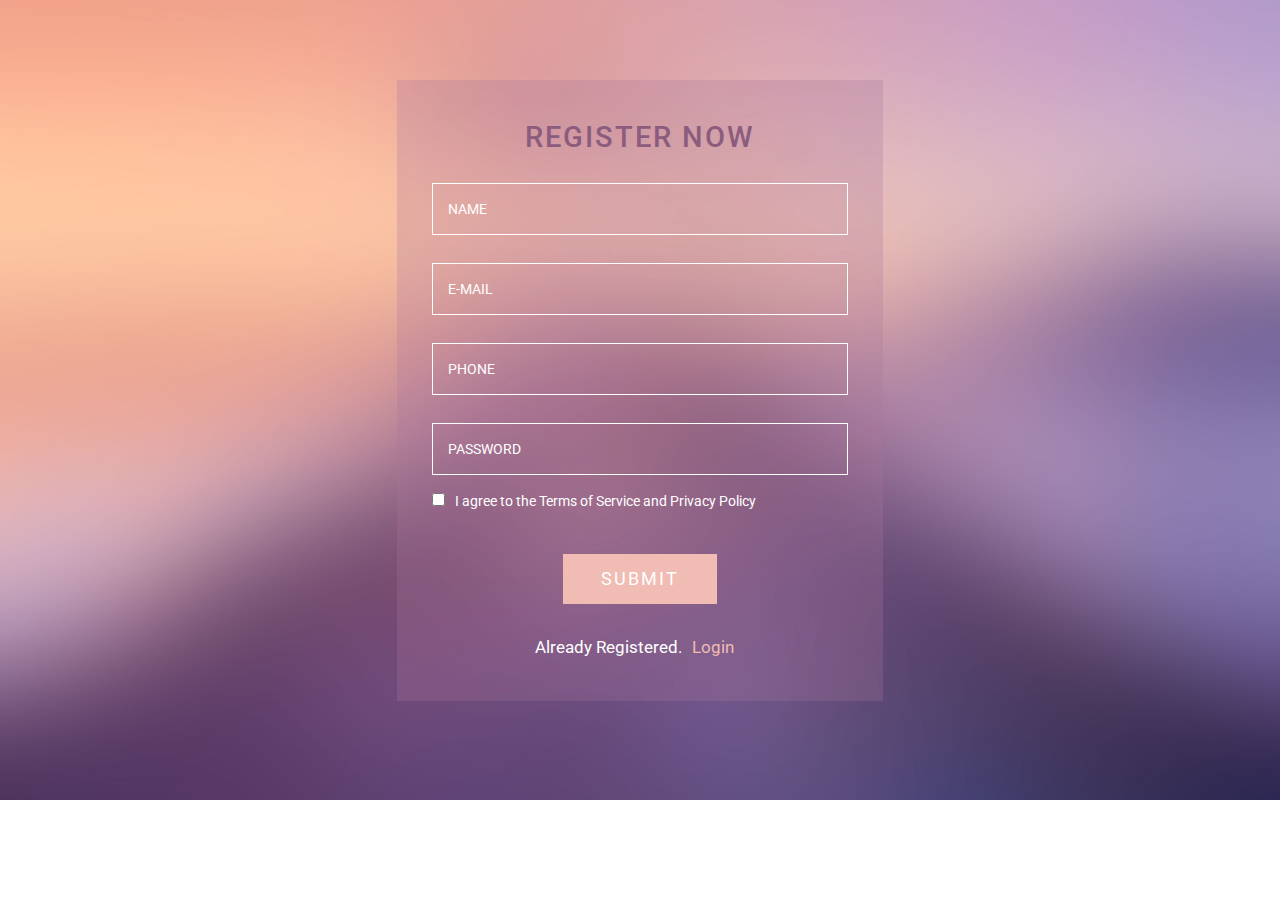
<file: registration.html>
<!--A Design by W3layouts
Author: W3layout
Author URL: http://w3layouts.com
License: Creative Commons Attribution 3.0 Unported
License URL: http://creativecommons.org/licenses/by/3.0/
-->
<!DOCTYPE html>
<head>
<title>Visitors an Admin Panel Category Bootstrap Responsive Website Template | Registration :: w3layouts</title>
<meta name="viewport" content="width=device-width, initial-scale=1">
<meta http-equiv="Content-Type" content="text/html; charset=utf-8" />
<meta name="keywords" content="Visitors Responsive web template, Bootstrap Web Templates, Flat Web Templates, Android Compatible web template, 
Smartphone Compatible web template, free webdesigns for Nokia, Samsung, LG, SonyEricsson, Motorola web design" />
<script type="application/x-javascript"> addEventListener("load", function() { setTimeout(hideURLbar, 0); }, false); function hideURLbar(){ window.scrollTo(0,1); } </script>
<!-- bootstrap-css -->
<link rel="stylesheet" href="css/bootstrap.min.css" >
<!-- //bootstrap-css -->
<!-- Custom CSS -->
<link href="css/style.css" rel='stylesheet' type='text/css' />
<link href="css/style-responsive.css" rel="stylesheet"/>
<!-- font CSS -->
<link href='//fonts.googleapis.com/css?family=Roboto:400,100,100italic,300,300italic,400italic,500,500italic,700,700italic,900,900italic' rel='stylesheet' type='text/css'>
<!-- font-awesome icons -->
<link rel="stylesheet" href="css/font.css" type="text/css"/>
<link href="css/font-awesome.css" rel="stylesheet"> 
<!-- //font-awesome icons -->
<script src="js/jquery2.0.3.min.js"></script>
</head>
<body>
<div class="reg-w3">
<div class="w3layouts-main">
	<h2>Register Now</h2>
		<form action="#" method="post">
			<input type="text" class="ggg" name="Name" placeholder="NAME" required="">
			<input type="email" class="ggg" name="Email" placeholder="E-MAIL" required="">
			<input type="text" class="ggg" name="Phone" placeholder="PHONE" required="">
			<input type="password" class="ggg" name="Password" placeholder="PASSWORD" required="">
			<h4><input type="checkbox" />I agree to the Terms of Service and Privacy Policy</h4>
			
				<div class="clearfix"></div>
				<input type="submit" value="submit" name="register">
		</form>
		<p>Already Registered.<a href="login.html">Login</a></p>
</div>
</div>
<script src="js/bootstrap.js"></script>
<script src="js/jquery.dcjqaccordion.2.7.js"></script>
<script src="js/scripts.js"></script>
<script src="js/jquery.slimscroll.js"></script>
<script src="js/jquery.nicescroll.js"></script>
<!--[if lte IE 8]><script language="javascript" type="text/javascript" src="js/flot-chart/excanvas.min.js"></script><![endif]-->
<script src="js/jquery.scrollTo.js"></script>
</body>
</html>
</file>
<file: css/style.css>
/*
Author: W3layout
Author URL: http://w3layouts.com
License: Creative Commons Attribution 3.0 Unported
License URL: http://creativecommons.org/licenses/by/3.0/
*/
h4, h5, h6,
h1, h2, h3 {margin: 0;}
ul, ol {margin: 0;}
p {margin: 0;}

html, body{
	font-family: 'Roboto', sans-serif;
    font-size: 100%;
    overflow-x: hidden;
    background: url(../images/bg.jpg) no-repeat 0px 0px;
	background-size:cover;
}
body a{
	transition: 0.5s all ease;
	-webkit-transition: 0.5s all ease;
	-moz-transition: 0.5s all ease;
	-o-transition: 0.5s all ease;
	-ms-transition: 0.5s all ease;
	text-decoration:none;
}
h1,h2,h3,h4,h5,h6{
	margin:0;			   
}
p{
	margin:0;
}
ul,label{
	margin:0;
	padding:0;
}
body a:hover{
	text-decoration:none;
}
	/*sidebar navigation*/
#sidebar {
    width:240px;
    height:100%;
    position:fixed;
    background:rgba(52, 48, 48, 0.78);
    -webkit-transition:all .3s ease-in-out;
    -moz-transition:all .3s ease-in-out;
    -o-transition:all .3s ease-in-out;
    transition:all .3s ease-in-out;
}
#sidebar ul li {
    position: relative;
}
.leftside-navigation,.right-stat-bar{
    height: 100%;
}
.right-stat-bar ul {
    list-style-type: none;
    padding-left: 0;
}
/*LEFT NAVIGATION ICON*/
.dcjq-icon {
    height:17px;
    width:17px;
    display:inline-block;
    background:url(../images/nav-expand.png) no-repeat top;
    border-radius:3px;
    -moz-border-radius:3px;
    -webkit-border-radius:3px;
    position:absolute;
    right:10px;
}
.active .dcjq-icon {
    background:url(../images/nav-expand.png) no-repeat bottom;
    border-radius:3px;
    -moz-border-radius:3px;
    -webkit-border-radius:3px;
}
.right-side-accordion .dcjq-icon {
    height:17px;
    width:17px;
    display:inline-block;
    background:url(../images/acc-expand.png) no-repeat top;
    border-radius:3px;
    -moz-border-radius:3px;
    -webkit-border-radius:3px;
    position:absolute;
    right:10px;
}
.right-side-accordion .active .dcjq-icon {
    background:url(../images/acc-expand.png) no-repeat bottom;
    border-radius:3px;
    -moz-border-radius:3px;
    -webkit-border-radius: 3px;
}
.right-side-accordion li:nth-child(2) ul li .prog-row {
    border: none;
}
/*---*/
.nav-collapse.collapse {
    display:inline;
}
ul.sidebar-menu,ul.sidebar-menu li ul.sub {
    margin:-2px 0 0;
    padding:0;
}
ul.sidebar-menu {
    padding-top:80px;

}
#sidebar>ul>li>ul.sub {
    display:none;
}
#sidebar .sub-menu>.sub li a {
    padding-left:46px;
}
#sidebar>ul>li.active>ul.sub,#sidebar>ul>li>ul.sub>li>a {
    display:block;
}
ul.sidebar-menu li ul.sub li {
    background:rgba(52, 48, 48, 0);
    margin-bottom:0;
    margin-left:0;
    margin-right:0;
}
ul.sidebar-menu li ul.sub li a {
    font-size:12px;
    padding-top:13px;
    padding-bottom:13px;
    -webkit-transition:all 0.3s ease;
    -moz-transition:all 0.3s ease;
    -o-transition:all 0.3s ease;
    -ms-transition:all 0.3s ease;
    transition:all 0.3s ease;
    color:#fff;
}
ul.sidebar-menu li ul.sub li a:hover,ul.sidebar-menu li ul.sub li.active a {
    color:#fff;
    -webkit-transition:all 0.3s ease;
    -moz-transition:all 0.3s ease;
    -o-transition:all 0.3s ease;
    -ms-transition:all 0.3s ease;
    transition:all 0.3s ease;
    display:block;
    background:rgba(40, 40, 46, 0.28);
}
ul.sidebar-menu li {
    border-bottom:1px solid rgba(255,255,255,0.05);
}
ul.sidebar-menu li.sub-menu {
    line-height:15px;
}
ul.sidebar-menu ul.sub li {
    border-bottom:none;
}
ul.sidebar-menu li a span {
    display:inline-block;
}
ul.sidebar-menu li a {
    color:#fff;
    text-decoration:none;
    display:block;
    padding:18px 0 18px 25px;
    font-size:12px;
    outline:none;
    -webkit-transition:all 0.3s ease;
    -moz-transition:all 0.3s ease;
    -o-transition:all 0.3s ease;
    -ms-transition:all 0.3s ease;
    transition:all 0.3s ease;
}
ul.sidebar-menu li a.active, ul.sidebar-menu li a:hover, ul.sidebar-menu li a:focus {
    background: rgba(40, 40, 46, 0.28);
    color: #fff;
    display: block;
    -webkit-transition: all 0.3s ease;
    -moz-transition: all 0.3s ease;
    -o-transition: all 0.3s ease;
    -ms-transition: all 0.3s ease;
    transition: all 0.3s ease;
}
ul.sidebar-menu li a i {
    font-size:15px;
    padding-right:6px;
}
ul.sidebar-menu li a:hover i,ul.sidebar-menu li a:focus i {
    color:#fff;
}
ul.sidebar-menu li a.active i {
    color:#fff;
}
.mail-info,.mail-info:hover {
    margin:-3px 6px 0 0;
    font-size: 11px;
}
/*main content*/
#main-content {
    margin-left:240px;
    -webkit-transition:all .3s ease-in-out;
    -moz-transition:all .3s ease-in-out;
    -o-transition:all .3s ease-in-out;
    transition:all .3s ease-in-out;
}
.footer {
    background: #d19a98;
    padding: 20px;
}
.footer p {
    color: #fff;
    letter-spacing: 1px;
}
.footer p a {
    color: #744e7d;
}
.footer p a:hover {
    color: #fff;
}
.header {
    left:0;
    right:0;
    z-index:1002;
    background:rgb(240, 188, 180);
    -webkit-transition:all .3s ease-in-out;
    -moz-transition:all .3s ease-in-out;
    -o-transition:all .3s ease-in-out;
    transition:all .3s ease-in-out;
}
.merge-header {
    margin-right:240px;
}
.fixed-top {
    position:fixed;
    box-shadow:1px 0 3px rgba(0,0,0,.15);
}
.wrapper {
    display:inline-block;
    margin-top:80px;
    padding:15px;
    width:100%;
}
.brand {
    background:#8b5c7e;
    float:left;
    width:240px;
    height:80px;
    position:relative;
}
a.logo {
    font-size:32px;
    color:#fff;
    float:left;
    margin:20px 0 0 25px;
    text-transform:uppercase;
}
a.logo:hover,a.logo:focus {
    text-decoration:none;
    outline:none;
}
a.logo span {
    color: #FF6C60;
}
/*notification*/
#top_menu .nav>li,ul.top-menu>li {
    float:left;
}
.notify-row {
    float:left;
    margin-top:23px;
    margin-left:25px;
}
ul.top-menu {
    margin-right:15px;
    margin-top: 0;
}
ul.top-menu > li > a {
    color: #fff;
    font-size: 16px;
    background: #8b5c7e;
    padding: 4px 8px;
    margin-right: 15px;
    border-radius: 50%;
    -webkit-border-radius: 50%;
    padding-right: 8px !important;
}
ul.top-menu>li>a:hover,ul.top-menu>li>a:focus {
    background:#fa9fa4;
    text-decoration:none;
    color:#fff !important;
    padding-right:8px !important;
}
.nav .open>a, .nav .open>a:focus, .nav .open>a:hover {
     background:#fa9fa4 !important;
    color:#fff !important;
}
.notify-row .badge {
    position:absolute;
    right:-10px;
    top:-10px;
    z-index:100;
}
.dropdown-menu.extended {
    max-width:320px !important;
    min-width:160px !important;
    top:42px;
    width:300px !important;
    padding:0 10px;
    box-shadow:0 0px 5px rgba(0,0,0,0.1) !important;
    border-radius:5px;
    -webkit-border-radius:5px;
    background:#fff;
    border:none;
    left:-10px;
}
.notify-row .notification span.label {
    display:inline-block;
    height:21px;
    padding:5px;
    width:22px;
    font-size:12px;
    margin-right:10px;
}
.dropdown-menu.extended .alert-icon,.noti-info {
    float:left;
}
.noti-info {
    padding-left:10px;
    padding-top:6px;
    color:#414147;
}
.dropdown-menu.extended .alert {
    margin-bottom:10px;
}
.dropdown-menu.extended .alert-icon {
    border-radius:100%;
    display:inline-block;
    height:35px;
    width:35px;
}
.dropdown-menu.extended .alert-icon i {
    font-size:16px;
    width:35px;
    line-height:35px;
    height:35px;
}
.dropdown-menu.extended.inbox li a,.dropdown-menu.extended.tasks-bar li a {
    background:#f1f2f7;
    border-radius:5px;
    -webkit-border-radius:5px;
    padding:10px;
    margin-bottom:10px;
    float:left;
    width:100%;
}
.dropdown-menu.extended li p {
    margin:0;
    padding:10px 0;
    border-radius:0px;
    -webkit-border-radius:0px;
}
.dropdown-menu.extended li a {
    font-size:12px;
    list-style:none;
}
.dropdown-menu.extended.logout {
    padding:10px;
}
.dropdown-menu.extended.logout li a {
    padding:10px;
}
.dropdown-menu.extended li a:hover {
    color:#32323a;
}
.dropdown-menu.tasks-bar .task-info .desc {
    font-size:13px;
    font-weight:normal;
    float:left;
    width:80%;
}
.dropdown-menu.tasks-bar .task-info .desc h5 {
    color:#32323a;
    text-transform:uppercase;
    font-size:12px;
    font-weight:600;
    margin-bottom:5px;
    margin-top:0;
}
.dropdown-menu.tasks-bar .task-info .desc p {
    padding-top:0;
    color:#8f8f9b;
    font-weight:300;
}
.dropdown-menu.tasks-bar .task-info .percent {
    width:20%;
    float:right;
    font-size:13px;
    font-weight:600;
    padding-left:10px;
    line-height:normal;
}
.dropdown-menu.tasks-bar .progress {
    background:#fff;
}
.dropdown-menu.extended .progress {
    margin-bottom:0 !important;
    height:10px;
}
.dropdown-menu.inbox li a .photo img {
    border-radius:2px 2px 2px 2px;
    -webkit-border-radius:2px 2px 2px 2px;
    float:left;
    height:40px;
    margin-right:10px;
    width:40px;
}
.dropdown-menu.inbox li a .subject {
    display:block;
}
.dropdown-menu.inbox li a .subject .from {
    font-size:12px;
    font-weight:600;
}
.dropdown-menu.inbox li a .subject .time {
    font-size:11px;
    font-style:italic;
    font-weight:bold;
    position:absolute;
    right:20px;
}
.dropdown-menu.inbox li a .message {
    display:block !important;
    font-size:11px;
}
.top-nav {
    margin-top:20px;
}
.top-nav img {
    border-radius:50%;
    -webkit-border-radius:50%;
    width:33px;
}
.top-nav .icon-user i {
    height: 33px;
    width:33px;
    line-height: 33px;
    display: inline-block;
    font-size: 1.7em;
    padding-left: 10px;
}
.top-nav .icon-user .username {
    color: #555555;
    font-size: 13px;
    position: relative;
    top: -5px;
}
.top-nav .icon-user .caret {
    position: relative;
    top: -4px;
}
.top-nav ul.top-menu>li .dropdown-menu.logout {
    width:170px !important;
}
.top-nav li.dropdown .dropdown-menu {
    float:right;
    right:0;
    left:auto;
}
.dropdown-menu.extended.logout>li {
    float:left;
    width:100%;
}
.log-arrow-up {
    background:url("../images/top-arrow.png") no-repeat;
    width:18px;
    height:10px;
    margin-top:-20px;
    float:right;
    margin-right:15px;
}
.dropdown-menu.extended.logout>li>a {
    border-bottom:none !important;
}
.full-width .dropdown-menu.extended.logout>li>a:hover {
    background:#F1F2F7 !important;
    color:#32323a !important;
}
.dropdown-menu.extended.logout>li>a:hover {
    background:#F1F2F7 !important;
    border-radius:5px;
}
.dropdown-menu.extended.logout>li>a:hover i {
    color:#ffa2a2;
}
.dropdown-menu.extended.logout>li>a i {
    font-size:17px;
}
.dropdown-menu.extended.logout>li>a>i {
    padding-right:10px;
}
.top-nav .username {
    font-size:13px;
    color:#fff;
}
.top-nav ul.top-menu>li>a {
    border-radius: 100px;
    -webkit-border-radius: 100px;
    padding: 0px;
    background: none;
    margin-right: 0;
    border: 1px solid #8b5c7e;
    background: #8b5c7e;
}
.top-nav ul.top-menu>li.language>a {
    margin-top:-2px;
    padding:4px 12px;
    line-height:20px;
}
.top-nav ul.top-menu>li.language>a img {
    border-radius:0;
    -webkit-border-radius:0;
    width:18px;
}
.top-nav ul.top-menu>li.language ul.dropdown-menu li img {
    border-radius:0;
    -webkit-border-radius:0;
    width:18px;
}
.top-nav ul.top-menu>li {
    margin-left:10px;
}
.top-nav ul.top-menu>li>a:hover,.top-nav ul.top-menu>li>a:focus {
    border:1px solid #fa9fa4;
    background:#fa9fa4 !important;
    border-radius:100px;
    -webkit-border-radius:100px;
}
.top-nav .dropdown-menu.extended.logout {
    top:50px;
}
.top-nav .nav .caret {
    border-bottom-color:#A4AABA;
    border-top-color:#A4AABA;
}
.top-nav ul.top-menu>li>a:hover .caret {
    border-bottom-color:#000;
    border-top-color: #000;
}
/*form*/
.position-center {
    width:62%;
    margin: 0 auto;
}
/*----*/
.notify-arrow {
    background:url("../images/top-arrow.png") no-repeat;
    width:18px;
    height:10px;
    margin-top:0;
    opacity:0;
    position:absolute;
    left:16px;
    top:-20px;
    transition:all 0.25s ease 0s;
    z-index:10;
    margin-top:10px;
    opacity: 1;
}
/*search*/
.search {
    width: 20px;
    -webkit-transition: all .3s ease;
    -moz-transition: all .3s ease;
    -ms-transition: all .3s ease;
    -o-transition: all .3s ease;
    transition: all .3s ease;
    border: 1px solid #8b5c7e;
    box-shadow: none;
    background: #8b5c7e url(../images/search-icon.png) no-repeat 10px 8px;
    padding: 0 5px 0 30px;
    color: #fff;
    border-radius: 100px;
    -webkit-border-radius: 100px;
	cursor:pointer;
}
.search:focus {
    width:180px;
    border:1px solid #8b5c7e;
    box-shadow:none;
    -webkit-transition:all .3s ease;
    -moz-transition:all .3s ease;
    -ms-transition:all .3s ease;
    -o-transition:all .3s ease;
    transition:all .3s ease;
    color:#c8c8c8;
    font-weight: 300;
}
.todo-search:focus{
    width:100% !important;
}
/*--sidebar toggle---*/
.sidebar-toggle-box {
    float:left;
    margin-top:23px;
    margin-left:-15px;
    background:#8b5c7e;
    border-radius:50%;
    -webkit-border-radius:50%;
    width:32px;
    height:32px;
    position:absolute;
    right:-15px;
}
.sidebar-toggle-box .fa-bars {
    cursor:pointer;
    display:inline-block;
    font-size:15px;
    padding:8px 8px 8px 9px;
    color:#fff;
}
.sidebar-toggle-box:hover {
    background:#fa9fa4;
}
.hide-left-bar {
    margin-left:-240px !important;
    -webkit-transition:all .3s ease-in-out;
    -moz-transition:all .3s ease-in-out;
    -o-transition:all .3s ease-in-out;
    transition:all .3s ease-in-out;
}
.open-right-bar {
    right:0px !important;
    -webkit-transition:all .3s ease-in-out;
    -moz-transition:all .3s ease-in-out;
    -o-transition:all .3s ease-in-out;
    transition:all .3s ease-in-out;
}
.merge-left {
    margin-left:0px !important;
}
.hide-right-bar {
    margin-right:-240px !important;
    -webkit-transition:all .3s ease-in-out;
    -moz-transition:all .3s ease-in-out;
    -o-transition:all .3s ease-in-out;
    transition:all .3s ease-in-out;
}
.toggle-right-box {
    float:left;
    background:#f6f6f6;
    border-radius:50%;
    -webkit-border-radius:50%;
    width:35px;
    height:35px;
}
.toggle-right-box:hover {
    background:#ffa2a2;
}
.toggle-right-box:hover .fa-bars {
    color:rgba(0,0,0,0.3);
}
.toggle-right-box .fa-bars {
    cursor:pointer;
    display:inline-block;
    font-size:15px;
    padding:10px;
    color: #bfbfc1;
}
/*--market--*/
.market-update-block {
    padding: 2em 2em;
    background: #999;
}
.market-update-block h3 {
    color: #fff;
    font-size: 2em;
}
.market-update-block h4 {
	font-size: 1.2em;
    color: #fff;
    margin: 0.3em 0em;
}
.market-update-block p {
    color: #fff;
    font-size: 0.8em;
    line-height: 1.8em;
}
.market-update-block.clr-block-1 {
    background: #53d769;
    box-shadow: 0 2px 5px 0 rgba(0, 0, 0, 0.16), 0 2px 10px 0 rgba(0, 0, 0, 0.12);
    transition: 0.5s all;
  -webkit-transition: 0.5s all;
  -moz-transition: 0.5s all;
  -o-transition: 0.5s all;
}
.market-update-block.clr-block-2 {
    background:#fc3158;
    box-shadow: 0 2px 5px 0 rgba(0, 0, 0, 0.16), 0 2px 10px 0 rgba(0, 0, 0, 0.12);
    transition: 0.5s all;
  -webkit-transition: 0.5s all;
  -moz-transition: 0.5s all;
  -o-transition: 0.5s all;
}
.market-update-block.clr-block-3 {
    background:#147efb;
    box-shadow: 0 2px 5px 0 rgba(0, 0, 0, 0.16), 0 2px 10px 0 rgba(0, 0, 0, 0.12);
    transition: 0.5s all;
  -webkit-transition: 0.5s all;
  -moz-transition: 0.5s all;
  -o-transition: 0.5s all;
}
.market-update-block.clr-block-4 {
    background:#2a2727;
    box-shadow: 0 2px 5px 0 rgba(0, 0, 0, 0.16), 0 2px 10px 0 rgba(0, 0, 0, 0.12);
    transition: 0.5s all;
  -webkit-transition: 0.5s all;
  -moz-transition: 0.5s all;
  -o-transition: 0.5s all;
}
.market-update-block.clr-block-1:hover {
    background: #8b5c7e;
   transition: 0.5s all;
  -webkit-transition: 0.5s all;
  -moz-transition: 0.5s all;
  -o-transition: 0.5s all;
}
.market-update-block.clr-block-2:hover {
    background: #8b5c7e;
   transition: 0.5s all;
  -webkit-transition: 0.5s all;
  -moz-transition: 0.5s all;
  -o-transition: 0.5s all;
}
.market-update-block.clr-block-3:hover {
    background:#8b5c7e;
    transition: 0.5s all;
  -webkit-transition: 0.5s all;
  -moz-transition: 0.5s all;
  -o-transition: 0.5s all;
}
.market-update-block.clr-block-4:hover {
    background:#8b5c7e;
    transition: 0.5s all;
  -webkit-transition: 0.5s all;
  -moz-transition: 0.5s all;
  -o-transition: 0.5s all;
}
.market-update-right i.fa.fa-users {
    font-size: 3em;
    color:#fff;
   text-align: left;
}
.market-update-right i.fa.fa-eye {
     font-size: 3em;
    color:#fff;
   text-align: left;
}
.market-update-right i.fa.fa-usd {
     font-size:3em;
    color:#fff;
    text-align: left;
}
.market-update-right i.fa.fa-shopping-cart{
     font-size:3em;
    color:#fff;
    text-align: left;
}
.market-update-left {
    padding: 0px;
}
.market-update-right {
    padding-left: 0;
}
.market-updates {
    margin: 1.5em 0;
}
/*--market--*/
.panel-heading {
    position: relative;
    height: 57px;
    line-height: 57px;
    letter-spacing: 0.2px;
    color: #000;
    font-size: 18px;
    font-weight: 400;
    padding: 0 16px;
    background:#ddede0;
   border-top-right-radius: 2px;
   border-top-left-radius: 2px; 
    text-transform: uppercase;
    text-align: center;
}
.panel {
    border: none ! important;
}
.agileinfo-grap {
    padding: 2em;
    background:rgb(238, 249, 240);
	box-shadow: 0 2px 5px 0 rgba(0, 0, 0, 0.16), 0 2px 10px 0 rgba(0, 0, 0, 0.12);
}
header.agileits-box-header.clearfix h3 {
    font-size: 24px;
    font-weight: 400;
    text-transform: uppercase;
    color:#000;
    text-align: center;
    margin-bottom: 1em;
}
.calendar-widget {
    background-color: #eef9f0;
    border-radius: 4px;
    -webkit-box-shadow: 0 1px 1px rgba(0,0,0,.05);
    box-shadow: 0 1px 1px rgba(0,0,0,.05);
	padding: 3em;
}
span.panel-title{
	color:#000000;
	 font-size: 18px;
}

.agile-calendar-grid {
    border: 1px solid #c0dbc5;
}
.alert-info .alert-icon {
    background-color: #99cce3;
}
.alert-danger .alert-icon {
    background-color: #fcb1ae;
}
.alert-success .alert-icon {
    background-color: #98d7ad;
}
.alert-warning .alert-icon {
    background-color: #ffe699;
}
.alert-icon i {
    width: 40px;
    height: 40px;
    display: block;
    text-align: center;
    line-height: 40px;
    font-size: 20px;
    color: #fff;
}
.alert-icon {
    width: 40px;
    height: 40px;
    display: inline-block;
    -webkit-border-radius: 100%;
    -moz-border-radius: 100%;
    border-radius: 100%;
}
.notification-sender {
    color: #414147;
}
.alert-success .notification-info a {
    color: #42b663;
}
.notification-info p {
    margin: 0px;
    color: #999;
    font-size: 12px;
}
.notification-meta {
    margin-bottom: 3px;
    padding-left: 0;
    list-style: none;
}
.notification-info {
    margin-left: 56px;
    margin-top: -40px;
}
.notifications{
	background-color: #eef9f0;
    border-radius: 4px;
    -webkit-box-shadow: 0 1px 1px rgba(0,0,0,.05);
    box-shadow: 0 1px 1px rgba(0,0,0,.05);
    padding: 2em;
}
.alert-danger .notification-info a {
    color: #fb6f6b;
}
.alert-info .notification-info a {
    color: #45a2c9;
}
.alert {
    padding: 16.8px !important;
}
/*-- graphs --*/
.area-grids{
    border: 10px solid #d8d8d8;
    background: #FFF;
    padding: 1em;
}
.charts-right {
    padding-left: 0;
}
.chart-left {
    padding-right: 0;
}
.agile-bottom-right {
    padding-left: 0;
}
.agile-bottom-left {
    padding-right: 0;
}
#graph {
  width: 100%;
  margin: 20px auto 0 auto;
}
pre {
  height: 250px;
  overflow: auto;
}

div#graph1,div#graph4,div#graph5,div#graph6,div#graph7,div#graph8,div#graph9 {
    width: 100% !important;
    z-index: 1;
}
.agile-Updating-grids, .agile-bottom-grid, .agile-last-grid {
    background: #eef9f0;
    padding: 2em;
	border-radius: 4px;
    -webkit-box-shadow: 0 1px 1px rgba(0,0,0,.05);
    box-shadow: 0 1px 1px rgba(0,0,0,.05);
}
.agile-bottom-grids {
    margin: 2em 0;
}
.agil-info-calendar {
    margin: 1.5em 0;
}
.area-grids-heading h3 {
    font-size: 20px;
    color: #000;
    text-align: center;
    margin-bottom: 1em;
    text-transform: uppercase;
}
/*-- graphs --*/
/*--statistics--*/
.stats-info ul li {
    margin-bottom: 1em;
    border-bottom:1px solid #e1ab91;
    padding-bottom: 18px;
    font-size: 0.9em;
    color: #555;
}
.table>thead>tr>th {
    border-bottom: 1px solid #e1ab91 ! important;
}
.table>tbody>tr>td, .table>tbody>tr>th, .table>tfoot>tr>td, .table>tfoot>tr>th, .table>thead>tr>td, .table>thead>tr>th {
    border-bottom: 1px solid #e9e9e9 ! important;
}
.progress.progress-right {
    width: 25%;
    float: right;
    height: 8px;
    margin-bottom: 0;
}
.stats-info ul li.last {
    border-bottom: none;
    padding-bottom: 0;
    margin-bottom: 0.5em;
}
.stats-info span.pull-right {
    font-size: 0.7em;
    margin-left: 11px;
    line-height: 2em;
}
.table.stats-table {
    margin-bottom: 0;
}
.stats-table span.label{
    font-weight: 500;
}
.stats-table h5 {
    color: #4F52BA;
    font-size: 0.9em;
}
.stats-table h5.down {
    color: #D81B60;
}
.stats-table h5 i.fa {
    font-size: 1.2em;
    font-weight: 800;
    margin-left: 3px;
}
.stats-table thead tr th {
    color: #8b5c7e;
}
.stats-table td {
    font-size: 0.9em;
    color: #555;
    padding: 11px !important;
}
/*--//statistics--*/
/*--Progress bars--*/
.progress {
    height: 10px;
    margin: 7px 0;
    overflow: hidden;
    background: #e1e1e1;
    z-index: 1;
    cursor: pointer;
}
.task-info .percentage{
	float:right;
	height:inherit;
	line-height:inherit;
}
.task-desc{
	font-size:12px;
}
.wrapper-dropdown-3 .dropdown li a:hover span.task-desc {
	color:#65cea7;
}
.progress .bar {
		z-index: 2;
		height:15px; 
		font-size: 12px;
		color: white;
		text-align: center;
		float:left;
		-webkit-box-sizing: content-box;
		-moz-box-sizing: content-box;
		-ms-box-sizing: content-box;
		box-sizing: content-box;
		-webkit-transition: width 0.6s ease;
		  -moz-transition: width 0.6s ease;
		  -o-transition: width 0.6s ease;
		  transition: width 0.6s ease;
	}
.progress-striped .yellow{
	background:#f0ad4e;
} 
.progress-striped .green{
	background:#5cb85c;
} 
.progress-striped .light-blue{
	background:#4F52BA;
} 
.progress-striped .red{
	background:#d9534f;
} 
.progress-striped .blue{
	background:#428bca;
} 
.progress-striped .orange {
	background:#e94e02;
}
.progress-striped .bar {
  background-image: -webkit-gradient(linear, 0 100%, 100% 0, color-stop(0.25, rgba(255, 255, 255, 0.15)), color-stop(0.25, transparent), color-stop(0.5, transparent), color-stop(0.5, rgba(255, 255, 255, 0.15)), color-stop(0.75, rgba(255, 255, 255, 0.15)), color-stop(0.75, transparent), to(transparent));
  background-image: -webkit-linear-gradient(45deg, rgba(255, 255, 255, 0.15) 25%, transparent 25%, transparent 50%, rgba(255, 255, 255, 0.15) 50%, rgba(255, 255, 255, 0.15) 75%, transparent 75%, transparent);
  background-image: -moz-linear-gradient(45deg, rgba(255, 255, 255, 0.15) 25%, transparent 25%, transparent 50%, rgba(255, 255, 255, 0.15) 50%, rgba(255, 255, 255, 0.15) 75%, transparent 75%, transparent);
  background-image: -o-linear-gradient(45deg, rgba(255, 255, 255, 0.15) 25%, transparent 25%, transparent 50%, rgba(255, 255, 255, 0.15) 50%, rgba(255, 255, 255, 0.15) 75%, transparent 75%, transparent);
  background-image: linear-gradient(45deg, rgba(255, 255, 255, 0.15) 25%, transparent 25%, transparent 50%, rgba(255, 255, 255, 0.15) 50%, rgba(255, 255, 255, 0.15) 75%, transparent 75%, transparent);
  -webkit-background-size: 40px 40px;
  -moz-background-size: 40px 40px;
  -o-background-size: 40px 40px;
  background-size: 40px 40px;
}
.progress.active .bar {
  -webkit-animation: progress-bar-stripes 2s linear infinite;
  -moz-animation: progress-bar-stripes 2s linear infinite;
  -ms-animation: progress-bar-stripes 2s linear infinite;
  -o-animation: progress-bar-stripes 2s linear infinite;
  animation: progress-bar-stripes 2s linear infinite;
}
@-webkit-keyframes progress-bar-stripes {
  from {
    background-position: 40px 0;
  }
  to {
    background-position: 0 0;
  }
}
@-moz-keyframes progress-bar-stripes {
  from {
    background-position: 40px 0;
  }
  to {
    background-position: 0 0;
  }
}
@-ms-keyframes progress-bar-stripes {
  from {
    background-position: 40px 0;
  }
  to {
    background-position: 0 0;
  }
}
@-o-keyframes progress-bar-stripes {
  from {
    background-position: 0 0;
  }
  to {
    background-position: 40px 0;
  }
}
@keyframes progress-bar-stripes {
  from {
    background-position: 40px 0;
  }
  to {
    background-position: 0 0;
  }
}
/*--Progress bars--*/
.stats-info-agileits {
    background: #eef9f0;
    padding: 2em;
    border-radius: 4px;
    -webkit-box-shadow: 0 1px 1px rgba(0,0,0,.05);
    box-shadow: 0 1px 1px rgba(0,0,0,.05);
}
.agileits-w3layouts-stats {
    margin: 2.5em 0;
}
h4.title {
    font-size: 20px;
    color: #000;
    text-align: center;
    margin-bottom: 2em;
    text-transform: uppercase;
}
.stats-last-agile {
    background: #eef9f0;
    padding: 2em;
    border-radius: 4px;
    -webkit-box-shadow: 0 1px 1px rgba(0,0,0,.05);
    box-shadow: 0 1px 1px rgba(0,0,0,.05);
}
.w3-agile-google_map{
    background: #eef9f0;
    padding: 2em;
    border-radius: 4px;
    -webkit-box-shadow: 0 1px 1px rgba(0,0,0,.05);
    box-shadow: 0 1px 1px rgba(0,0,0,.05);
}
.w3-agile-map-left iframe{
		width:100%;
		min-height:450px;
		border: 15px solid #ffffff;
		outline:none;
}
.w3-agile-map-right iframe{
		width:100%;
		min-height:450px;
		border: 15px solid #ffffff;
		outline:none;
}
/*button*/
.btn-row {
    margin-bottom: 10px;
}
.typo-agile {
    background: #eef9f0;
    padding: 2em;
    border-radius: 4px;
    -webkit-box-shadow: 0 1px 1px rgba(0,0,0,.05);
    box-shadow: 0 1px 1px rgba(0,0,0,.05);
}
/*-- icons --*/
.codes a {
    color: #999;
}
.icon-box {
    padding: 8px 15px;
   background: rgb(218, 223, 219);
    margin: 1em 0 1em 0;
    border: 5px solid #eef9f0;
    text-align: left;
    -moz-box-sizing: border-box;
    -webkit-box-sizing: border-box;
    box-sizing: border-box;
    font-size: 13px;
    transition: 0.5s all;
    -webkit-transition: 0.5s all;
    -o-transition: 0.5s all;
    -ms-transition: 0.5s all;
    -moz-transition: 0.5s all;
    cursor: pointer;
} 
.icon-box:hover {
    background: #000;
	transition:0.5s all;
	-webkit-transition:0.5s all;
	-o-transition:0.5s all;
	-ms-transition:0.5s all;
	-moz-transition:0.5s all;
}
.icon-box:hover i.fa {
	color:#fff !important;
}
.icon-box:hover a.agile-icon {
	color:#fff !important;
}
.codes .bs-glyphicons li {
    float: left;
    width: 12.5%;
    height: 115px;
    padding: 10px; 
    line-height: 1.4;
    text-align: center;  
    font-size: 12px;
    list-style-type: none;	
}
.codes .bs-glyphicons .glyphicon {
    margin-top: 5px;
    margin-bottom: 10px;
    font-size: 24px;
}
.codes .glyphicon {
    position: relative;
    top: 1px;
    display: inline-block;
    font-family: 'Glyphicons Halflings';
    font-style: normal;
    font-weight: 400;
    line-height: 1;
    -webkit-font-smoothing: antialiased;
    -moz-osx-font-smoothing: grayscale;
	color: #777;
} 
.codes .bs-glyphicons .glyphicon-class {
    display: block;
    text-align: center;
    word-wrap: break-word;
}
h3.icon-subheading {
    font-size: 28px;
    color: #b64d99 !important;
    margin: 30px 0 15px;
    letter-spacing: 2px;
    border: none;
    display: block;
}
h3.agileits-icons-title {
    text-align: center;
    font-size: 33px;
    color: #222222;
    font-weight: 600;
    letter-spacing: 2px;
}
.icons a {
    color: #000000;
}
.icon-box i {
    margin-right: 10px !important;
    font-size: 20px !important;
    color: #000000!important;
}
.bs-glyphicons li {
    float: left;
    width: 18%;
    height: 115px;
    padding: 10px;
    line-height: 1.4;
    text-align: center;
    font-size: 12px;
    list-style-type: none;
    background:rgba(149, 149, 149, 0.18);
    margin: 1%;
}
.bs-glyphicons .glyphicon {
    margin-top: 5px;
    margin-bottom: 10px;
    font-size: 24px;
	color: #282a2b;
}
.glyphicon {
    position: relative;
    top: 1px;
    display: inline-block;
    font-family: 'Glyphicons Halflings';
    font-style: normal;
    font-weight: 400;
    line-height: 1;
    -webkit-font-smoothing: antialiased;
    -moz-osx-font-smoothing: grayscale;
	color: #777;
} 
.bs-glyphicons .glyphicon-class {
    display: block;
    text-align: center;
    word-wrap: break-word;
}
@media (max-width:1080px){
.icon-box {
    width: 33.33%;
}
}
@media (max-width:991px){
	h3.agileits-icons-title {
		font-size: 28px;
	}
	h3.icon-subheading {
		font-size: 22px;
	}
}
@media (max-width:768px){
	h3.agileits-icons-title {
		font-size: 28px;
	}
	h3.icon-subheading {
		font-size: 25px;
	}
	.row {
		margin-right: 0;
		margin-left: 0;
	}
	.icon-box {
    margin: 0;
    width: 100%;
}
}
@media (max-width: 640px){
	.icon-box {
		float: left;
		width: 50%;
	}
}
@media (max-width: 480px){
	.bs-glyphicons li {
		width: 31%;
	}
}
@media (max-width: 414px){
	h3.agileits-icons-title {
		font-size: 23px;
	}
	h3.icon-subheading {
		font-size: 18px;
	}
	.bs-glyphicons li {
		width: 31.33%;
	}
}
@media (max-width: 384px){
	.icon-box {
		float: none;
		width: 100%;
	}
}
/*-- //icons --*/
.w3_wthree_agileits_icons.main-grid-border {
    padding: 5em 0;
}
/*--Typography--*/
.well {
    font-weight: 300;
    font-size: 14px;
}
.list-group-item {
    font-weight: 300;
    font-size: 14px;
}
li.list-group-item1 {
    font-size: 14px;
    font-weight: 300;
}
.typo p {
    margin: 0;
    font-size: 14px;
    font-weight: 300;
}
.show-grid [class^=col-] {
    background: #fff;
	text-align: center;
	margin-bottom: 10px;
	line-height: 2em;
	border: 10px solid #f0f0f0;
}
.show-grid [class*="col-"]:hover {
	background: #e0e0e0;
}
.grid_3{
	margin-bottom:2em;
}
.xs h3, h3.m_1{
	color:#000;
	font-size:1.7em;
	font-weight:300;
	margin-bottom: 1em;
}
.grid_3 p{
	color: #999;
	font-size: 0.85em;
	margin-bottom: 1em;
	font-weight: 300;
}
.grid_4{
	background:none;
	
}
.label {
	font-weight: 300 !important;
	border-radius:4px;
}  
.grid_5{
	background:none;
	padding:2em 0;
}
.grid_5 h3, .grid_5 h2, .grid_5 h1, .grid_5 h4, .grid_5 h5, h3.hdg, h3.bars {
    margin-bottom: 1em;
    color: #b64d99;
    font-size: 26px;
    letter-spacing: 2px;
}
.table > thead > tr > th, .table > tbody > tr > th, .table > tfoot > tr > th, .table > thead > tr > td, .table > tbody > tr > td, .table > tfoot > tr > td {
	border-top: none !important;
}
.tab-content > .active {
	display: block;
	visibility: visible;
}
.pagination > .active > a, .pagination > .active > span, .pagination > .active > a:hover, .pagination > .active > span:hover, .pagination > .active > a:focus, .pagination > .active > span:focus {
	z-index: 0;
}
.badge-primary {
	background-color: #03a9f4;
}
.badge-success {
	background-color: #fb5710;
}
.badge-warning {
	background-color: #ffc107;
}
.badge-danger {
	background-color: #e51c23;
}
.grid_3 p{
	line-height: 2em;
	color: #888;
	font-size: 0.9em;
	margin-bottom: 1em;
	font-weight: 300;
}
.bs-docs-example {
	margin: 1em 0;
}
section#tables  p {
	margin-top: 1em;
}
.tab-container .tab-content {
	border-radius: 0 2px 2px 2px;
	border: 1px solid #e0e0e0;
	padding: 16px;
	background-color: #ffffff;
}
.table td, .table>tbody>tr>td, .table>tbody>tr>th, .table>tfoot>tr>td, .table>tfoot>tr>th, .table>thead>tr>td, .table>thead>tr>th {
	padding: 15px!important;
}
.table > thead > tr > th, .table > tbody > tr > th, .table > tfoot > tr > th, .table > thead > tr > td, .table > tbody > tr > td, .table > tfoot > tr > td {
	font-size: 0.9em;
	color: #999;
	border-top: none !important;
}
.tab-content > .active {
	display: block;
	visibility: visible;
}
.label {
	font-weight: 300 !important;
}
.label {
	padding: 4px 6px;
	border: none;
	text-shadow: none;
}
.alert {
	font-size: 0.85em;
}
h1.t-button,h2.t-button,h3.t-button,h4.t-button,h5.t-button {
	line-height:2em;
	margin-top:0.5em;
	margin-bottom: 0.5em;
}
li.list-group-item1 {
	line-height: 2.5em;
}
.input-group {
	margin-bottom: 20px;
}
.in-gp-tl{
	padding:0;
}
.in-gp-tb{
	padding-right:0;
}
.list-group {
	margin-bottom: 48px;
}
ol {
	margin-bottom: 44px;
}
h2.typoh2{
    margin: 0 0 10px;
}
@media (max-width:768px){
.grid_5 {
	padding: 0 0 1em;
}
.grid_3 {
	margin-bottom: 0em;
}
}
@media (max-width:640px){
h1, .h1, h2, .h2, h3, .h3 {
	margin-top: 0px;
	margin-bottom: 0px;
}
.grid_5 h3, .grid_5 h2, .grid_5 h1, .grid_5 h4, .grid_5 h5, h3.hdg, h3.bars {
	margin-bottom: .5em;
}
.progress {
	height: 10px;
	margin-bottom: 10px;
}
ol.breadcrumb li,.grid_3 p,ul.list-group li,li.list-group-item1 {
	font-size: 14px;
}
.breadcrumb {
	margin-bottom: 25px;
}
.well {
	font-size: 14px;
	margin-bottom: 10px;
}
h2.typoh2 {
	font-size: 1.5em;
}
.label {
	font-size: 60%;
}
.in-gp-tl {
	padding: 0 1em;
}
.in-gp-tb {
	padding-right: 1em;
}
}
@media (max-width:480px){
.grid_5 h3, .grid_5 h2, .grid_5 h1, .grid_5 h4, .grid_5 h5, h3.hdg, h3.bars {
	font-size: 1.2em;
}
.table h1 {
	font-size: 26px;
}
.table h2 {
	font-size: 23px;
}
.table h3 {
	font-size: 20px;
}
.label {
	font-size: 53%;
}
.alert,p {
	font-size: 14px;
}
.pagination {
	margin: 20px 0 0px;
}
.grid_3.grid_4.w3layouts {
	margin-top: 25px;
}
}
@media (max-width: 320px){
.grid_4 {
	margin-top: 18px;
}
h3.title {
	font-size: 1.6em;
}
.alert, p,ol.breadcrumb li, .grid_3 p,.well, ul.list-group li, li.list-group-item1,a.list-group-item {
	font-size: 13px;
}
.alert {
	padding: 10px;
	margin-bottom: 10px;
}
ul.pagination li a {
	font-size: 14px;
	padding: 5px 10px;
}
.list-group {
	margin-bottom: 10px;
}
.well {
	padding: 10px;
}
.nav > li > a {
	font-size: 14px;
}
}
/*-- //typography --*/
.typo {
    padding: 5em 0;
}
ul.bs-glyphicons-list {
    padding: 0;
}
.w3ls_head {
    font-size: 30px;
    color: #000000;
    margin-bottom: 2em;
    letter-spacing: 2px;
    text-transform: uppercase;
    text-align: center;
}
.agile-grid{
	background: #eef9f0;
    padding: 2em;
    border-radius: 4px;
    -webkit-box-shadow: 0 1px 1px rgba(0,0,0,.05);
    box-shadow: 0 1px 1px rgba(0,0,0,.05);
}
.wthree-font-awesome{
	background: #eef9f0;
    padding: 2em;
    border-radius: 4px;
    -webkit-box-shadow: 0 1px 1px rgba(0,0,0,.05);
    box-shadow: 0 1px 1px rgba(0,0,0,.05);
}
.w3layouts-glyphicon{
	background: #eef9f0;
    padding: 2em;
    border-radius: 4px;
    -webkit-box-shadow: 0 1px 1px rgba(0,0,0,.05);
    box-shadow: 0 1px 1px rgba(0,0,0,.05);
}
.table-agile-info{
	background: #eef9f0;
    padding: 2em;
    border-radius: 4px;
    -webkit-box-shadow: 0 1px 1px rgba(0,0,0,.05);
    box-shadow: 0 1px 1px rgba(0,0,0,.05);
}
.form-w3layouts{
	background: #eef9f0;
    padding: 2em;
    border-radius: 4px;
    -webkit-box-shadow: 0 1px 1px rgba(0,0,0,.05);
    box-shadow: 0 1px 1px rgba(0,0,0,.05);
}
.panel-default>.panel-heading {
    color: #000000 ! important;
    background-color: #ddede0 ! important;
    border-color: #ddede0 ! important;
    font-size: 20px;
}
p.hd-title {
    color: #b64d99;
    font-size: 20px;
    margin-bottom: 1em;
}
.bg-success {
    color: #c6efd0;
    background-color: #27c24c;
}
.bg-info {
    color: #dcf2f8;
    background-color: #23b7e5;
}
.bg-info {
    color: #dcf2f8;
    background-color: #23b7e5;
}
.bg-danger {
    color: #ffffff;
    background-color: #f05050;
}
.text-success {
    color: #27c24c;
}
.text-warning {
    color: #fad733;
}
.text-danger {
    color: #f05050;
}
.btn-default {
    color: #58666e !important;
    background-color: #fcfdfd;
    background-color: #fff;
    border-color: #dee5e7;
    border-bottom-color: #d8e1e3;
    -webkit-box-shadow: 0 1px 1px rgba(90, 90, 90, 0.1);
    box-shadow: 0 1px 1px rgba(90, 90, 90, 0.1);
}
select.input-sm {
    height: 30px;
    line-height: 30px;
}
.w-sm {
    width: 150px;
}
.inline {
    display: inline-block !important;
}
.v-middle {
    vertical-align: middle !important;
}
.m-b-xs {
    margin-bottom: 5px;
}
#upload{
    font-family:'PT Sans Narrow', sans-serif;
    background-color:#fff;
    /*background-image:-webkit-linear-gradient(top, #373a3d, #313437);*/
    /*background-image:-moz-linear-gradient(top, #373a3d, #313437);*/
    /*background-image:linear-gradient(top, #373a3d, #313437);*/
    width:100%;
    padding:30px;
    border-radius:3px;
    margin:0px auto 100px;
    /*box-shadow: 0 0 10px rgba(0, 0, 0, 0.3);*/
}
#drop{
    background-color: #fff;
    padding: 100px 50px;
    margin-bottom: 30px;
    border: 5px dashed #F1F2F7;
    border-radius: 3px;
    /*border-image: url('../img/border-image.png') 25 repeat;*/
    text-align: center;
    text-transform: uppercase;
    font-size:16px;
    font-weight:bold;
    color:#7f858a;
}
#drop a{
    background-color:#8b5c7e;
    padding:12px 26px;
    color:#fff;
    font-size:14px;
    border-radius:2px;
    cursor:pointer;
    display:inline-block;
    margin-top:12px;
    line-height:1;
}
#drop a:hover{
    background-color:#dfa7a6;
}
#drop input{
    display:none;
}
#upload ul{
    list-style:none;
    margin:0;
    /*border-top:1px solid #2b2e31;*/
    /*border-bottom:1px solid #3d4043;*/
}
#upload ul li{
    background-color:#F1F2F7;
    /*background-image:-webkit-linear-gradient(top, #333639, #303335);*/
    /*background-image:-moz-linear-gradient(top, #333639, #303335);*/
    /*background-image:linear-gradient(top, #333639, #303335);*/
    /*border-top:1px solid #3d4043;*/
    /*border-bottom:1px solid #2b2e31;*/
    padding:15px;
    height: 80px;
    position: relative;
}
#upload ul li input{
    display: none;
}
#upload ul li p{
    width: 144px;
    overflow: hidden;
    white-space: nowrap;
    color: #32323a;
    font-size: 16px;
    font-weight: bold;
    position: absolute;
    top: 20px;
    left: 100px;
}
#upload ul li i{
    font-weight: normal;
    font-style:normal;
    color:#7f7f7f;
    display:block;
}
#upload ul li canvas{
    top: 15px;
    left: 32px;
    position: absolute;
}
#upload ul li span{
    width: 15px;
    height: 12px;
    background: url('../img/icons.png') no-repeat;
    position: absolute;
    top: 34px;
    right: 33px;
    cursor:pointer;
}
#upload ul li.working span{
    height: 16px;
    background-position: 0 -12px;
}
#upload ul li.error p{
    color: #8b5c7e;
}
#tzine-download{
    opacity:0.9;
    background-color:#257691;
    font-size:11px;
    text-align:center;
    text-transform:uppercase;
    width:150px;
    height:28px;
    line-height:28px;
    text-decoration:none !important;
    display: inline-block;
    border-radius: 2px;
    color: #fff !important;
    font-weight: bold;
    box-shadow: 0 -1px 2px #1e5e74 inset;
    border-top:1px solid #26849c;
    text-shadow:1px 1px 1px #1e6176;
    margin-top:6px;
}
#tzine-download:hover{
    opacity:1;
}
#tzine-actions{
    position:absolute;
    top:0;
    width:500px;
    right:50%;
    margin-right:-420px;
    text-align:right;
}
#tzine-actions iframe{
    display: inline-block;
    height: 21px;
    width: 95px;
    position: relative;
    float: left;
    margin-top: 11px;
}
.badge.bg-important {
    background: #ff6c60;
}
.badge.bg-warning {
    background: #FCB322;
}
/* mail inbox */
.mail-nav {
    margin:15px -15px 0 -15px;
}
.mail-nav li a {
    border-radius:0;
    -webkit-border-radius:0;
    border-top:1px solid #f2f3f6;
    padding:15px;
    border-right:3px solid rgba(0,0,0,0);
}
.mail-nav>li>a:hover,.mail-nav>li>a:focus {
    background:#fafafa;
    color:#8b5c7e;
    border-right:3px solid #8b5c7e;
}
.mail-nav>li.active>a,.mail-nav>li.active>a:hover,.mail-nav>li.active>a:focus {
    background:#fafafa;
    color:#8b5c7e;
    border-right:3px solid #8b5c7e;
}
.mail-nav>li+li {
    margin-left:0;
    margin-top:0px;
}
.mail-nav i {
    font-size:16px;
    margin-right:10px;
}
.inbox-notification {
    margin-top:-2px;
}
.user-head .inbox-avatar {
    width:65px;
    float:left;
}
.user-head .inbox-avatar img {
    border-radius:4px;
    -webkit-border-radius:4px;
}
.user-head .user-name {
    display:inline-block;
    margin:0 0 0 10px;
}
.user-head .user-name h5 {
    font-size:14px;
    margin-top:15px;
    margin-bottom:0;
    font-weight:300;
}
.user-head .user-name h5 a {
    color:#fff;
}
.user-head .user-name span a {
    font-size:12px;
    color:#87e2e7;
}
a.mail-dropdown {
    background:#80d3d9;
    padding:3px 5px;
    font-size:10px;
    color:#01a7b3;
    border-radius:2px;
    margin-top:20px;
}
.inbox-body {
    padding:20px;
}
.btn-compose {
    background:#f0bcb4;
    padding:12px 0;
    text-align:center;
    width:100%;
    color:#fff;
}
.btn-compose:hover,.btn-compose:focus {
    background:#1ca59e;
    color:#fff;
}
ul.inbox-nav {
    display:inline-block;
    width:100%;
    margin:0;
    padding:0;
}
.inbox-divider {
    border-bottom:1px solid #d5d8df;
}
.inbox-action {
    margin-top:50px;
}
.src-position {
    margin-top:-7px;
}
.mail-src-position {
    margin-top:-3px;
}
ul.labels-info {
    border-bottom:1px solid #f1f2f7;
    margin-bottom:10px;
}
ul.inbox-nav li {
    display:inline-block;
    line-height:45px;
    width:100%;
}
ul.inbox-nav li a {
    color:#6a6a6a;
    line-height:45px;
    width:100%;
    display:inline-block;
    padding:0 20px;
}
ul.inbox-nav li a:hover,ul.inbox-nav li.active a,ul.inbox-nav li a:focus {
    color:#6a6a6a;
    background:#d5d7de;
}
ul.inbox-nav li a i {
    padding-right:10px;
    font-size:16px;
    color:#6a6a6a;
}
ul.inbox-nav li a span.label {
    margin-top:13px;
}
ul.labels-info li h4 {
    padding-top:5px;
    color:#5c5c5e;
    font-size:15px;
    text-transform:uppercase;
}
ul.labels-info li {
    margin:0;
}
ul.labels-info li a {
    color:#6a6a6a;
    border-radius:0;
    padding-left:0;
    padding-right:0;
}
ul.labels-info li a:hover,ul.labels-info li a:focus {
    color:#6a6a6a;
    background:none;
}
ul.labels-info li a i {
    padding-right:10px;
}
.nav.nav-pills.nav-stacked.labels-info p {
    margin-bottom:0;
    padding:0 22px;
    color:#9d9f9e;
    font-size:11px;
}
.inbox-head {
    padding:20px;
    background:#41cac0;
    color:#fff;
    border-radius:0 4px 0 0;
    -webkit-border-radius:0 4px 0 0;
    min-height:80px;
}
.inbox-head h3 {
    margin:0;
    display:inline-block;
    padding-top:6px;
    font-weight:300;
}
.inbox-head .sr-input {
    height:40px;
    border:none;
    box-shadow:none;
    padding:0 10px;
    float:left;
    border-radius:4px 0 0 4px;
    color:#8a8a8a;
}
.inbox-head .sr-btn {
    height:40px;
    border:none;
    background:#00a6b2;
    color:#fff;
    padding:0 20px;
    border-radius:0 4px 4px 0;
    -webkit-border-radius:0 4px 4px 0;
}
.wht-bg {
    background: #fff;
    padding: 20px;
}
.wht-bg h4 {
    font-size:24px;
    color:#a2a2a2;
    font-weight:300;
	text-align:left;
}
.table-inbox-wrap {
    margin:0 -15px;
}
.mail-checkbox {
    margin-right:10px;
}
.table-inbox {
    margin:0;
}
.table-inbox tr td {
    padding:12px !important;
}
.table-inbox tr td:first-child {
    width:5%;
}
.table-inbox tr td:first-child .icheckbox_minimal {
    margin-left:15px;
}
.table-inbox tr td:hover {
    cursor:pointer;
}
.table-inbox tr td .fa-star.inbox-started,.table-inbox tr td .fa-star:hover {
    color:#f78a09;
}
.table-inbox tr td .fa-star {
    color:#d5d5d5;
}
.table-inbox tr.unread td {
    font-weight:600;
    background:#f7f7f7;
}
.table-inbox tr.unread a {
    color: #32323a;
}
.table-inbox tr a {
    color: #767676;
}
ul.inbox-pagination {
    float:right;
    list-style-type: none;
}
ul.inbox-pagination li {
    float:left;
}
.pagination li a {
    color: #32323a;
}
.mail-option {
    display:inline-block;
    margin-bottom:10px;
    width:100%;
}
.mail-option .chk-all {
    float:left;
}
.mail-option .chk-all,.mail-option .btn-group {
    margin-right:5px;
}
.mail-option .chk-all,.mail-option .btn-group a.btn {
    border:1px solid #e7e7e7;
    padding:5px 10px;
    display:inline-block;
    background:#fcfcfc;
    color:#afafaf;
    border-radius:3px !important;
    -webkit-border-radius:3px !important;
}
.inbox-pagination a.np-btn {
    border:1px solid #e7e7e7;
    padding:5px 15px;
    display:inline-block;
    background:#fcfcfc;
    color:#afafaf;
    border-radius:3px !important;
    -webkit-border-radius:3px !important;
}
.mail-option .chk-all input[type=checkbox] {
    margin-top:0;
}
.mail-option .btn-group a.all {
    padding:0;
    border:none;
}
.inbox-pagination a.np-btn {
    margin-left:5px;
}
.inbox-pagination li span {
    display:inline-block;
    margin-top:7px;
    margin-right:5px;
}
.fileinput-button {
    border:1px solid #e6e6e6;
    background:#eeeeee;
}
.inbox-body .modal .modal-body input,.inbox-body .modal .modal-body textarea {
    border:1px solid #e6e6e6;
    box-shadow:none;
}
.btn-send,.btn-send:hover {
    background:#00A8B3;
    color:#fff;
}
.btn-send:hover {
    background:#009da7;
}
.modal-header h4.modal-title {
    font-weight:300;
    font-family:'Open Sans',sans-serif;
}
.modal-body label {
    font-weight:400;
    font-family: 'Open Sans',sans-serif;
}
.compose-mail {
    width: 100%;
    display: inline-block;
    position: relative;
    margin-top: 20px;
}
.compose-mail .compose-options {
    color: #979797;
    cursor: pointer;
    display: inline-block;
    font-size: 14px;
    position: absolute;
    right: 10px;
    top: 7px;
}
.compose-mail input, .compose-mail input:focus {
    border:none;
    padding: 0;
    width: 80%;
    float: left;
}
.compose-mail .form-group {
    border:1px solid #F2F3F6;
    display: inline-block;
    width: 100%;
    margin-bottom: 0;
}
.compose-mail .form-group label {
    line-height: 34px;
    width: 10%;
    float: left;
    padding-left: 5px;
    margin-bottom: 0;
}
.compose-editor input {
    margin-top: 15px;
}
.compose-editor {
    margin-bottom: 15px;
    display: inline-block;
    width: 100%;
}
.compose-btn {
    float: left;
    margin-top: 6px;
}
.mail-header h4 {
    font-weight: 300;
}
.mail-sender, .attachment-mail {
    width: 100%;
    display: inline-block;
    margin: 20px 0;
    border-top:1px solid #EFF2F7 ;
    border-bottom:1px solid #EFF2F7 ;
    padding: 10px 0;
}
.mail-sender img {
    width: 30px;
    border-radius: 3px;
    -webkit-border-radius: 3px;
}
.mail-sender .date {
    line-height: 30px;
    margin-bottom: 0;
    text-align: right;
}
.view-mail a, .attachment-mail a:hover {
    color: #35bcb5;
}
.attachment-mail a{
    color: #32323a;
}
.attachment-mail ul li  {
    float: left;
    width: 200px;
    margin-right: 15px;
    margin-top: 15px;
    list-style: none;
}
.attachment-mail ul li a.atch-thumb img {
    width: 200px;
    height: 180px;
    margin-bottom: 10px;
}
.attachment-mail ul li a.name span {
    float: right;
    color: #767676;
}
.agile-info h3 {
    font-size: 2.5em;
    text-transform: uppercase;
    color: #8b5c7e;
    font-weight: 500;
    letter-spacing: 12px;
}
.agile-info h2 {
    font-size: 12em;
    color:#8b5c7e;
    line-height: 1;
    font-weight: 300;
    letter-spacing: 20px;
}
.agile-info {
   padding:9em 2em 16.6em;
    background: rgba(240, 188, 180, 0.42);
    box-shadow: 0 2px 5px 0 rgba(0, 0, 0, 0.16), 0 2px 10px 0 rgba(0, 0, 0, 0.12);
    text-align: center;
}
.agile-info p {
    font-size: 1em;
    color: #fff;
    text-transform: capitalize;
    letter-spacing: 1px;
    margin-bottom: 3em;
    margin-top: 2em;
}
.agile-info a {
    font-size: 1em;
    text-transform: uppercase;
    color: white;
    width: 18%;
    padding: 12px 0px;
    letter-spacing: 2px;
    display: inline-block;
    background: #f0bcb4;
    transition: 0.5s all;
    -webkit-transition: 0.5s all;
    -o-transition: 0.5s all;
    -moz-transition: 0.5s all;
    -ms-transition: 0.5s all;
}
.agile-info a:hover {
    background: #8b5c7e;
    transition: 0.5s all;
    -webkit-transition: 0.5s all;
    -o-transition: 0.5s all;
    -moz-transition: 0.5s all;
    -ms-transition: 0.5s all;
}
/*-- gallery --*/
.w3l-gallery-heading h3{
	text-align:right !important;
	color: #FF5722 !important;
}
.gallery-grid img {
    width: 100%;
    cursor: pointer;
}
.gallery-top-grids:nth-child(2),.gallery-top-grids:nth-child(3){
	margin-top:0;
}
.gallery-grids-left {
    padding: 10px;
}
.gallery-grid{
	position:relative;
	overflow: hidden;
}
.gallery-grid:hover .captn {
    bottom: 12%;
}
.captn {
    background:rgba(139, 92, 126, 0.73);
    padding: 2em;
    position: absolute;
    border: solid 1px #FFF;
    left: 6%;
    bottom: -100%;
    text-align: center;
    width: 340px;
    height: 200px;
    -webkit-transition: .5s all;
    transition: .5s all;
    -moz-transition: .5s all;
}
.captn h4 {
	font-size: 1.2em;
    color: #fff;
    margin: 2.5em 0 0 0;
    text-transform: uppercase;
    font-weight: 600;
    letter-spacing: 2px;
}
.captn p {
    margin: 0.5em 0 0 0;
    color: #FFFFFF;
    font-size: .9em;
}
/*-- //gallery --*/
.gallery {
    padding: 2em;
    background: rgb(238, 249, 240);
    box-shadow: 0 2px 5px 0 rgba(0, 0, 0, 0.16), 0 2px 10px 0 rgba(0, 0, 0, 0.12);
}
/*-- gallery --*/
.w3layouts-main h2 {
	color: #8b5c7e;
    font-size: 29px;
    letter-spacing: 2px;
    text-transform: uppercase;
    padding-bottom: 15px;
	    text-align: center;
}
.w3layouts-main {
    width: 30%;
    margin:5em auto;
    background:rgba(171, 119, 157, 0.27);
    padding: 42px 35px;
}
/*--//header--*/
/*--login--*/
input.ggg{
    width: 100%;
    padding: 15px 0px 15px 15px;
    border: 1px solid #fff;
    outline: none;
    font-size: 14px;
    color: #fff;
    margin: 14px 0px;
	background: none;
}
.w3layouts-main span {
    font-size: 16px;
    color: #fff;
    float: left;
    width: 32%;
	margin-top: 8px;
}
.w3layouts-main h6 {
    font-size: 16px;
    float: right;
    width: 37%;
	color: #fff;
    letter-spacing: 1px;
	margin-top: 8px;
	text-decoration:underline;
}
.w3layouts-main a {
    color: #fff;
	transition:0.5s all;
	-webkit-transition:0.5s all;
	-o-transition:0.5s all;
	-moz-transition:0.5s all;
	-ms-transition:0.5s all;
}
.w3layouts-main a:hover{
	color:#f0bcb4;
	transition:0.5s all;
	-webkit-transition:0.5s all;
	-o-transition:0.5s all;
	-moz-transition:0.5s all;
	-ms-transition:0.5s all;
}
.w3layouts-main input[type="submit"] {
    padding: 12px 38px;
    font-size: 18px;
    text-transform: uppercase;
    letter-spacing: 2px;
    background: #f0bcb4;
    color: white;
    border: none;
    outline: none;
	display: table;
    cursor: pointer;
    margin: 45px auto 31px;
    transition: 0.5s all;
    -webkit-transition: 0.5s all;
    -o-transition: 0.5s all;
    -moz-transition: 0.5s all;
    -ms-transition: 0.5s all;
}
.w3layouts-main input[type="submit"]:hover {
	background:#8b5c7e;
	transition:0.5s all;
	-webkit-transition:0.5s all;
	-o-transition:0.5s all;
	-moz-transition:0.5s all;
	-ms-transition:0.5s all;
}
.w3layouts-main p a {
    color: #f0bcb4;
    padding: 10px;
}
.w3layouts-main p a:hover {
    color: #fff;
}
.w3layouts-main p {
    font-size: 17px;
    color: #fff;
	text-align: center;
}
/*--//login--*/
h4 input[type="checkbox"] {
    margin-right: 10px;
}
.w3layouts-main h4{
    margin-right: 10px;
	color:#fff;
	font-weight:400;
	font-size:14px;
}
 /*--placeholder-color--*/
::-webkit-input-placeholder {
	color:#fff !important;
}
:-moz-placeholder { /* Firefox 18- */
	color:#fff !important; 
}
::-moz-placeholder {  /* Firefox 19+ */
	color:#fff !important;
}
:-ms-input-placeholder {  
	color:#fff !important;
}
/*--//placeholder-color--*/
.alert {
    margin-bottom: 23px !important;
}
div#chartContainer1,div#chartContainer2,div#chartContainer3,div#chartContainer4 {
    width: 100%;
    min-height: 500px;
}
div#chartContainer5,div#chartContainer6,div#chartContainer7,div#chartContainer8 {
    width: 100%;
    min-height: 500px;
}
.chart_agile_top {
    background-color: #eef9f0;
    border-radius: 4px;
    -webkit-box-shadow: 0 1px 1px rgba(0,0,0,.05);
    box-shadow: 0 1px 1px rgba(0,0,0,.05);
    padding: 2em;
    margin: 0 0 2em;
}
.floatcharts_w3layouts_top{
    background-color: #eef9f0;
    border-radius: 4px;
    -webkit-box-shadow: 0 1px 1px rgba(0,0,0,.05);
    box-shadow: 0 1px 1px rgba(0,0,0,.05);
    padding: 2em;
}
.map_wthree_top{
    background-color: #eef9f0;
    border-radius: 4px;
    -webkit-box-shadow: 0 1px 1px rgba(0,0,0,.05);
    box-shadow: 0 1px 1px rgba(0,0,0,.05);
    padding: 2em;
}
.vector-stat {
    height:150px;
    margin-top:20px;
}
canvas.canvasjs-chart-canvas {
}
.chart_agile_bottom{
	padding:20px;
	background:#fff;
}
.floatcharts_w3layouts_bottom{
	padding:20px;
	background:#fff;
}
.floatcharts_w3layouts_left {
    margin-bottom: 2em;
}
.w3-res-tb {
    padding: 2em 1em 0;
}
.pagination {
    margin: 0 !important;
}
div#graph10,div#graph11 {
    width: 100%;
}
/*-- responsive design --*/
@media (max-width: 1440px){
.w3layouts-main {
    width: 33%;
}
.captn {
    padding: 1em;
    width: 301px;
    height: 182px;
}
}
@media (max-width: 1366px){
.w3layouts-main {
    width: 35%;
}
.captn {
    width: 280px;
    height: 170px;
}
}
@media (max-width: 1280px){
.w3layouts-main {
    width: 38%;
}
.captn {
    width: 256px;
    height: 150px;
}
.market-update-block {
    padding: 1em 1em;
}
.alert {
    margin-bottom: 13px !important;
    padding: 12.8px !important;
}
div#graph1, div#graph4, div#graph5, div#graph6, div#graph7, div#graph8, div#graph9,div#graph10,div#graph11 {
  width: 260px ! important;
}
}
@media (max-width: 1080px){
.w3layouts-main {
    width: 45%;
}
.agile-info {
    padding: 9.1em 2em;
}
.captn {
    width: 198px;
    height: 118px;
}
.captn h4 {
    margin: 1em 0 0 0;
}
.market-update-gd {
    float: left;
    width: 50%;
    margin: 1em 0;
}
.market-updates {
    margin: 0em 0;
}
.agile-calendar {
    width: 100%;
    margin-bottom: 1.5em;
}
.w3agile-notifications {
    width: 100%;
}
.agile-last-left {
    width: 100%;
}
.agile-last-left.agile-last-middle{
    width: 100%;
	margin:1.5em 0;
}
.agile-last-left.agile-last-right{
    width: 100%;
}
div#graph1, div#graph4, div#graph5, div#graph6, div#graph7, div#graph8, div#graph9,div#graph10,div#graph11 {
    width: 650px !important;
}
.stats-info.widget {
    width: 100%;
    margin-bottom: 1.5em;


}
.stats-info.stats-last.widget-shadow {
    width: 100%;
}
.w-sm {
    width: 138px;
}
}
@media (max-width: 1024px){
.w3layouts-main {
    width: 47%;
}
.captn {
    width: 180px;
    height: 110px;
}
}
@media (max-width: 991px){
.captn {
    width: 171px;
    height: 102px;
}
.market-update-left {
    float: left;
    margin-left: 20px;
}
.market-update-right {
    float: left;
}
div#graph1, div#graph4, div#graph5, div#graph6, div#graph7, div#graph8, div#graph9,div#graph10,div#graph11 {
    width: 600px !important;
}
.w-sm {
    width: 127px;
}
}
@media (max-width: 800px){
.w3layouts-main {
    width: 62%;
}
.gallery-grids-left {
    width: 100%;
}
.captn {
    width: 350px;
    height: 200px;
}
.captn h4 {
    margin: 3em 0 0 0;
}
.market-update-right {
    width: 100%;
    padding: 0;
    text-align: center;
}
.market-update-left {
    margin-left: 0;
    text-align: center;
    width: 100%;
}
div#graph1, div#graph4, div#graph5, div#graph6, div#graph7, div#graph8, div#graph9,div#graph10,div#graph11 {
    width: 430px !important;
}
.table td, .table>tbody>tr>td, .table>tbody>tr>th, .table>tfoot>tr>td, .table>tfoot>tr>th, .table>thead>tr>td, .table>thead>tr>th {
    padding: 7px!important;
}
.com-w3ls {
    width: 100%;
}
.mail-w3agile {
    width: 100%;
}
}
@media (max-width: 768px){
.agile-info {
    padding: 17em 2em;
}
div#graph1, div#graph4, div#graph5, div#graph6, div#graph7, div#graph8, div#graph9,div#graph10,div#graph11 {
    width: 400px !important;
}
.table td, .table>tbody>tr>td, .table>tbody>tr>th, .table>tfoot>tr>td, .table>tfoot>tr>th, .table>thead>tr>td, .table>thead>tr>th {
    padding: 6px!important;
}
#drop {
    padding: 100px 30px;
}
.table-agile-info {
    padding: 2em 2em 10.7em;
}
.position-center {
    width: 100%;
    margin: 0 auto;
}
#upload {
    margin: 0px auto 230px;
}
.w3ls-graph {
    padding: 0;
}
.w3layouts-main {
    margin: 14.3em auto;
}
.search:focus {
    width:170px;
}
.todo-search:focus{
    width:95% !important;
}
}
@media (max-width: 736px){
.w3layouts-main {
    width: 65%;
}
.agile-info {
    padding: 2em 2em;
}
.captn {
    width: 534px;
    height: 300px;
}
.captn h4 {
    margin: 6em 0 0 0;
}
.w3ls-graph {
    padding: 0;
}
div#graph1, div#graph4, div#graph5, div#graph6, div#graph7, div#graph8, div#graph9,div#graph10,div#graph11 {
    width: 620px !important;
}
.table-agile-info {
    padding: 2em;
}
#upload {
    margin: 0px auto 50px;
}
.w3layouts-main {
    margin: 5em auto;
}
}
@media (max-width: 667px){
.w3layouts-main {
    width:72%;
}
.agile-info p {
    font-size: 0.9em;
    margin-bottom: 2em;
    margin-top: 2em;
}
.agile-info a {
    width: 26%;
}
.captn {
    width: 474px;
    height: 267px;
}
.captn h4 {
    margin: 5em 0 0 0;
}
div#graph1, div#graph4, div#graph5, div#graph6, div#graph7, div#graph8, div#graph9,div#graph10,div#graph11 {
    width: 555px !important;
}
}
@media (max-width: 640px){
.w3layouts-main {
    width: 75%;
}
.agile-info {
    padding: 3.7em 2em;
}
.captn {
    width: 452px;
    height: 250px;
}
div#graph1, div#graph4, div#graph5, div#graph6, div#graph7, div#graph8, div#graph9,div#graph10,div#graph11 {
    width: 525px !important;
}
}
@media (max-width: 600px){
.w3layouts-main {
    width: 80%;
}
.captn {
    width: 414px;
    height: 242px;
}
div#graph1, div#graph4, div#graph5, div#graph6, div#graph7, div#graph8, div#graph9,div#graph10,div#graph11 {
    width: 480px !important;
}
}
@media (max-width: 568px){
.w3layouts-main {
    width: 84%;
}
.captn {
    width: 386px;
    height: 225px;
}
.captn h4 {
    margin: 4em 0 0 0;
}
div#graph1, div#graph4, div#graph5, div#graph6, div#graph7, div#graph8, div#graph9,div#graph10,div#graph11 {
    width: 450px !important;
}
}
@media (max-width: 480px){
.w3layouts-main {
    width: 92%;
    margin: 3em auto;
    padding: 30px 20px;
}
.agile-info {
    padding: 7.1em 2em;
}
.agile-info a {
    width: 33%;
}
.captn {
    width: 308px;
    height: 180px;
}
.captn h4 {
    margin: 3em 0 0 0;
}
.w3-agile-map-left iframe {
    min-height: 300px;
}
.w3-agile-map-right iframe {
    min-height: 300px;
}
div#graph1, div#graph4, div#graph5, div#graph6, div#graph7, div#graph8, div#graph9,div#graph10,div#graph11 {
    width: 332px !important;
}
.table-agile-info {
    padding: 1em;
}
.table td, .table>tbody>tr>td, .table>tbody>tr>th, .table>tfoot>tr>td, .table>tfoot>tr>th, .table>thead>tr>td, .table>thead>tr>th {
    padding: 5px!important;
}
.form-w3layouts {
    padding: 1em;
}
}
@media (max-width: 414px){
.w3layouts-main h2 {
    font-size: 24px;
}
.w3layouts-main h6 {
    font-size: 14px;
    width: 45%;
}
.w3layouts-main span {
    font-size: 14px;
    width: 37%;
    margin-top: 2px;
}
.agile-info a {
    width: 40%;
}
.agile-info h2 {
    font-size: 9em;
}
.agile-info {
    padding: 5em 2em 11.3em;
}
.w3layouts-main {
    margin: 0em auto 11.4em;
    padding: 30px 20px;
}
.captn {
    width: 250px;
    height: 146px;
}
.captn h4 {
    margin: 2em 0 0 0;
}
.w3-agile-map-left,.w3-agile-map-right {
    padding: 0;
}
.market-update-gd {
    float: left;
    width: 100%;
}
.market-update-left {
    margin-left: 0;
    text-align: left;
    width: 63%;
}
.market-update-right {
    width: 26%;
    padding: 0;
    text-align: left;
}
.agileinfo-grap {
    padding: 1em;
}
.calendar-widget {
    padding: 1em;
}
.notifications {
    padding: 1em;
}
div#graph1, div#graph4, div#graph5, div#graph6, div#graph7, div#graph8, div#graph9,div#graph10,div#graph11 {
    width: 300px !important;
}
.agile-Updating-grids, .agile-bottom-grid, .agile-last-grid {
    padding: 1em;
}
.table td, .table>tbody>tr>td, .table>tbody>tr>th, .table>tfoot>tr>td, .table>tfoot>tr>th, .table>thead>tr>td, .table>thead>tr>th {
    padding: 6px!important;
}
.stats-info-agileits {
    padding: 1em;
}
.stats-last-agile {
    padding: 1em;
}
.w3layouts-glyphicon {
    padding: 1em;
}
.typo-agile {
    padding: 1em;
}
.agile-grid {
    padding: 1em;
}
.position-center {
    width: 92%;
}
#drop {
    padding: 50px 30px;
	margin-bottom:0;
}
.com-w3ls {
    padding: 0;
}
.mail-w3agile {
    padding: 0;
}
.wht-bg h4 {
    font-size: 16px;
}
.chart_agile_top {
    padding: 1em;
    margin: 0 0 1em;
}
.chart_agile_left,.chart_agile_right {
    padding: 0;
}
.floatcharts_w3layouts_top {
    padding: 1em;
}
.floatcharts_w3layouts_left {
    margin-bottom: 1em;
    padding: 0;
}
.vec-wthree{
	padding: 0;
}
}
@media (max-width: 384px){
.agile-info {
    padding: 5.9em 2em;
}
.w3layouts-main {
    margin: 0em auto 5.4em;
}
.gallery {
    padding: 1em;
}
.w3ls_head {
    margin-bottom: 0.5em;;
}
.table td, .table>tbody>tr>td, .table>tbody>tr>th, .table>tfoot>tr>td, .table>tfoot>tr>th, .table>thead>tr>td, .table>thead>tr>th {
    padding: 3px!important;
}
.wht-bg h4 {
    font-size: 14px;
}
}
@media (max-width: 375px){
.agile-info {
    padding: 3em 2em 8.95em;
}
.captn {
    width: 244px;
    height: 146px;
}
.table td, .table>tbody>tr>td, .table>tbody>tr>th, .table>tfoot>tr>td, .table>tfoot>tr>th, .table>thead>tr>td, .table>thead>tr>th {
    padding: 4px!important;
	    font-size: 0.75em;
}
div#graph1, div#graph4, div#graph5, div#graph6, div#graph7, div#graph8, div#graph9,div#graph10,div#graph11 {
    width: 290px !important;
}
.wht-bg h4 {
    font-size: 13px;
}
}
@media (max-width: 320px){
.w3layouts-main {
    width: 95%;
	margin: 0em auto 2em;
}
.w3layouts-main h6 {
    font-size: 13px;
    width: 49%;
}
.w3layouts-main span {
    width: 45%;
}
.w3layouts-main input[type="submit"] {
    padding: 10px 26px;
    font-size: 16px;
	margin: 45px auto 18px;
}
.agile-info h2 {
    font-size: 7em;
}
.agile-info a {
    width: 55%;
	font-size:0.9em;
}
.agile-info {
    padding: 3em 2em 8.95em;
}
.captn {
    width: 196px;
    height: 114px;
}
.captn h4 {
    margin: 1em 0 0 0;
}
.w3-agile-google_map {
    padding: 1em;
}
.w3-agile-map-left iframe {
    min-height: 250px;
}
.w3-agile-map-right iframe {
    min-height: 250px;
}
.market-update-gd {
    padding: 0;
}
.market-update-gd {
    margin: 0.8em 0;
}
.market-update-right {
    width: 30%;
}
.panel-body {
    padding: 6px ! important;
}
.agileinfo-grap {
    margin-top: 0.8em;
}
.agile-calendar {
    margin-bottom: 1em;
    padding: 0;
}
.w3agile-notifications {
    padding: 0;
}
.agile-last-left {
    padding: 0;
}
div#graph1, div#graph4, div#graph5, div#graph6, div#graph7, div#graph8, div#graph9,div#graph10,div#graph11 {
    width: 250px !important;
}
.stats-info.widget {
    margin-bottom: 1em;
    padding: 0;
}
.stats-info.stats-last.widget-shadow {
    padding: 0;
}
.table td, .table>tbody>tr>td, .table>tbody>tr>th, .table>tfoot>tr>td, .table>tfoot>tr>th, .table>thead>tr>td, .table>thead>tr>th {
    padding: 0px!important;
}
.agile-last-left.agile-last-middle {
    margin: 1em 0;
}
.table > thead > tr > th, .table > tbody > tr > th, .table > tfoot > tr > th, .table > thead > tr > td, .table > tbody > tr > td, .table > tfoot > tr > td {
    font-size: 0.75em;
}
#drop {
    padding: 50px 16px;
}
.mail-nav {
    margin: 0;
}
.w3-res-tb {
    padding: 2em 0em 0;
}
.col-lg-12 {
    padding: 0;
}
.table-inbox {
    margin: 14px;
}
.table {
    width: 90%;
}
.wht-bg h4 {
    font-size: 16px;
	float:none;
	text-align:center;
}
.input-append {
    margin-top: 1em;
}
.search:focus {
    width:150px;
}
.todo-search:focus{
    width:90% !important;
}
.wthree-font-awesome {
    padding: 1em;
}
.floatcharts_w3layouts_bottom {
    padding: 0px;
}
.chart_agile_bottom {
    padding: 0;
}
}
</file>
<file: css/style-responsive.css>
@media (min-width: 768px) and (max-width: 980px) {
    /*-*/
    .prd-row .action {
        right: 25px;
    }

    .hr-menu .brand{
        width: 100%;
    }

    .hr-menu .horizontal-menu {
        margin: 10px 0;
    }

    .hr-menu .hr-top-nav {
        margin-top: 10px;
        float: right;
    }
    .media-gal .item {
        width: 100%;
    }

    .media-filter {
        margin: 25px 0;
    }
}

@media (min-width: 480px) and (max-width: 767px) {
  .header{
    position: relative! important;
    margin-top: 80px ! important;
}
    .merge-header{
        margin-right: 0px !important;
    }
.brand{
    width: 100%;
    float: none;
    position: fixed;
    top: 0px;
    z-index: 1005;
}
    .sidebar-toggle-box{
        right: 10px;
    }
    .top-nav{
        margin-bottom: 20px;
    }
    .top-menu{
        margin-right: 10px;
    }
    .wrapper{
        margin-top: 0px;
    }
    ul.sidebar-menu {
        margin-top: 0px;
    }
    #sidebar{
        position: fixed !important;
        z-index: 1002;
        top: 80px;
    }
    #main-content{
        margin-left: 0px;
    }
    /*calendar*/
    .fc-button-inner {
        padding: 0;
    }
    /*-*/
    .prd-row .action {
        right: 25px;
    }

    .weather-full-info ul li {
        width: 15.8%;
    }

    .today-status {
        margin-bottom: 10px;
    }

    .hr-toggle {
        background: #32D2C9;
        color: rgba(0, 0, 0, 0.3);
        border-radius: 50%;
        -webkit-border-radius: 50%;
        height: 30px;
        line-height: 0;
        margin-top: -58px;
        position: fixed;
        right: 10px;
        width: 30px;
        z-index: 10000;
    }

    .hr-top-nav {
        display: inline-block;
        float: right;
        margin: 10px 0;
    }

    .horizontal-menu {
        width: 100%;
    }

    .horizontal-menu .navbar-nav > li {
        margin-bottom: 10px;
    }
    .lock-wrapper {
        padding: 0 20px;
    }

    .lock-wrapper img {
        width: 140px;
        height: 140px;
        margin-top: 10px;
    }

    .lock-pwd input {
        width: 70%;
    }

    #time {
        font-size: 100px;
    }
    .media-gal .item {
        width: 100%;
    }
    .media-filter {
        margin: 25px 0;
    }

    .media-filter + .pull-right, .media-filter + .pull-right + .btn  {
        float: left !important;
    }


}
@media (max-width:767px){

    .fixed-width #container, .fixed-width #container .header {
        width: 100%;
    }

    #sidebar{
        margin-left:-240px;
        -webkit-transition:all .3s ease-in-out;
        -moz-transition:all .3s ease-in-out;
        -o-transition:all .3s ease-in-out;
        transition:all .3s ease-in-out;
    }
    .hide-left-bar {
        margin-left:0px!important;
    }
    ul.sidebar-menu{
        padding-top: 0px;
    }
    /*-*/
    .prd-row .action {
        right: 25px;
    }
    .lock-wrapper {
        padding: 0 20px;
    }
    .lock-wrapper img {
        width: 140px;
        height: 140px;
        margin-top: 10px;
    }
    .lock-pwd input {
        width: 70%;
    }

    #time {
        font-size: 100px;
    }

    .media-gal .item {
        width: 100%;
    }
    .media-filter {
        margin: 25px 0;
    }

    .media-filter + .pull-right, .media-filter + .pull-right + .btn  {
        float: left !important;
    }

}
@media (max-width: 479px) {
    body{
        margin-top:80px !important;
    }
    .header{
        position: relative !important;

    }
    .merge-header{
        margin-right: 0px !important;
    }
    .brand{
        width: 100%;
        float: none;
        position: fixed;
        top: 0px;
        z-index: 1005;
    }
    .sidebar-toggle-box{
        right: 10px;
    }
    .top-nav{
        margin-bottom: 20px;
    }
    .top-menu{
        margin-right: 10px;
    }
    .wrapper{
        margin-top: 0px;
    }
    ul.sidebar-menu {
        margin-top: 0px;
    }
    #sidebar{
        position: fixed !important;
        z-index: 1002;
        top: 80px;
    }
    #main-content{
        margin-left: 0px;
    }
    .notify-row{
        float: none;
    }
    /*calendar*/
    .fc-button-inner, .fc-button-content {
        padding: 0;
    }
    .fc-header-title h2 {
        font-size: 12px!important;
    }
    .fc .fc-header-space {
        padding-left: 0;
    }
    .fc-state-active, .fc-state-active .fc-button-inner, .fc-state-active, .fc-button-today .fc-button-inner, .fc-state-hover, .fc-state-hover .fc-button-inner {
        background: none repeat scroll 0 0 #FFFFFF !important;
        color: #32323A !important;
    }
    .fc-state-default, .fc-state-default .fc-button-inner {
        background: none repeat scroll 0 0 #FFFFFF !important;
    }

    /*-*/
    .prd-row .action {
        right: 25px;
    }

    .weather-full-info ul li {
        width: 30%;
        margin-bottom: 10px;
    }

    .today-status {
        margin-bottom: 10px;
    }

    .hr-toggle {
        background: #32D2C9;
        color: rgba(0, 0, 0, 0.3);
        border-radius: 50%;
        -webkit-border-radius: 50%;
        height: 30px;
        line-height: 0;
        margin-top: -58px;
        position: fixed;
        right: 10px;
        width: 30px;
        z-index: 10000;
    }

    .hr-top-nav {
        display: inline-block;
        float: right;
        margin: 10px 0;
    }
    .horizontal-menu {
        width: 100%;
    }

    .horizontal-menu .navbar-nav > li {
        margin-bottom: 10px;
    }

    .lock-wrapper {
        padding: 0 20px;
    }
    .lock-wrapper img {
        width: 100px;
        height: 100px;
        margin-top: -25px;
    }

    .lock-pwd input {
        width: 70%;
    }

    #time {
        font-size: 50px;
    }

    .lock-pwd {
        padding: 0;
    }

    .media-gal .item {
        width: 100%;
    }

    .media-filter {
        margin: 5px 0;
    }

    .media-filter + .pull-right, .media-filter + .pull-right + .btn  {
        float: left !important;
    }

    .media-filter li a {
        margin-bottom: 10px;
        display: inline-block;
    }
}
</file>
<file: css/morris.css>
.morris-hover{position:absolute;z-index:1000}.morris-hover.morris-default-style{border-radius:10px;padding:6px;color:#666;background:rgba(255,255,255,0.8);border:solid 2px rgba(230,230,230,0.8);font-family:sans-serif;font-size:12px;text-align:center}.morris-hover.morris-default-style .morris-hover-row-label{font-weight:bold;margin:0.25em 0}.morris-hover.morris-default-style .morris-hover-point{white-space:nowrap;margin:0.1em 0}
</file>
<file: css/monthly.css>
/* Overall wrapper */
.monthly {
	background: #F3F3F5;
	color:#545454;
	-webkit-user-select: none;
	-moz-user-select: none;
	-ms-user-select: none;
	user-select: none;
	position: relative;
}

/* Contains title & nav */
.monthly-header {
    position: relative;
    text-align: center;
    padding: 10px;
    background:#ddede0;
    height: 48px;
    box-sizing: border-box;
}
.monthly-header-title {
    font-size: 1em;
    text-transform: uppercase;
    color: #000000;
}
/* wrapper for left button to make the clickable area bigger */
.monthly-prev {
	position: absolute;
	top:0;
	left:0;
	width:50px;
	height:100%;
	opacity: .5;
}
.monthly-prev:hover {
	opacity: 1;
}
/* Left Arrow */
.monthly-prev:after{
	content:'';
	position: absolute;
	top:50%;
	left:50%;
	border-left:2px solid #222;
	border-bottom:2px solid #222;
	width:10px;
	height:10px;
	margin:-3px 0 0 -5px;
	-webkit-transform:rotate(45deg) ;
		-ms-transform:rotate(45deg) ;
	        transform:rotate(45deg) ;
}
/* wrapper for right button to make the clickable area bigger */
.monthly-next {
	position: absolute;
	top:0;
	right:0;
	width:50px;
	height:100%;
	opacity: .5;
}
.monthly-next:hover {
	opacity: 1;
}
/* Right Arrow */
.monthly-next:after{
    content: '';
    position: absolute;
    top: 50%;
    left: 50%;
    border-right: 2px solid #222;
    border-top: 2px solid #222;
    width: 10px;
    height: 10px;
    margin: -3px 0 0 -5px;
    -webkit-transform: rotate(45deg);
    -ms-transform: rotate(45deg);
    transform: rotate(45deg);
}

/* Day of the week headings */
.monthly-day-title-wrap {
    display: table;
    width: 100.1%;
    background: #ddede0;
    border-bottom: 1px solid #c0dbc5;
    padding-bottom: 1.3em;
}
.monthly-day-title-wrap div {
    width: 14.28%!important;
    display: table-cell;
    box-sizing: border-box;
    position: relative;
    font-weight: 400;
    text-align: center;
    text-transform: uppercase;
    font-size: 1em;
    color: #000000;
}

/* Calendar days wrapper */
.monthly-day-wrap {
	display:table;
	width:100.1%;
	overflow: hidden;
}
.monthly-week {
	display:table-row;
	width:100.1%;
}
/* Calendar Days */
.monthly-day, .monthly-day-blank {
	width: 14.28%!important;
    display: table-cell;
    vertical-align: top;
    box-sizing: border-box;
    position: relative;
    font-weight: bold;
    color: inherit;
        background: #ddede0;
    box-shadow: 0 0 0 1px #c0dbc5;
    -webkit-transition: .25s;
    transition: .25s;
    padding: 0;
    text-decoration: none;
}
.monthly-day-event {
    padding-top: 17px !important; 
}
/* Trick to make the days' width equal their height */
.monthly-day:before {
	content: "";
	display: block;
	padding-top: 100%;
	float: left;
}

/* Hover effect for non event calendar days */
.monthly-day-wrap > a:hover {
	background: #A1C2E3;
}

/* Days that are part of previous or next month */
.monthly-day-blank {
	background:#eef9f0;
}

/* Event calendar day number styles */
.monthly-day-event > .monthly-day-number {
    position: absolute;
    line-height: 24px;
    top: 2px;
    left: 2px;
    font-size: 13px;
    color: #000;
}

/* Non-Event calendar day number styles */
.monthly-day-pick {
}
.monthly-day-pick > .monthly-day-number {
    line-height: 1em;
    font-size: 11px;
    padding-top: 35%;
    color: #000;
}

.monthly-day-pick > .monthly-indicator-wrap {
	margin:0;
}

/* Days in the past in "picker" mode */
.monthly-past-day:after{
	content: '';
	width: 150%;
	height: 2px;
	-webkit-transform-origin: left top;
		-ms-transform-origin: left top;
	        transform-origin: left top;
	-webkit-transform: rotate(45deg);
		-ms-transform: rotate(45deg);
	        transform: rotate(45deg);
	background: rgba(0, 0, 0, 0.1);
	position: absolute;
	left: 0;
	top: 0;
}
.monthly-past-day:hover {
	background: #fff!important;
}
/* Current day style */
.monthly-today .monthly-day-number {
    color: #ffffff;
    background: #000000;
    top: 1px;
    left: 1px;
    font-size: 13px;
    width: 176px;
    height: 156px;
    line-height: 24px;
}
.monthly-day-pick.monthly-today .monthly-day-number {
    padding: 0;
    margin: 21% 22% 0 12%;
}
/* Button to reset to current month */
.monthly-reset {
    display: inline-block;
    width: 12px;
    height: 12px;
    border: 2px solid #222;
    border-radius: 9px;
    position: relative;
    opacity: .5;
    margin-left: 5px;
    vertical-align: middle;
}
.monthly-reset:hover {
	opacity: 1;
}
/* Makes the little arrow on the reset button */
.monthly-reset:before {
    content: '';
    border: 3px solid transparent;
    border-left: 3px solid #fcb216;
    border-bottom: 3px solid #fcb216;
    position: absolute;
    left: 2px;
    top: 6px;
}
.monthly-reset:after {
    content: '';
    border: 3px solid transparent;
    border-left: 3px solid #222;
    border-bottom: 3px solid #222;
    position: absolute;
    left: 4px;
    top: 5px;
}
/* Button to return to month view */
.monthly-cal {
	display: inline-block;
	height:11px;
	width:13px;
	background:#222;
	position: relative;
	top:1px;
	margin-right:5px;
	opacity: .5;
}
.monthly-cal:hover {
	cursor: pointer;
	opacity: 1;
}
.monthly-cal:before {
    content: '';
    position: absolute;
    width: 2px;
    height: 3px;
    border: 1px solid #000000;
    background: #000000;
    top: -2px;
    left: 2px;
}
.monthly-cal:after {
	content:'';
	position: absolute;
	width:2px;
	height: 3px;
	border:1px solid #000000;
	background:#000000;
	top:-2px;
	right:2px;
}
.monthly-cal div {
    background: #fcb216;
    height: 6px;
    width: 11px;
    position: absolute;
    top: 4px;
    left: 1px;
}


/* Wrapper around events */
.monthly-indicator-wrap {
	position: relative;
	text-align: center;
	line-height: 0;
	max-width: 20px;
	margin:0 auto;
	padding-top:40%;
}

/* Event indicator dots */
.monthly-day .monthly-event-indicator {
	display: inline-block;
	margin: 1px;
	width: 8px;
	height: 8px;
	border-radius: 6px;
	vertical-align: middle;
	border-radius: 6px;
	background:#7BA7CE;
	font-size:0;
	color:transparent;
}

.monthly-day .monthly-event-indicator:hover {
	cursor: pointer;
}
/* Listing of events under calendar */
.monthly-event-list {
	background: rgba(233, 235, 236, 0.9);
	overflow: auto;
	position: absolute;
	top: 40px;
	width: 100%;
	height: calc(100% - 42px);
	display: none;
	-webkit-transition: .25s;
	transition:.25s;
	-webkit-transform:scale(0);
		-ms-transform:scale(0);
	        transform:scale(0);
}

/* Days in Events List */
.monthly-list-item {
	position: relative;
	padding:10px 10px 5px 50px;
	display: none;
	border-top: 1px solid #D6D6D6;
	text-align: left;
}

.monthly-list-item:after{
    content:'No Events';
    padding:4px 10px;
    display:block;
    margin-bottom:5px;
 }

.monthly-event-list .monthly-today .monthly-event-list-date {
	color: #EA6565;
}

/* Events in Events List */
.monthly-event-list .listed-event {
	display: block;
	color:#fff;
	padding:4px 10px;
	border-radius:2px;
	margin-bottom: 5px;
}

.monthly-list-item a:link, .monthly-list-item a:visited {
	text-decoration: none;
}

.item-has-event {
	display: block;
}

.item-has-event:after{
    display:none!important;
}

.monthly-event-list-date {
	width:50px;
	position: absolute;
	left:0;
	top:13px;
	text-align: center;
	font-size: 12px;
    font-weight: bold;
    line-height: 1.2em;
}

.monthly-list-time-start,
.monthly-list-time-end {
	font-size:.8em;
	display: inline-block;
}
.monthly-list-time-start:not(:empty):after {
	content:' -';
	padding-right:5px;
}

/* Events List custom webkit scrollbar */

.monthly-event-list::-webkit-scrollbar {width: 9px;}

/* Track */
.monthly-event-list::-webkit-scrollbar-track {background: none;}

/* Handle */
.monthly-event-list::-webkit-scrollbar-thumb {
	background:#ccc;
	border:1px solid #E9EBEC;
	border-radius: 10px;
}
.monthly-event-list::-webkit-scrollbar-thumb:hover {background:#555;}

/* Increase font & spacing over larger size */
@media (min-width: 400px) {
	.monthly-day-number {
		top: 5px;
		left: 5px;
		font-size: 13px;
	}
}
/* Styles for large mode where text is revealed within events */
@media (min-width: 600px) {
	.monthly-day-event {
		padding-top: 20px;
	}
	.monthly-day-event:before {
		padding-top: 77%;
	}
	.monthly-day-event > .monthly-indicator-wrap {
		width:auto;
		max-width: none;
	}
	.monthly-indicator-wrap {
		padding:0;
	}
	.monthly-day .monthly-event-indicator {
		display: block;
		margin: 0 0 1px 0;
		width: auto;
		height:20px;
		font-size: 10px;
		padding: 4px;
		border-radius:0;
		overflow: hidden;
		text-overflow: ellipsis;
		color:#fff;
		text-shadow:0 0 2px rgba(0,0,0,.2);
		text-decoration: none;
		line-height: 1em;
		white-space: nowrap;
		box-sizing: border-box;
	}

}
</file>
<file: css/minimal.css>
/* iCheck plugin Minimal skin, black
----------------------------------- */
.icheckbox_minimal,
.iradio_minimal {
    display: block;
    margin: 0;
    padding: 0;
    width: 18px;
    height: 18px;
    background: url(../images/minimal.png) no-repeat;
    border: none;
    cursor: pointer;
}

.icheckbox_minimal {
    background-position: 0 0;
}
    .icheckbox_minimal.hover {
        background-position: -20px 0;
    }
    .icheckbox_minimal.checked {
        background-position: -40px 0;
    }
    .icheckbox_minimal.disabled {
        background-position: -60px 0;
        cursor: default;
    }
    .icheckbox_minimal.checked.disabled {
        background-position: -80px 0;
    }

.iradio_minimal {
    background-position: -100px 0;
}
    .iradio_minimal.hover {
        background-position: -120px 0;
    }
    .iradio_minimal.checked {
        background-position: -140px 0;
    }
    .iradio_minimal.disabled {
        background-position: -160px 0;
        cursor: default;
    }
    .iradio_minimal.checked.disabled {
        background-position: -180px 0;
    }

/* Retina support */
@media only screen and (-webkit-min-device-pixel-ratio: 1.5),
       only screen and (-moz-min-device-pixel-ratio: 1.5),
       only screen and (-o-min-device-pixel-ratio: 3/2),
       only screen and (min-device-pixel-ratio: 1.5) {
    .icheckbox_minimal,
    .iradio_minimal {
        background-image: url(../images/minimal.png);
        -webkit-background-size: 200px 20px;
        background-size: 200px 20px;
    }
}
</file>
<file: css/font.css>
@font-face{font-family:'FontAwesome';src:url('fonts/fontawesome-webfont.eot?v=3.2.1');src:url('fonts/fontawesome-webfont.eot?#iefix&v=3.2.1') format('embedded-opentype'),url('fonts/fontawesome-webfont.woff?v=3.2.1') format('woff'),url('fonts/fontawesome-webfont.ttf?v=3.2.1') format('truetype'),url('fonts/fontawesome-webfont.svg#fontawesomeregular') format('svg');font-weight:normal;font-style:normal;}@media screen and (-webkit-min-device-pixel-ratio:0) {@font-face{font-family:'FontAwesome';src:url('fonts/fontawesome-webfont.svg#fontawesomeregular') format('svg');font-weight:normal;font-style:normal;}}[class^="icon-"],[class*=" icon-"]{font-family:FontAwesome;font-weight:normal;font-style:normal;text-decoration:inherit;-webkit-font-smoothing:antialiased;*margin-right:.3em;}[class^="icon-"]:before,[class*=" icon-"]:before{text-decoration:inherit;display:inline-block;speak:none;}.icon-large:before{vertical-align:-10%;font-size:1.3333333333333333em;}a [class^="icon-"],a [class*=" icon-"]{display:inline;}[class^="icon-"].icon-fixed-width,[class*=" icon-"].icon-fixed-width{display:inline-block;width:1.1428571428571428em;text-align:right;padding-right:0.2857142857142857em;}[class^="icon-"].icon-fixed-width.icon-large,[class*=" icon-"].icon-fixed-width.icon-large{width:1.4285714285714286em;}.icons-ul{margin-left:2.142857142857143em;list-style-type:none;}.icons-ul>li{position:relative;}.icons-ul .icon-li{position:absolute;left:-2.142857142857143em;width:2.142857142857143em;text-align:center;line-height:inherit;}[class^="icon-"].hide,[class*=" icon-"].hide{display:none;}.icon-muted{color:#eeeeee;}.icon-light{color:#ffffff;}.icon-dark{color:#333333;}.icon-border{border:solid 1px #eeeeee;padding:.2em .25em .15em;-webkit-border-radius:3px;-moz-border-radius:3px;border-radius:3px;}.icon-2x{font-size:2em;}.icon-2x.icon-border{border-width:2px;-webkit-border-radius:4px;-moz-border-radius:4px;border-radius:4px;}.icon-3x{font-size:3em;}.icon-3x.icon-border{border-width:3px;-webkit-border-radius:5px;-moz-border-radius:5px;border-radius:5px;}.icon-4x{font-size:4em;}.icon-4x.icon-border{border-width:4px;-webkit-border-radius:6px;-moz-border-radius:6px;border-radius:6px;}.icon-5x{font-size:5em;}.icon-5x.icon-border{border-width:5px;-webkit-border-radius:7px;-moz-border-radius:7px;border-radius:7px;}.pull-right{float:right;}.pull-left{float:left;}[class^="icon-"].pull-left,[class*=" icon-"].pull-left{margin-right:.3em;}[class^="icon-"].pull-right,[class*=" icon-"].pull-right{margin-left:.3em;}[class^="icon-"],[class*=" icon-"]{display:inline;width:auto;height:auto;line-height:normal;vertical-align:baseline;background-image:none;background-position:0% 0%;background-repeat:repeat;margin-top:0;}.icon-white,.nav-pills>.active>a>[class^="icon-"],.nav-pills>.active>a>[class*=" icon-"],.nav-list>.active>a>[class^="icon-"],.nav-list>.active>a>[class*=" icon-"],.navbar-inverse .nav>.active>a>[class^="icon-"],.navbar-inverse .nav>.active>a>[class*=" icon-"],.dropdown-menu>li>a:hover>[class^="icon-"],.dropdown-menu>li>a:hover>[class*=" icon-"],.dropdown-menu>.active>a>[class^="icon-"],.dropdown-menu>.active>a>[class*=" icon-"],.dropdown-submenu:hover>a>[class^="icon-"],.dropdown-submenu:hover>a>[class*=" icon-"]{background-image:none;}.btn [class^="icon-"].icon-large,.nav [class^="icon-"].icon-large,.btn [class*=" icon-"].icon-large,.nav [class*=" icon-"].icon-large{line-height:.9em;}.btn [class^="icon-"].icon-spin,.nav [class^="icon-"].icon-spin,.btn [class*=" icon-"].icon-spin,.nav [class*=" icon-"].icon-spin{display:inline-block;}.nav-tabs [class^="icon-"],.nav-pills [class^="icon-"],.nav-tabs [class*=" icon-"],.nav-pills [class*=" icon-"],.nav-tabs [class^="icon-"].icon-large,.nav-pills [class^="icon-"].icon-large,.nav-tabs [class*=" icon-"].icon-large,.nav-pills [class*=" icon-"].icon-large{line-height:.9em;}.btn [class^="icon-"].pull-left.icon-2x,.btn [class*=" icon-"].pull-left.icon-2x,.btn [class^="icon-"].pull-right.icon-2x,.btn [class*=" icon-"].pull-right.icon-2x{margin-top:.18em;}.btn [class^="icon-"].icon-spin.icon-large,.btn [class*=" icon-"].icon-spin.icon-large{line-height:.8em;}.btn.btn-small [class^="icon-"].pull-left.icon-2x,.btn.btn-small [class*=" icon-"].pull-left.icon-2x,.btn.btn-small [class^="icon-"].pull-right.icon-2x,.btn.btn-small [class*=" icon-"].pull-right.icon-2x{margin-top:.25em;}.btn.btn-large [class^="icon-"],.btn.btn-large [class*=" icon-"]{margin-top:0;}.btn.btn-large [class^="icon-"].pull-left.icon-2x,.btn.btn-large [class*=" icon-"].pull-left.icon-2x,.btn.btn-large [class^="icon-"].pull-right.icon-2x,.btn.btn-large [class*=" icon-"].pull-right.icon-2x{margin-top:.05em;}.btn.btn-large [class^="icon-"].pull-left.icon-2x,.btn.btn-large [class*=" icon-"].pull-left.icon-2x{margin-right:.2em;}.btn.btn-large [class^="icon-"].pull-right.icon-2x,.btn.btn-large [class*=" icon-"].pull-right.icon-2x{margin-left:.2em;}.nav-list [class^="icon-"],.nav-list [class*=" icon-"]{line-height:inherit;}.icon-stack{position:relative;display:inline-block;width:2em;height:2em;line-height:2em;vertical-align:-35%;}.icon-stack [class^="icon-"],.icon-stack [class*=" icon-"]{display:block;text-align:center;position:absolute;width:100%;height:100%;font-size:1em;line-height:inherit;*line-height:2em;}.icon-stack .icon-stack-base{font-size:2em;*line-height:1em;}.icon-spin{display:inline-block;-moz-animation:spin 2s infinite linear;-o-animation:spin 2s infinite linear;-webkit-animation:spin 2s infinite linear;animation:spin 2s infinite linear;}a .icon-stack,a .icon-spin{display:inline-block;text-decoration:none;}@-moz-keyframes spin{0%{-moz-transform:rotate(0deg);}100%{-moz-transform:rotate(359deg);}}@-webkit-keyframes spin{0%{-webkit-transform:rotate(0deg);}100%{-webkit-transform:rotate(359deg);}}@-o-keyframes spin{0%{-o-transform:rotate(0deg);}100%{-o-transform:rotate(359deg);}}@-ms-keyframes spin{0%{-ms-transform:rotate(0deg);}100%{-ms-transform:rotate(359deg);}}@keyframes spin{0%{transform:rotate(0deg);}100%{transform:rotate(359deg);}}.icon-rotate-90:before{-webkit-transform:rotate(90deg);-moz-transform:rotate(90deg);-ms-transform:rotate(90deg);-o-transform:rotate(90deg);transform:rotate(90deg);filter:progid:DXImageTransform.Microsoft.BasicImage(rotation=1);}.icon-rotate-180:before{-webkit-transform:rotate(180deg);-moz-transform:rotate(180deg);-ms-transform:rotate(180deg);-o-transform:rotate(180deg);transform:rotate(180deg);filter:progid:DXImageTransform.Microsoft.BasicImage(rotation=2);}.icon-rotate-270:before{-webkit-transform:rotate(270deg);-moz-transform:rotate(270deg);-ms-transform:rotate(270deg);-o-transform:rotate(270deg);transform:rotate(270deg);filter:progid:DXImageTransform.Microsoft.BasicImage(rotation=3);}.icon-flip-horizontal:before{-webkit-transform:scale(-1,1);-moz-transform:scale(-1,1);-ms-transform:scale(-1,1);-o-transform:scale(-1,1);transform:scale(-1,1);}.icon-flip-vertical:before{-webkit-transform:scale(1,-1);-moz-transform:scale(1,-1);-ms-transform:scale(1,-1);-o-transform:scale(1,-1);transform:scale(1,-1);}a .icon-rotate-90:before,a .icon-rotate-180:before,a .icon-rotate-270:before,a .icon-flip-horizontal:before,a .icon-flip-vertical:before{display:inline-block;}.icon-glass:before{content:"\f000";}.icon-music:before{content:"\f001";}.icon-search:before{content:"\f002";}.icon-envelope-alt:before{content:"\f003";}.icon-heart:before{content:"\f004";}.icon-star:before{content:"\f005";}.icon-star-empty:before{content:"\f006";}.icon-user:before{content:"\f007";}.icon-film:before{content:"\f008";}.icon-th-large:before{content:"\f009";}.icon-th:before{content:"\f00a";}.icon-th-list:before{content:"\f00b";}.icon-ok:before{content:"\f00c";}.icon-remove:before{content:"\f00d";}.icon-zoom-in:before{content:"\f00e";}.icon-zoom-out:before{content:"\f010";}.icon-power-off:before,.icon-off:before{content:"\f011";}.icon-signal:before{content:"\f012";}.icon-gear:before,.icon-cog:before{content:"\f013";}.icon-trash:before{content:"\f014";}.icon-home:before{content:"\f015";}.icon-file-alt:before{content:"\f016";}.icon-time:before{content:"\f017";}.icon-road:before{content:"\f018";}.icon-download-alt:before{content:"\f019";}.icon-download:before{content:"\f01a";}.icon-upload:before{content:"\f01b";}.icon-inbox:before{content:"\f01c";}.icon-play-circle:before{content:"\f01d";}.icon-rotate-right:before,.icon-repeat:before{content:"\f01e";}.icon-refresh:before{content:"\f021";}.icon-list-alt:before{content:"\f022";}.icon-lock:before{content:"\f023";}.icon-flag:before{content:"\f024";}.icon-headphones:before{content:"\f025";}.icon-volume-off:before{content:"\f026";}.icon-volume-down:before{content:"\f027";}.icon-volume-up:before{content:"\f028";}.icon-qrcode:before{content:"\f029";}.icon-barcode:before{content:"\f02a";}.icon-tag:before{content:"\f02b";}.icon-tags:before{content:"\f02c";}.icon-book:before{content:"\f02d";}.icon-bookmark:before{content:"\f02e";}.icon-print:before{content:"\f02f";}.icon-camera:before{content:"\f030";}.icon-font:before{content:"\f031";}.icon-bold:before{content:"\f032";}.icon-italic:before{content:"\f033";}.icon-text-height:before{content:"\f034";}.icon-text-width:before{content:"\f035";}.icon-align-left:before{content:"\f036";}.icon-align-center:before{content:"\f037";}.icon-align-right:before{content:"\f038";}.icon-align-justify:before{content:"\f039";}.icon-list:before{content:"\f03a";}.icon-indent-left:before{content:"\f03b";}.icon-indent-right:before{content:"\f03c";}.icon-facetime-video:before{content:"\f03d";}.icon-picture:before{content:"\f03e";}.icon-pencil:before{content:"\f040";}.icon-map-marker:before{content:"\f041";}.icon-adjust:before{content:"\f042";}.icon-tint:before{content:"\f043";}.icon-edit:before{content:"\f044";}.icon-share:before{content:"\f045";}.icon-check:before{content:"\f046";}.icon-move:before{content:"\f047";}.icon-step-backward:before{content:"\f048";}.icon-fast-backward:before{content:"\f049";}.icon-backward:before{content:"\f04a";}.icon-play:before{content:"\f04b";}.icon-pause:before{content:"\f04c";}.icon-stop:before{content:"\f04d";}.icon-forward:before{content:"\f04e";}.icon-fast-forward:before{content:"\f050";}.icon-step-forward:before{content:"\f051";}.icon-eject:before{content:"\f052";}.icon-chevron-left:before{content:"\f053";}.icon-chevron-right:before{content:"\f054";}.icon-plus-sign:before{content:"\f055";}.icon-minus-sign:before{content:"\f056";}.icon-remove-sign:before{content:"\f057";}.icon-ok-sign:before{content:"\f058";}.icon-question-sign:before{content:"\f059";}.icon-info-sign:before{content:"\f05a";}.icon-screenshot:before{content:"\f05b";}.icon-remove-circle:before{content:"\f05c";}.icon-ok-circle:before{content:"\f05d";}.icon-ban-circle:before{content:"\f05e";}.icon-arrow-left:before{content:"\f060";}.icon-arrow-right:before{content:"\f061";}.icon-arrow-up:before{content:"\f062";}.icon-arrow-down:before{content:"\f063";}.icon-mail-forward:before,.icon-share-alt:before{content:"\f064";}.icon-resize-full:before{content:"\f065";}.icon-resize-small:before{content:"\f066";}.icon-plus:before{content:"\f067";}.icon-minus:before{content:"\f068";}.icon-asterisk:before{content:"\f069";}.icon-exclamation-sign:before{content:"\f06a";}.icon-gift:before{content:"\f06b";}.icon-leaf:before{content:"\f06c";}.icon-fire:before{content:"\f06d";}.icon-eye-open:before{content:"\f06e";}.icon-eye-close:before{content:"\f070";}.icon-warning-sign:before{content:"\f071";}.icon-plane:before{content:"\f072";}.icon-calendar:before{content:"\f073";}.icon-random:before{content:"\f074";}.icon-comment:before{content:"\f075";}.icon-magnet:before{content:"\f076";}.icon-chevron-up:before{content:"\f077";}.icon-chevron-down:before{content:"\f078";}.icon-retweet:before{content:"\f079";}.icon-shopping-cart:before{content:"\f07a";}.icon-folder-close:before{content:"\f07b";}.icon-folder-open:before{content:"\f07c";}.icon-resize-vertical:before{content:"\f07d";}.icon-resize-horizontal:before{content:"\f07e";}.icon-bar-chart:before{content:"\f080";}.icon-twitter-sign:before{content:"\f081";}.icon-facebook-sign:before{content:"\f082";}.icon-camera-retro:before{content:"\f083";}.icon-key:before{content:"\f084";}.icon-gears:before,.icon-cogs:before{content:"\f085";}.icon-comments:before{content:"\f086";}.icon-thumbs-up-alt:before{content:"\f087";}.icon-thumbs-down-alt:before{content:"\f088";}.icon-star-half:before{content:"\f089";}.icon-heart-empty:before{content:"\f08a";}.icon-signout:before{content:"\f08b";}.icon-linkedin-sign:before{content:"\f08c";}.icon-pushpin:before{content:"\f08d";}.icon-external-link:before{content:"\f08e";}.icon-signin:before{content:"\f090";}.icon-trophy:before{content:"\f091";}.icon-github-sign:before{content:"\f092";}.icon-upload-alt:before{content:"\f093";}.icon-lemon:before{content:"\f094";}.icon-phone:before{content:"\f095";}.icon-unchecked:before,.icon-check-empty:before{content:"\f096";}.icon-bookmark-empty:before{content:"\f097";}.icon-phone-sign:before{content:"\f098";}.icon-twitter:before{content:"\f099";}.icon-facebook:before{content:"\f09a";}.icon-github:before{content:"\f09b";}.icon-unlock:before{content:"\f09c";}.icon-credit-card:before{content:"\f09d";}.icon-rss:before{content:"\f09e";}.icon-hdd:before{content:"\f0a0";}.icon-bullhorn:before{content:"\f0a1";}.icon-bell:before{content:"\f0a2";}.icon-certificate:before{content:"\f0a3";}.icon-hand-right:before{content:"\f0a4";}.icon-hand-left:before{content:"\f0a5";}.icon-hand-up:before{content:"\f0a6";}.icon-hand-down:before{content:"\f0a7";}.icon-circle-arrow-left:before{content:"\f0a8";}.icon-circle-arrow-right:before{content:"\f0a9";}.icon-circle-arrow-up:before{content:"\f0aa";}.icon-circle-arrow-down:before{content:"\f0ab";}.icon-globe:before{content:"\f0ac";}.icon-wrench:before{content:"\f0ad";}.icon-tasks:before{content:"\f0ae";}.icon-filter:before{content:"\f0b0";}.icon-briefcase:before{content:"\f0b1";}.icon-fullscreen:before{content:"\f0b2";}.icon-group:before{content:"\f0c0";}.icon-link:before{content:"\f0c1";}.icon-cloud:before{content:"\f0c2";}.icon-beaker:before{content:"\f0c3";}.icon-cut:before{content:"\f0c4";}.icon-copy:before{content:"\f0c5";}.icon-paperclip:before,.icon-paper-clip:before{content:"\f0c6";}.icon-save:before{content:"\f0c7";}.icon-sign-blank:before{content:"\f0c8";}.icon-reorder:before{content:"\f0c9";}.icon-list-ul:before{content:"\f0ca";}.icon-list-ol:before{content:"\f0cb";}.icon-strikethrough:before{content:"\f0cc";}.icon-underline:before{content:"\f0cd";}.icon-table:before{content:"\f0ce";}.icon-magic:before{content:"\f0d0";}.icon-truck:before{content:"\f0d1";}.icon-pinterest:before{content:"\f0d2";}.icon-pinterest-sign:before{content:"\f0d3";}.icon-google-plus-sign:before{content:"\f0d4";}.icon-google-plus:before{content:"\f0d5";}.icon-money:before{content:"\f0d6";}.icon-caret-down:before{content:"\f0d7";}.icon-caret-up:before{content:"\f0d8";}.icon-caret-left:before{content:"\f0d9";}.icon-caret-right:before{content:"\f0da";}.icon-columns:before{content:"\f0db";}.icon-sort:before{content:"\f0dc";}.icon-sort-down:before{content:"\f0dd";}.icon-sort-up:before{content:"\f0de";}.icon-envelope:before{content:"\f0e0";}.icon-linkedin:before{content:"\f0e1";}.icon-rotate-left:before,.icon-undo:before{content:"\f0e2";}.icon-legal:before{content:"\f0e3";}.icon-dashboard:before{content:"\f0e4";}.icon-comment-alt:before{content:"\f0e5";}.icon-comments-alt:before{content:"\f0e6";}.icon-bolt:before{content:"\f0e7";}.icon-sitemap:before{content:"\f0e8";}.icon-umbrella:before{content:"\f0e9";}.icon-paste:before{content:"\f0ea";}.icon-lightbulb:before{content:"\f0eb";}.icon-exchange:before{content:"\f0ec";}.icon-cloud-download:before{content:"\f0ed";}.icon-cloud-upload:before{content:"\f0ee";}.icon-user-md:before{content:"\f0f0";}.icon-stethoscope:before{content:"\f0f1";}.icon-suitcase:before{content:"\f0f2";}.icon-bell-alt:before{content:"\f0f3";}.icon-coffee:before{content:"\f0f4";}.icon-food:before{content:"\f0f5";}.icon-file-text-alt:before{content:"\f0f6";}.icon-building:before{content:"\f0f7";}.icon-hospital:before{content:"\f0f8";}.icon-ambulance:before{content:"\f0f9";}.icon-medkit:before{content:"\f0fa";}.icon-fighter-jet:before{content:"\f0fb";}.icon-beer:before{content:"\f0fc";}.icon-h-sign:before{content:"\f0fd";}.icon-plus-sign-alt:before{content:"\f0fe";}.icon-double-angle-left:before{content:"\f100";}.icon-double-angle-right:before{content:"\f101";}.icon-double-angle-up:before{content:"\f102";}.icon-double-angle-down:before{content:"\f103";}.icon-angle-left:before{content:"\f104";}.icon-angle-right:before{content:"\f105";}.icon-angle-up:before{content:"\f106";}.icon-angle-down:before{content:"\f107";}.icon-desktop:before{content:"\f108";}.icon-laptop:before{content:"\f109";}.icon-tablet:before{content:"\f10a";}.icon-mobile-phone:before{content:"\f10b";}.icon-circle-blank:before{content:"\f10c";}.icon-quote-left:before{content:"\f10d";}.icon-quote-right:before{content:"\f10e";}.icon-spinner:before{content:"\f110";}.icon-circle:before{content:"\f111";}.icon-mail-reply:before,.icon-reply:before{content:"\f112";}.icon-github-alt:before{content:"\f113";}.icon-folder-close-alt:before{content:"\f114";}.icon-folder-open-alt:before{content:"\f115";}.icon-expand-alt:before{content:"\f116";}.icon-collapse-alt:before{content:"\f117";}.icon-smile:before{content:"\f118";}.icon-frown:before{content:"\f119";}.icon-meh:before{content:"\f11a";}.icon-gamepad:before{content:"\f11b";}.icon-keyboard:before{content:"\f11c";}.icon-flag-alt:before{content:"\f11d";}.icon-flag-checkered:before{content:"\f11e";}.icon-terminal:before{content:"\f120";}.icon-code:before{content:"\f121";}.icon-reply-all:before{content:"\f122";}.icon-mail-reply-all:before{content:"\f122";}.icon-star-half-full:before,.icon-star-half-empty:before{content:"\f123";}.icon-location-arrow:before{content:"\f124";}.icon-crop:before{content:"\f125";}.icon-code-fork:before{content:"\f126";}.icon-unlink:before{content:"\f127";}.icon-question:before{content:"\f128";}.icon-info:before{content:"\f129";}.icon-exclamation:before{content:"\f12a";}.icon-superscript:before{content:"\f12b";}.icon-subscript:before{content:"\f12c";}.icon-eraser:before{content:"\f12d";}.icon-puzzle-piece:before{content:"\f12e";}.icon-microphone:before{content:"\f130";}.icon-microphone-off:before{content:"\f131";}.icon-shield:before{content:"\f132";}.icon-calendar-empty:before{content:"\f133";}.icon-fire-extinguisher:before{content:"\f134";}.icon-rocket:before{content:"\f135";}.icon-maxcdn:before{content:"\f136";}.icon-chevron-sign-left:before{content:"\f137";}.icon-chevron-sign-right:before{content:"\f138";}.icon-chevron-sign-up:before{content:"\f139";}.icon-chevron-sign-down:before{content:"\f13a";}.icon-html5:before{content:"\f13b";}.icon-css3:before{content:"\f13c";}.icon-anchor:before{content:"\f13d";}.icon-unlock-alt:before{content:"\f13e";}.icon-bullseye:before{content:"\f140";}.icon-ellipsis-horizontal:before{content:"\f141";}.icon-ellipsis-vertical:before{content:"\f142";}.icon-rss-sign:before{content:"\f143";}.icon-play-sign:before{content:"\f144";}.icon-ticket:before{content:"\f145";}.icon-minus-sign-alt:before{content:"\f146";}.icon-check-minus:before{content:"\f147";}.icon-level-up:before{content:"\f148";}.icon-level-down:before{content:"\f149";}.icon-check-sign:before{content:"\f14a";}.icon-edit-sign:before{content:"\f14b";}.icon-external-link-sign:before{content:"\f14c";}.icon-share-sign:before{content:"\f14d";}.icon-compass:before{content:"\f14e";}.icon-collapse:before{content:"\f150";}.icon-collapse-top:before{content:"\f151";}.icon-expand:before{content:"\f152";}.icon-euro:before,.icon-eur:before{content:"\f153";}.icon-gbp:before{content:"\f154";}.icon-dollar:before,.icon-usd:before{content:"\f155";}.icon-rupee:before,.icon-inr:before{content:"\f156";}.icon-yen:before,.icon-jpy:before{content:"\f157";}.icon-renminbi:before,.icon-cny:before{content:"\f158";}.icon-won:before,.icon-krw:before{content:"\f159";}.icon-bitcoin:before,.icon-btc:before{content:"\f15a";}.icon-file:before{content:"\f15b";}.icon-file-text:before{content:"\f15c";}.icon-sort-by-alphabet:before{content:"\f15d";}.icon-sort-by-alphabet-alt:before{content:"\f15e";}.icon-sort-by-attributes:before{content:"\f160";}.icon-sort-by-attributes-alt:before{content:"\f161";}.icon-sort-by-order:before{content:"\f162";}.icon-sort-by-order-alt:before{content:"\f163";}.icon-thumbs-up:before{content:"\f164";}.icon-thumbs-down:before{content:"\f165";}.icon-youtube-sign:before{content:"\f166";}.icon-youtube:before{content:"\f167";}.icon-xing:before{content:"\f168";}.icon-xing-sign:before{content:"\f169";}.icon-youtube-play:before{content:"\f16a";}.icon-dropbox:before{content:"\f16b";}.icon-stackexchange:before{content:"\f16c";}.icon-instagram:before{content:"\f16d";}.icon-flickr:before{content:"\f16e";}.icon-adn:before{content:"\f170";}.icon-bitbucket:before{content:"\f171";}.icon-bitbucket-sign:before{content:"\f172";}.icon-tumblr:before{content:"\f173";}.icon-tumblr-sign:before{content:"\f174";}.icon-long-arrow-down:before{content:"\f175";}.icon-long-arrow-up:before{content:"\f176";}.icon-long-arrow-left:before{content:"\f177";}.icon-long-arrow-right:before{content:"\f178";}.icon-apple:before{content:"\f179";}.icon-windows:before{content:"\f17a";}.icon-android:before{content:"\f17b";}.icon-linux:before{content:"\f17c";}.icon-dribbble:before{content:"\f17d";}.icon-skype:before{content:"\f17e";}.icon-foursquare:before{content:"\f180";}.icon-trello:before{content:"\f181";}.icon-female:before{content:"\f182";}.icon-male:before{content:"\f183";}.icon-gittip:before{content:"\f184";}.icon-sun:before{content:"\f185";}.icon-moon:before{content:"\f186";}.icon-archive:before{content:"\f187";}.icon-bug:before{content:"\f188";}.icon-vk:before{content:"\f189";}.icon-weibo:before{content:"\f18a";}.icon-renren:before{content:"\f18b";}
</file>
